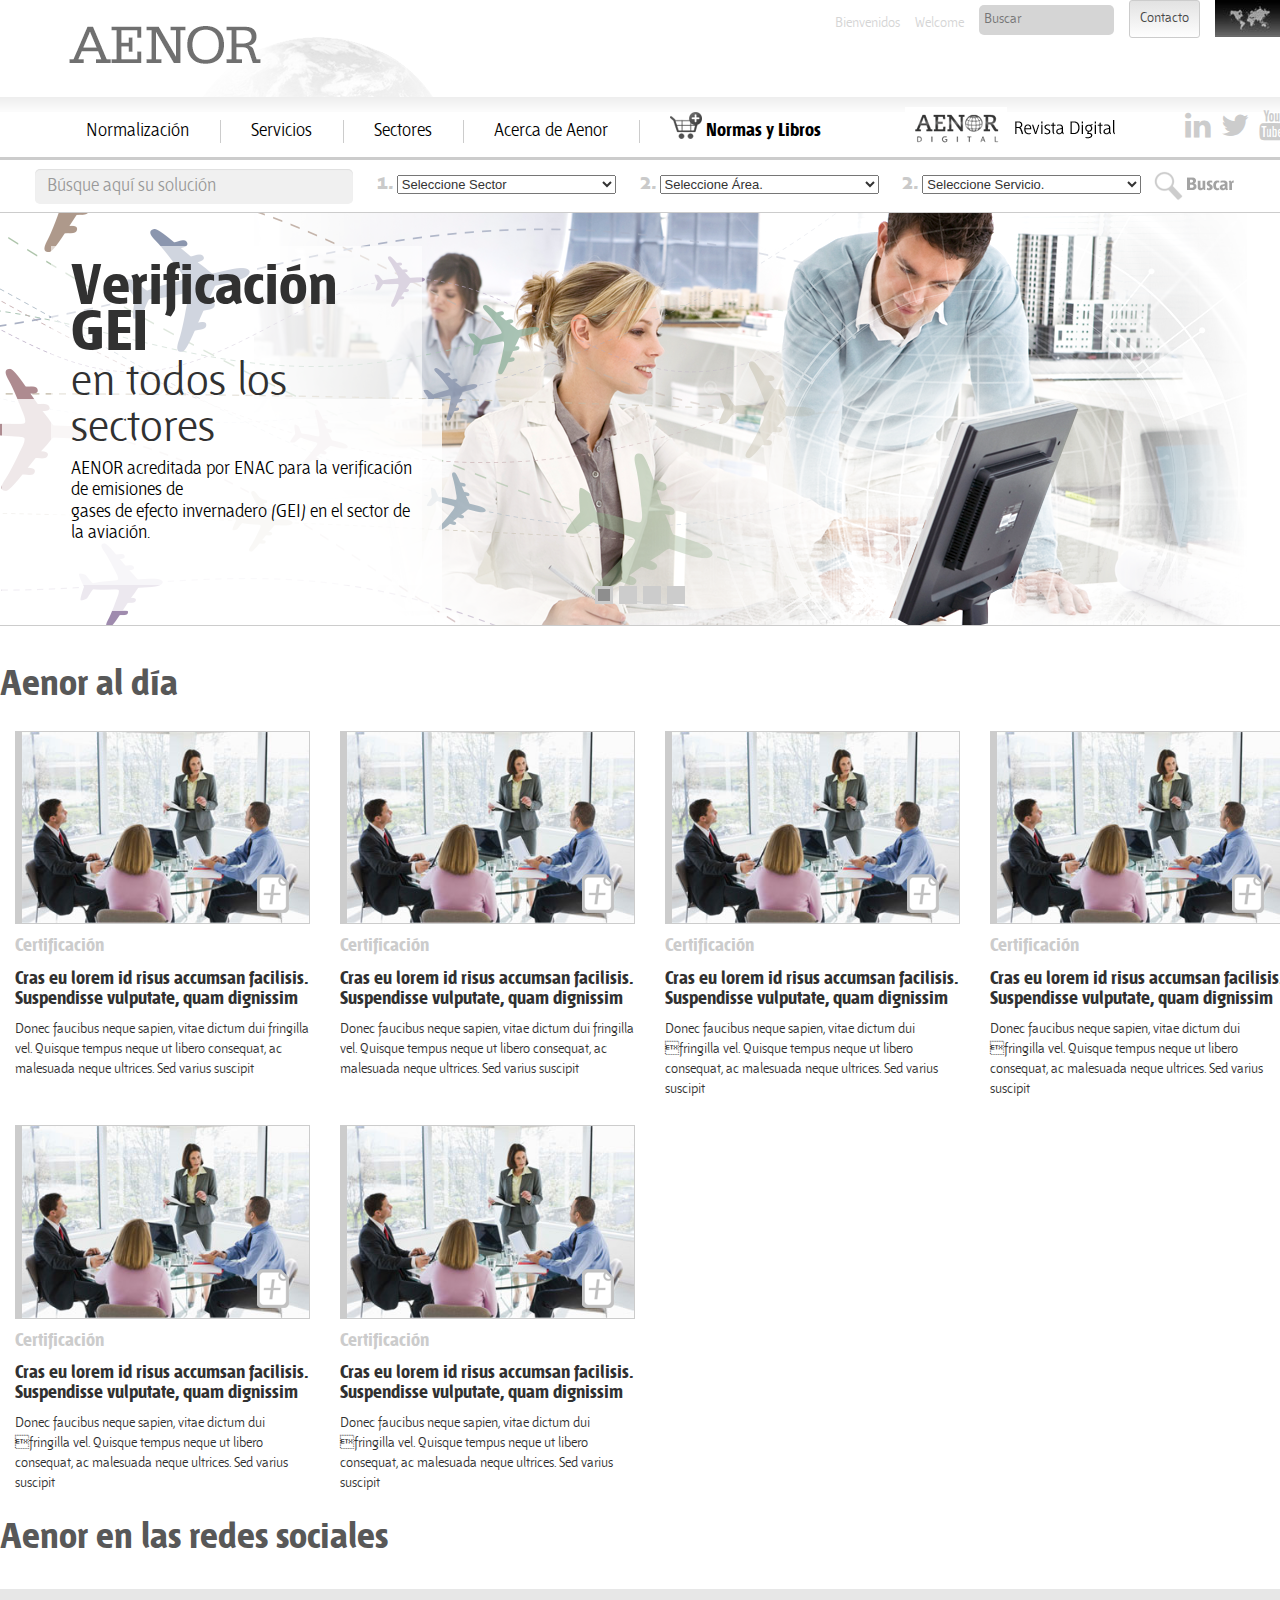
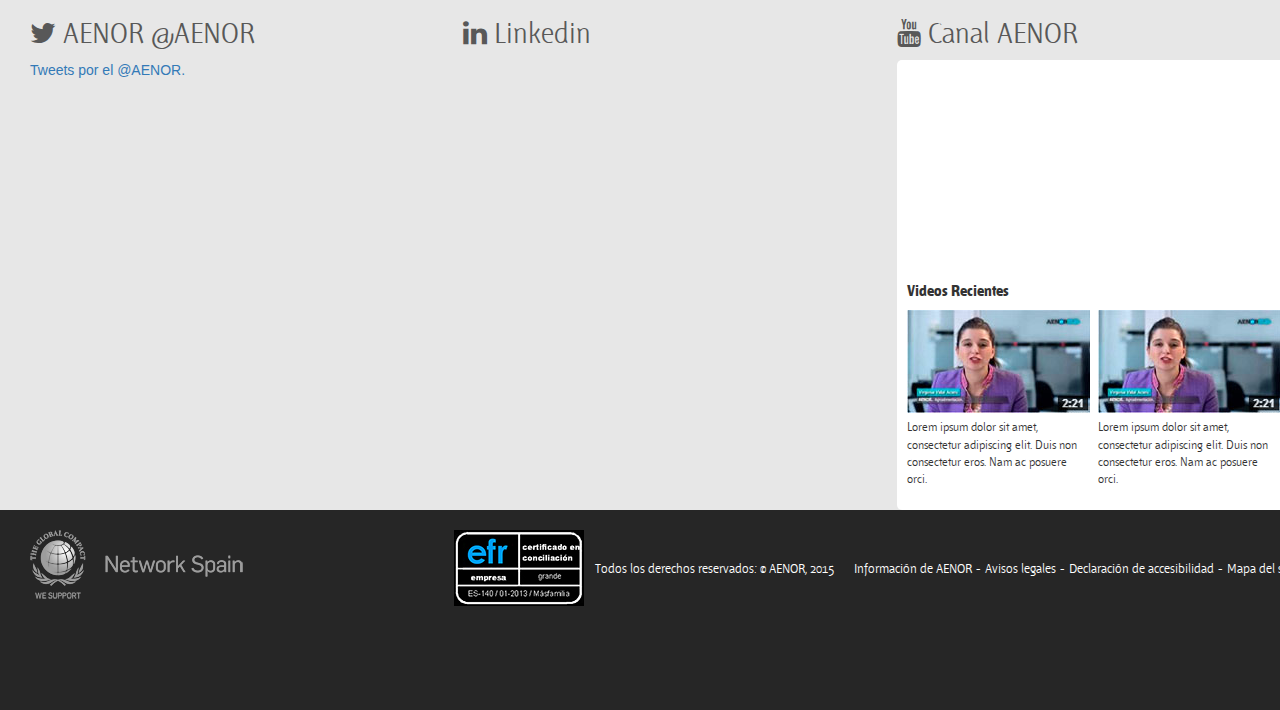
<file: index.html>
<!DOCTYPE html>
<html lang="en">
  <head>
    <meta charset="utf-8">
    <meta http-equiv="X-UA-Compatible" content="IE=edge">
    <meta name="viewport" content="width=device-width, initial-scale=1">
    <!-- The above 3 meta tags *must* come first in the head; any other head content must come *after* these tags -->
    <title>AENOR</title>

    <!-- Bootstrap -->
    <link href="css/bootstrap.min.css" rel="stylesheet">
    <link href="css/aenor.css" rel="stylesheet">
    <link rel="stylesheet" href="css/jquery.sidr.light.css">
    <link rel="stylesheet" href="css/font-awesome.min.css">

    <!-- HTML5 shim and Respond.js for IE8 support of HTML5 elements and media queries -->
    <!-- WARNING: Respond.js doesn't work if you view the page via file:// -->
    <!--[if lt IE 9]>
      <script src="https://oss.maxcdn.com/html5shiv/3.7.2/html5shiv.min.js"></script>
      <script src="https://oss.maxcdn.com/respond/1.4.2/respond.min.js"></script>
    <![endif]-->

    <script type="text/javascript" src="js/gsapi.js"></script>


  
    <!-- jQuery (necessary for Bootstrap's JavaScript plugins) -->
    <script src="js/jquery.min.js"></script>
    <!-- Include all compiled plugins (below), or include individual files as needed -->
    <script src="js/bootstrap.min.js"></script>
    <script src="js/jquery.sidr.min.js"></script>


    <!-- vendor -->





    <script>
      var _SUBMENUS,_DESALDIA;
      
      
      $(document).ready(function() 
      {
                // submenus desplegables no responsive.
                _SUBMENUS = new Submenus();

                // menus responsive
                $('#simple-menu').sidr();


                _DESALDIA = new Desaldia();
      });
    </script>






  </head>
  <body>



        <!--
        *******************************************
        ********** HEADER *************************
        ******************************************* 
        -->
    
<header>
  <section class="header">
    <div class="container">
        <header>
            <div class="row">
                  <div class="col-md-4 col-xs-12 logo-cabecera-aenor"><a href="home"><img src="img/logo-aenor-header.png" alt="LOGO AENOR"></a></div>
                  <div class="col-md-8 nav-top-container">
                      
                      <nav class="nav-top" >
                        <ul class="right">
                          <li  class="anchor"><a href="">Bienvenidos</a></li>
                          <li  class="anchor"><a href="">Welcome</a></li>
                          <li><input type="text" placeholder="Buscar" class="buscar"></li>
                          
                          <li><button>Contacto</button></li>
                          <li><a href=""><img src="img/aenor-mundo-bt.jpg"></a></li>
                        </ul>
                      </nav>
                  </div>
            </div>
        </header>
    </div>
</section>
</header>


        <!--
        *******************************************
        ********** HEADER *************************
        ******************************************* 
        -->




        <!--
        *******************************************
        **** MENU DISPOSITIVOS MOVILES ************
        ******************************************* 
        -->

  <section class="main-menu main-menu-responsive">
    <div class="container-fluid fondo-main-menu">
           <div class="container">

                <div class="col-md-12 ham-menu">
                      <a id="simple-menu" href="#sidr"><img src="img/ham.png" alt="Desplegar Menu"></a>
                </div>

                <div class="col-md-12" id="sidr">
                          <nav class="">
                                <ul>
                                    <li><a href=""><i class="fa fa-home"></i> Home</a></li>
                                     <li><a href="">Bienvenidos</a></li>
                                     <li><a href="">Welcome</a></li>
                                     <li><a href=""><i class="fa fa-search"></i> Buscar</a></li>
                                     <li><a href="">Contacto</a></li>
                                     <li><a href=""><i class="fa fa-globe"></i> Aenor en el Mundo</a></li>
                                    <li><a href="">Normalización</a></li>
                                    <li><a href="">Servicios</a>
                                      

                                                <ul>
                                                  <li><a href=""> · Certificación de Calidad</a></li>
                                                  <li><a href=""> · Sistemas de gestion ISO 9001</a></li>
                                                  <li><a href=""> · Modelos de Excelencia</a></li>
                                                  <li><a href=""> · Calidad de Producto</a></li>
                                                  <li><a href=""> · Calidad de Servicio</a></li>
                                                </ul>


                                    </li>
                                    <li><a href="">Sectores</a></li>
                                    <li><a href="">Acerca de Aenor</a></li>
                                    <li><a href=""><i class="fa fa-shopping-cart"></i> Tienda</a></li>
                                  
                                </ul>
                          </nav>
                </div>
           </div>
    </div>
  </section>


        <!--
        *******************************************
        **** MENU DISPOSITIVOS MOVILES ************
        ******************************************* 
        -->


        <!--
        *******************************************
        ************ MENU GENERAL *****************
        ******************************************* 
        -->


  <script src="js/aenor/submenus.js"></script>
  <!-- 
        WARNING:::::
        JS de incialización en el top:
         _SUBMENUS = new Submenus();
  -->
  <section class="main-menu main-menu-desktop">
    <div class="container-fluid fondo-main-menu">
           <div class="container">
                <div class="col-md-8" id="sidr">
                          <nav class="main-menu-nav">
                                <ul>
                                  
                                    <li><a href="">Normalización</a></li>
                                   <!--  <li><a href="" class="submenu-item-click" id="tienda">Tienda</a></li> -->


                         
                                    <li><a href="" class="submenu-item-click" id="servicios">Servicios</a></li>
                                    <li><a href="">Sectores</a></li>
                                    <li><a href="">Acerca de Aenor</a></li>
                                    <li class="menu-tienda"><a href=""><img src="img/cesta-menu.png" alt=""> Normas y Libros</a></li>
                                  
                                </ul>
                          </nav>
                </div>

                <div class="col-md-4">

                        
                    <nav class="social-top">
                        <ul class="right">
                          <li class="revista"><a href=""><img src="img/bt-revista-digital.gif" alt="Boton revista digital"></a></li>
                                <li class="social"><a href=""><i class="fa fa-linkedin"></i></a></li>
                                <li class="social"><a href=""><i class="fa fa-twitter"></i></a></li>
                                <li class="social"><a href=""><i class="fa fa-youtube"></i></a></li>

                        </ul>
                    </nav>

                </div>


                
                
                <div class="submenus-container">


                        <!-- submenu tienda -->
                        <nav class="submenu-tienda">
                        <div class="container-fluid">
                                
                                <div class="container">
                                        <div class="col-md-3">
                                                <h4> · Calidad</h4>
                                                <ul>
                                                  <li><a href=""> · Certificación de Calidad</a></li>
                                                  <li><a href=""> · Sistemas de gestion ISO 9001</a></li>
                                                  <li><a href=""> · Modelos de Excelencia</a></li>
                                                  <li><a href=""> · Calidad de Producto</a></li>
                                                  <li><a href=""> · Calidad de Servicio</a></li>
                                                </ul>
                                        </div>

                                        <div class="col-md-3">
                                                <h4> · Calidad</h4>
                                                <ul>
                                                  <li><a href=""> · Certificación de Calidad</a></li>
                                                  <li><a href=""> · Sistemas de gestion ISO 9001</a></li>
                                                  <li><a href=""> · Modelos de Excelencia</a></li>
                                                  <li><a href=""> · Calidad de Producto</a></li>
                                                  <li><a href=""> · Calidad de Servicio</a></li>
                                                </ul>
                                        </div>

                                        <div class="col-md-3">
                                                <h4> · Calidad</h4>
                                                <ul>
                                                  <li><a href=""> · Certificación de Calidad</a></li>
                                                  <li><a href=""> · Sistemas de gestion ISO 9001</a></li>
                                                  <li><a href=""> · Modelos de Excelencia</a></li>
                                                  <li><a href=""> · Calidad de Producto</a></li>
                                                  <li><a href=""> · Calidad de Servicio</a></li>
                                                </ul>
                                        </div>

                                        <div class="col-md-3">
                                                <h4> · Calidad</h4>
                                                <ul>
                                                  <li><a href=""> · Certificación de Calidad</a></li>
                                                  <li><a href=""> · Sistemas de gestion ISO 9001</a></li>
                                                  <li><a href=""> · Modelos de Excelencia</a></li>
                                                  <li><a href=""> · Calidad de Producto</a></li>
                                                  <li><a href=""> · Calidad de Servicio</a></li>
                                                </ul>
                                        </div>
                                
                                </div>
                        </div>
                        </nav>

                        <!-- end submenu tienda -->


                        <!-- submenu servicios -->
                        <nav class="submenu-servicios">
                        <div class="container-fluid">
                                
                                <div class="container">
                                        <div class="col-md-3">
                                                <h4> · Servicios</h4>
                                                <ul>
                                                  <li><a href=""> · Certificación de Calidad</a></li>
                                                  <li><a href=""> · Sistemas de gestion ISO 9001</a></li>
                                                  <li><a href=""> · Modelos de Excelencia</a></li>
                                                  <li><a href=""> · Calidad de Producto</a></li>
                                                  <li><a href=""> · Calidad de Servicio</a></li>
                                                </ul>
                                        </div>

                                        <div class="col-md-3">
                                                <h4> · Servicios</h4>
                                                <ul>
                                                  <li><a href=""> · Certificación de Calidad</a></li>
                                                  <li><a href=""> · Sistemas de gestion ISO 9001</a></li>
                                                  <li><a href=""> · Modelos de Excelencia</a></li>
                                                  <li><a href=""> · Calidad de Producto</a></li>
                                                  <li><a href=""> · Calidad de Servicio</a></li>
                                                </ul>
                                        </div>

                                        <div class="col-md-3">
                                                <h4> · Servicios</h4>
                                                <ul>
                                                  <li><a href=""> · Certificación de Calidad</a></li>
                                                  <li><a href=""> · Sistemas de gestion ISO 9001</a></li>
                                                  <li><a href=""> · Modelos de Excelencia</a></li>
                                                  <li><a href=""> · Calidad de Producto</a></li>
                                                  <li><a href=""> · Calidad de Servicio</a></li>
                                                </ul>
                                        </div>

                                        <div class="col-md-3">
                                                <h4> · Servicios</h4>
                                                <ul>
                                                  <li><a href=""> · Certificación de Calidad</a></li>
                                                  <li><a href=""> · Sistemas de gestion ISO 9001</a></li>
                                                  <li><a href=""> · Modelos de Excelencia</a></li>
                                                  <li><a href=""> · Calidad de Producto</a></li>
                                                  <li><a href=""> · Calidad de Servicio</a></li>
                                                </ul>
                                        </div>
                                
                                </div>
                        </div>
                        </nav>

                        <!-- end submenu servicios -->




                
                </div><!-- end submenus -->



           </div>
    </div>
  </section>




        <!--
        *******************************************
        ************ MENU GENERAL *****************
        ******************************************* 
        -->




<!-- MENU SOLO PARA LA TIENDA -->
<!--
<section class="menu-superior-tienda">
        <div class="container-fluid">
                <div class="container">
                  <nav>
                    <div class="row">
                      <div class="col-lg-2">
                            <h4>Te ofrecemos</h4>
                      </div>
                      <div class="col-lg-9 menu-container">
                                                 
                          <ul>
                            <li><a href=""><img src="img/icon-menu-tienda-1.gif" alt="Icono Menu Tienda Todos"> Todos</a></li>
                            <li><a href=""><img src="img/icon-menu-tienda-2.gif" alt="Icono Menu Tienda Normas"> Normas</a></li>
                            <li><a href=""><img src="img/icon-menu-tienda-3.gif" alt="Icono Menu Tienda Colecciones"> Colecciones</a></li>
                            <li><a href=""><img src="img/icon-menu-tienda-4.gif" alt="Icono Menu Tienda Libros"> Libros</a></li>
                          </ul>   
                      </div>
                    </div>
                 
                  </nav>
                </div>
        </div>
</section>
-->
<!-- MENU SOLO PARA LA TIENDA -->



        <!--
        *******************************************
        ************ SOLUTION FNDER ***************
        ******************************************* 
        -->


  <section class="home-slider-solution-finder">
            <div class="container-fluid fondo-main-solution-finder">
                    <div class="container slider-top-bg">
                    <div class="row solution-back">
                        <div class="row form-container">
                           <!-- end solution finder -->
                          <form class="form-inline form-solution-finder">
                            <div class="form-group">
                              <input type="text" class="form-control busqueda-solucion" id="exampleInputName2" placeholder="Búsque aquí su solución">
                            </div>
                            <div class="form-group">
                              <label for="exampleInputEmail2">1.</label>
                              <select>
                                <option>Seleccione Sector</option>
                              </select>
                            </div>
                            <div class="form-group">
                              <label for="exampleInputEmail2">2.</label>
                              <select>
                                <option>Seleccione Área.</option>
                              </select>
                            </div>
                            <div class="form-group">
                              <label for="exampleInputEmail2">2.</label>
                              <select>
                                <option>Seleccione Servicio.</option>
                              </select>
                            </div>
                            <button type="submit" class="btn btn-default bt-buscar-solution-finder"></button>
                          </form>
                          <!-- end solution finder -->
                        </div>
                    </div>
            </div>    
  </section>

        





        <!--
        *******************************************
        ************ SOLUTION FNDER ***************
        ******************************************* 
        -->





  <section class="header-sliders">
            
                        

                        <!-- slider -->
                        <div class="row slider">
                          

                                    <div id="myCarousel" class="carousel slide" data-ride="carousel">
                                      <!-- Indicators -->
                                      <ol class="carousel-indicators">
                                        <li data-target="#myCarousel" data-slide-to="0" class="active"></li>
                                        <li data-target="#myCarousel" data-slide-to="1"></li>
                                        <li data-target="#myCarousel" data-slide-to="2"></li>
                                        <li data-target="#myCarousel" data-slide-to="3"></li>
                                      </ol>

                                      <!-- Wrapper for slides -->
                                      <div class="carousel-inner" role="listbox">


                                        <!-- 
                                          LOOP UNIT
                                          active = item active
                                        -->
                                        <div class="item active">
                                          <img src="img/slider-home1.png" alt="Chania">
                                          <div class="carousel-caption">
                                            <h3>
                                              Verificación GEI<br>
                                              <span>en todos los sectores</span>

                                            </h3>
                                            <p>AENOR acreditada por ENAC para la verificación de emisiones de<br>gases de efecto invernadero (GEI) en el sector de la aviación.</p>
                                          </div>
                                        </div>

                                        <!-- 
                                          end loop.
                                        -->

                                        <div class="item">
                                          <img src="img/slider-home1.png" alt="Chania">
                                          <div class="carousel-caption">
                                            <h3>
                                              Verificación GEI<br>
                                              <span>en todos los sectores</span>

                                            </h3>
                                            <p>AENOR acreditada por ENAC para la verificación de emisiones de<br>gases de efecto invernadero (GEI) en el sector de la aviación.</p>
                                          </div>
                                        </div>

                                        <div class="item">
                                          <img src="img/slider-home1.png" alt="Chania">
                                          <div class="carousel-caption">
                                            <h3>
                                              Verificación GEI<br>
                                              <span>en todos los sectores</span>

                                            </h3>
                                            <p>AENOR acreditada por ENAC para la verificación de emisiones de<br>gases de efecto invernadero (GEI) en el sector de la aviación.</p>
                                          </div>
                                        </div>

                                        <div class="item">
                                          <img src="img/slider-home1.png" alt="Chania">
                                          <div class="carousel-caption">
                                            <h3>
                                              Verificación GEI<br>
                                              <span>en todos los sectores</span>

                                            </h3>
                                            <p>AENOR acreditada por ENAC para la verificación de emisiones de<br>gases de efecto invernadero (GEI) en el sector de la aviación.</p>
                                          </div>
                                        </div>


                                      </div>

                                      <!-- Left and right controls -->
                                      <a class="left carousel-control" href="#myCarousel" role="button" data-slide="prev">
                                        <span class="glyphicon glyphicon-chevron-left" aria-hidden="true"></span>
                                        <span class="sr-only">Previous</span>
                                      </a>
                                      <a class="right carousel-control" href="#myCarousel" role="button" data-slide="next">
                                        <span class="glyphicon glyphicon-chevron-right" aria-hidden="true"></span>
                                        <span class="sr-only">Next</span>
                                      </a>
                                    </div>



                        </div>
                        <!-- end slider -->




                  

            
  </section>







        <!--
        *******************************************
        ********** TIME LINE **********************
        ******************************************* 
        -->



    <script type="text/javascript" src="js/timeline.js"></script>
    <link rel="stylesheet" type="text/css" href="css/timeline.css">


    <script type="text/javascript">
        
        var timeline;

        google.load("visualization", "1");

        // Set callback to run when API is loaded
        google.setOnLoadCallback(drawVisualization);

        // Called when the Visualization API is loaded.
        function drawVisualization() {
            // Create and populate a data table.
            var data = new google.visualization.DataTable();
            data.addColumn('datetime', 'start');
            data.addColumn('datetime', 'end');
            data.addColumn('string', 'content');

            data.addRows([
                [new Date(2010,7,23), , 'Conversation<br>' +
                        '<img src="img/comments-icon.png" style="width:32px; height:32px;">'],
                [new Date(2010,7,23,23,0,0), , 'Mail from boss<br>' +
                        '<img src="img/mail-icon.png" style="width:32px; height:32px;">'],
                [new Date(2010,7,24,16,0,0), , 'Report'],
                [new Date(2010,7,26), new Date(2010,8,2), 'Traject A'],
                [new Date(2010,7,28), , 'Memo<br>' +
                        '<img src="img/notes-edit-icon.png" style="width:48px; height:48px;">'],
                [new Date(2010,7,29), , 'Phone call<br>' +
                        '<img src="img/Hardware-Mobile-Phone-icon.png" style="width:32px; height:32px;">'],
                [new Date(2010,7,31), new Date(2010,8,3), 'Traject B'],
                [new Date(2010,8,4,12,0,0), , 'Report<br>' +
                        '<img src="img/attachment-icon.png" style="width:32px; height:32px;">']
            ]);

            // specify options
            var options = {
                "width":  "100%",
                "height": "200px",
                "style": "box"
            };

            // Instantiate our timeline object.
            timeline = new links.Timeline(document.getElementById('mytimeline'), options);

            // Draw our timeline with the created data and options
            timeline.draw(data);
        }
    </script> 


  <section class="timeline-home">
    

          <div class="container" id="mytimeline"></div>


  </section>





        <!--
        *******************************************
        ********** TIME LINE **********************
        ******************************************* 
        -->
    


        <!--
        **********************************************************
        ********** DESTACADOS AENOR AL DIA **********************
        **********************************************************
        -->
    





<script src="js/aenor/desaldia.js"></script>

  <!-- 
        WARNING:::::
        JS de incialización en el top:
         _DESALDIA = new Desaldia();



      TO-DO:
      modificar para que funcione con css3
      ver:http://www.rcysostenibilidad.telefonica.com/
  -->


  <section class="noticias-destacados">
    

          <div class="container">

            <div class="row">
              <h3>Aenor al día</h3>
            </div>
             

              <div class="row">
                  



                  <div class="col-lg-3 loop-unit">
            

                        <div class="img-container">


                          <div class="social">
                            <p>
                              Compártelo 

                              <a href="" class="bt-fb"><img src="img/des-foto-bt-facebook.gif" alt="Social Facebook"></a>
                              <a href="" class="bt-tu"><img src="img/des-foto-bt-tuiter.gif" alt="Social Tuiter"></a>
                              <a href=""  class="bt-lk"><img src="img/des-foto-bt-linkedin.gif" alt="Social Linkedin"></a>



                            </p>
                          </div>


                          <div class="social-bt">
                            
                            <a href="#" class="bt-despliegue-social">
                            <img src="img/social-bt-img-destacados.png" alt="Botón despliegue botones sociales fotos">
                            </a>

                          </div>
                          <img src="img/destacados-noticias-home-1.jpg" alt="Reunión de gente" class="foto">  
                        </div>
                        
                        <p class="tipo">Certificación</p>
                        <h4>Cras eu lorem id risus accumsan facilisis. Suspendisse vulputate, quam dignissim</h4>
                        <p class="texto">
                          Donec faucibus neque sapien, vitae dictum dui fringilla vel. Quisque tempus neque ut libero consequat, ac malesuada neque ultrices. Sed varius suscipit 

                        </p>
                      </div>


                      <!-- end loop unit -->
        


                      <div class="col-lg-3 loop-unit">
            

                        <div class="img-container">


                          <div class="social">
                            <p>
                              Compártelo 

                              <a href=""><img src="img/des-foto-bt-facebook.gif" alt="Social Facebook"></a>
                              <a href=""><img src="img/des-foto-bt-tuiter.gif" alt="Social Tuiter"></a>
                              <a href=""><img src="img/des-foto-bt-linkedin.gif" alt="Social Linkedin"></a>



                            </p>
                          </div>


                          <div class="social-bt">
                            
                            <a href="#" class="bt-despliegue-social">
                            <img src="img/social-bt-img-destacados.png" alt="Botón despliegue botones sociales fotos">
                            </a>

                          </div>
                          <img src="img/destacados-noticias-home-1.jpg" alt="Reunión de gente" class="foto">  
                        </div>
                        
                        <p class="tipo">Certificación</p>
                        <h4>Cras eu lorem id risus accumsan facilisis. Suspendisse vulputate, quam dignissim</h4>
                        <p class="texto">
                          Donec faucibus neque sapien, vitae dictum dui fringilla vel. Quisque tempus neque ut libero consequat, ac malesuada neque ultrices. Sed varius suscipit 

                        </p>
                      </div>



                                            <div class="col-lg-3 loop-unit">
            

                        <div class="img-container">


                          <div class="social">
                            <p>
                              Compártelo 

                              <a href=""><img src="img/des-foto-bt-facebook.gif" alt="Social Facebook"></a>
                              <a href=""><img src="img/des-foto-bt-tuiter.gif" alt="Social Tuiter"></a>
                              <a href=""><img src="img/des-foto-bt-linkedin.gif" alt="Social Linkedin"></a>



                            </p>
                          </div>


                          <div class="social-bt">
                            
                            <a href="#" class="bt-despliegue-social">
                            <img src="img/social-bt-img-destacados.png" alt="Botón despliegue botones sociales fotos">
                            </a>

                          </div>
                          <img src="img/destacados-noticias-home-1.jpg" alt="Reunión de gente" class="foto">  
                        </div>
                        
                        <p class="tipo">Certificación</p>
                        <h4>Cras eu lorem id risus accumsan facilisis. Suspendisse vulputate, quam dignissim</h4>
                        <p class="texto">
                          Donec faucibus neque sapien, vitae dictum dui fringilla vel. Quisque tempus neque ut libero consequat, ac malesuada neque ultrices. Sed varius suscipit 

                        </p>
                      </div>


                                            <div class="col-lg-3 loop-unit">
            

                        <div class="img-container">


                          <div class="social">
                            <p>
                              Compártelo 

                              <a href=""><img src="img/des-foto-bt-facebook.gif" alt="Social Facebook"></a>
                              <a href=""><img src="img/des-foto-bt-tuiter.gif" alt="Social Tuiter"></a>
                              <a href=""><img src="img/des-foto-bt-linkedin.gif" alt="Social Linkedin"></a>



                            </p>
                          </div>


                          <div class="social-bt">
                            
                            <a href="#" class="bt-despliegue-social">
                            <img src="img/social-bt-img-destacados.png" alt="Botón despliegue botones sociales fotos">
                            </a>

                          </div>
                          <img src="img/destacados-noticias-home-1.jpg" alt="Reunión de gente" class="foto">  
                        </div>
                        
                        <p class="tipo">Certificación</p>
                        <h4>Cras eu lorem id risus accumsan facilisis. Suspendisse vulputate, quam dignissim</h4>
                        <p class="texto">
                          Donec faucibus neque sapien, vitae dictum dui fringilla vel. Quisque tempus neque ut libero consequat, ac malesuada neque ultrices. Sed varius suscipit 

                        </p>
                      </div>



                                            <div class="col-lg-3 loop-unit">
            

                        <div class="img-container">


                          <div class="social">
                            <p>
                              Compártelo 

                              <a href=""><img src="img/des-foto-bt-facebook.gif" alt="Social Facebook"></a>
                              <a href=""><img src="img/des-foto-bt-tuiter.gif" alt="Social Tuiter"></a>
                              <a href=""><img src="img/des-foto-bt-linkedin.gif" alt="Social Linkedin"></a>



                            </p>
                          </div>


                          <div class="social-bt">
                            
                            <a href="#" class="bt-despliegue-social">
                            <img src="img/social-bt-img-destacados.png" alt="Botón despliegue botones sociales fotos">
                            </a>

                          </div>
                          <img src="img/destacados-noticias-home-1.jpg" alt="Reunión de gente" class="foto">  
                        </div>
                        
                        <p class="tipo">Certificación</p>
                        <h4>Cras eu lorem id risus accumsan facilisis. Suspendisse vulputate, quam dignissim</h4>
                        <p class="texto">
                          Donec faucibus neque sapien, vitae dictum dui fringilla vel. Quisque tempus neque ut libero consequat, ac malesuada neque ultrices. Sed varius suscipit 

                        </p>
                      </div>



                      <div class="col-lg-3 loop-unit">
            

                        <div class="img-container">


                          <div class="social">
                            <p>
                              Compártelo 

                              <a href=""><img src="img/des-foto-bt-facebook.gif" alt="Social Facebook"></a>
                              <a href=""><img src="img/des-foto-bt-tuiter.gif" alt="Social Tuiter"></a>
                              <a href=""><img src="img/des-foto-bt-linkedin.gif" alt="Social Linkedin"></a>



                            </p>
                          </div>


                          <div class="social-bt">
                            
                            <a href="#" class="bt-despliegue-social">
                            <img src="img/social-bt-img-destacados.png" alt="Botón despliegue botones sociales fotos">
                            </a>

                          </div>
                          <img src="img/destacados-noticias-home-1.jpg" alt="Reunión de gente" class="foto">  
                        </div>
                        
                        <p class="tipo">Certificación</p>
                        <h4>Cras eu lorem id risus accumsan facilisis. Suspendisse vulputate, quam dignissim</h4>
                        <p class="texto">
                          Donec faucibus neque sapien, vitae dictum dui fringilla vel. Quisque tempus neque ut libero consequat, ac malesuada neque ultrices. Sed varius suscipit 

                        </p>
                      </div>







          </div>
  </section>


        <!--
        **********************************************************
        ********** DESTACADOS AENOR AL DIA **********************
        **********************************************************
        -->





        <!--
        *******************************************
        ************** REDES SOCIALES *************
        ******************************************* 
        -->




        <section class="footer-social">


              <div class="container">
                                  

                  <div class="row">
                      <h3>Aenor en las redes sociales</h3>
                      <br>
                  </div>

              </div>


          
              <div class="container-fluid bg-social-footer">
                

                                <div class="container">
                                  
                                <div class="row">

                                        <div class="col-lg-4">
                                            

                                              <h4><i class="fa fa-twitter"></i> AENOR @AENOR</h4>


<a class="twitter-timeline" href="https://twitter.com/AENOR" data-widget-id="653889708594958336">Tweets por el @AENOR.</a>
<script>!function(d,s,id){var js,fjs=d.getElementsByTagName(s)[0],p=/^http:/.test(d.location)?'http':'https';if(!d.getElementById(id)){js=d.createElement(s);js.id=id;js.src=p+"://platform.twitter.com/widgets.js";fjs.parentNode.insertBefore(js,fjs);}}(document,"script","twitter-wjs");</script>
                                          


                                        </div>


                                        <div class="col-lg-4 linked-widget">
                                            

                                              <h4><i class="fa fa-linkedin"></i> Linkedin</h4>


<script src="//platform.linkedin.com/in.js" type="text/javascript"></script>
<script type="IN/CompanyProfile" data-id="24868" data-format="inline" data-width="400"></script>
                                          


                                        </div>


                                        <div class="col-lg-4">
                                            

                                              <h4><i class="fa fa-youtube"></i> Canal AENOR</h4>


                                              <div class="widget-youtube">
                                                
                                                      
                                                      <iframe width="100%" src="https://www.youtube.com/embed/Iq9IB1k8Hpg" frameborder="0" allowfullscreen></iframe>


                                                  
                                                      <p class="titulo">Videos Recientes</p>
                                              
                                                      <ul>
                                                        <li>
                                                          <img src="img/videos-recientes-fake1.jpg" alt="">
                                                          <p>Lorem ipsum dolor sit amet, consectetur adipiscing elit. Duis non consectetur eros. Nam ac posuere orci.</p>

                                                        </li>
                                                        <li>
                                                          <img src="img/videos-recientes-fake1.jpg" alt="">
                                                          <p>Lorem ipsum dolor sit amet, consectetur adipiscing elit. Duis non consectetur eros. Nam ac posuere orci.</p>

                                                        </li>
                                                      </ul>



                                              </div>

                                          


                                        </div>
                                  

                                </div>




                                </div>
              </div>
        </section> <!-- end footer social -->




        <!--
        *******************************************
        ************** REDES SOCIALES *************
        ******************************************* 
        -->













  <footer>
        <section class="footer">
                 <div class="container-fluid footer-bg">
                        <div class="container">
                              <div class="row">
                                     <div class="col-lg-3">
                                        <img src="img/network-spain.png" alt="Network Spain Logo">
                                     </div>
                                     <div class="col-lg-9 right links-info-footer">
                                     
                                         <ul class="links-footer right">   
                                           <li><a href=""><img src="img/efr-footer.png" alt="Logo EFR"></a></li>
                                           <li class="derechos">Todos los derechos reservados: &copy; AENOR, 2015</li>
                                           <li><a href="">Información de AENOR </a></li>
                                           <li>&nbsp;-&nbsp;<a href="">Avisos legales </a></li>
                                           <li>&nbsp;-&nbsp;<a href="">Declaración de accesibilidad </a></li>
                                           <li>&nbsp;-&nbsp;<a href="">Mapa del sitio</a></li>
                                         </ul>

                                     </div>
                              </div>
                        </div>
                  </div>
        </section>
  </footer>



  </body>
</html>
</file>
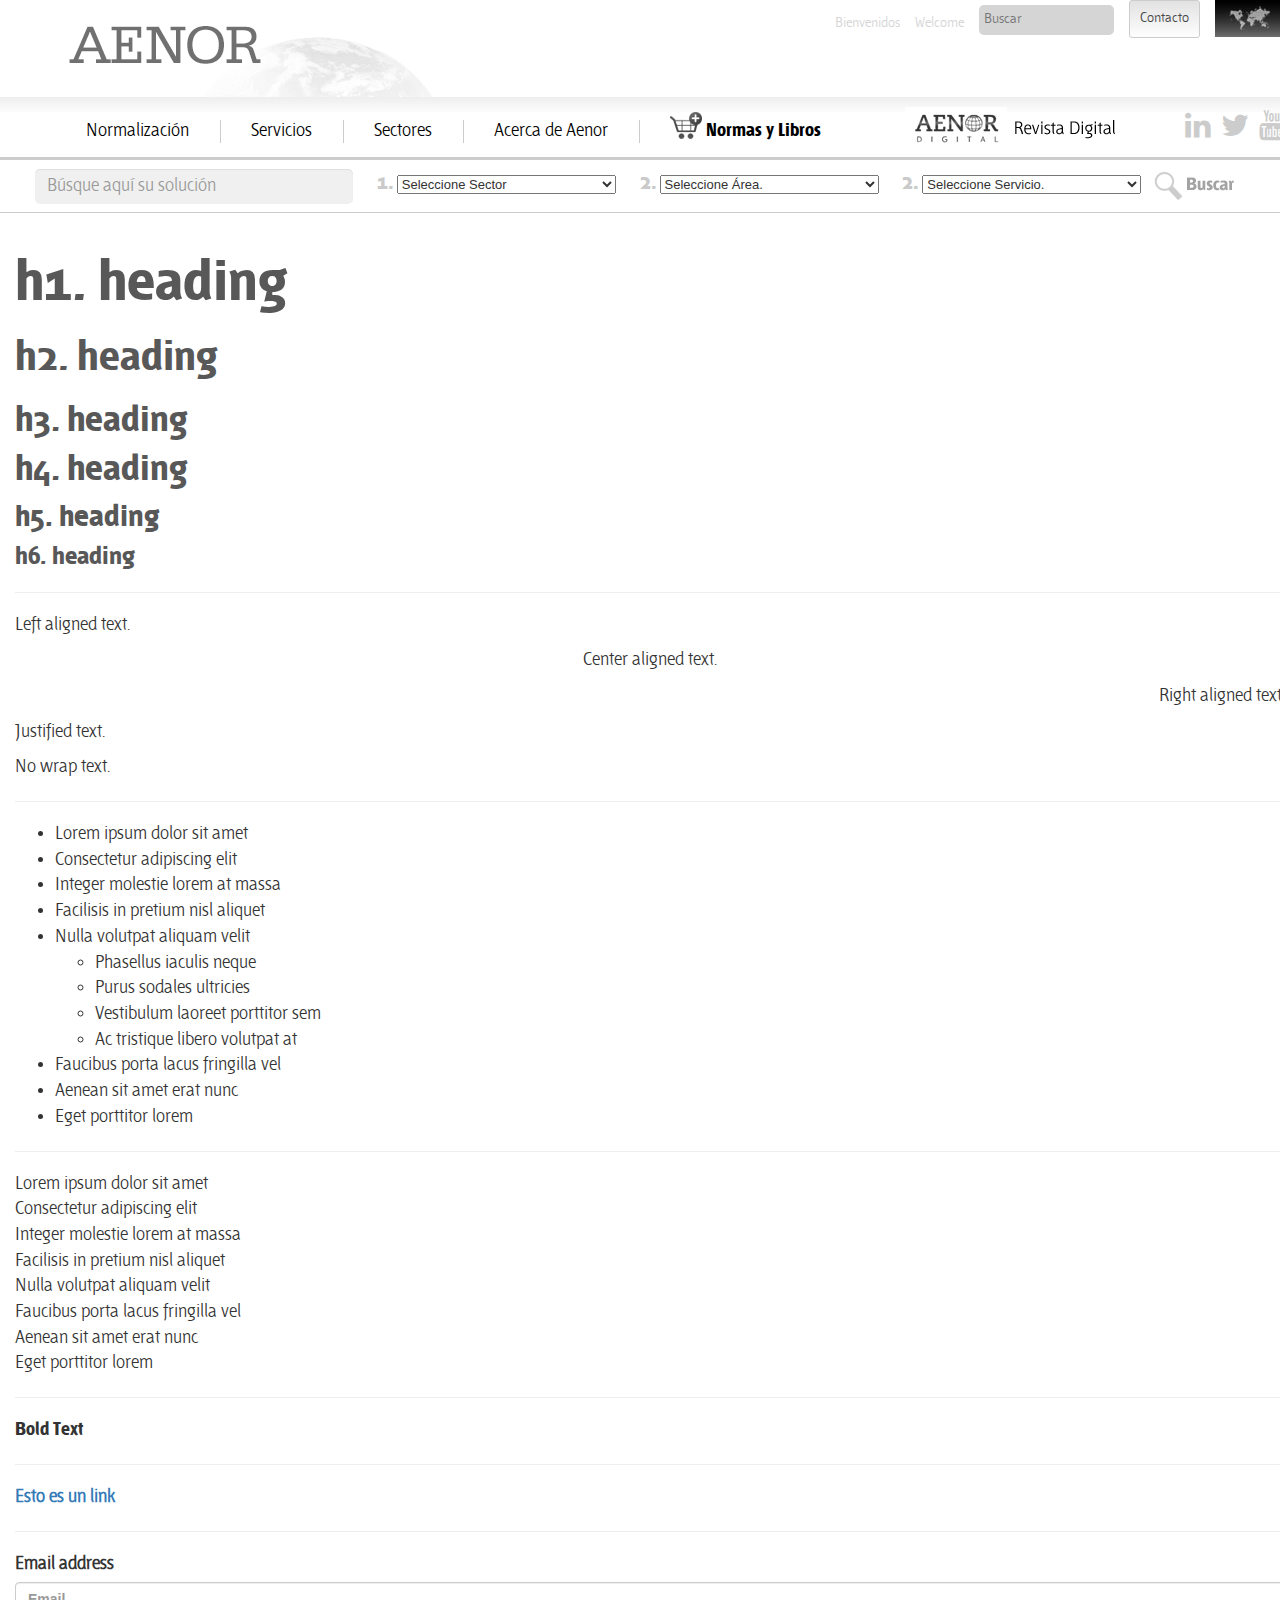
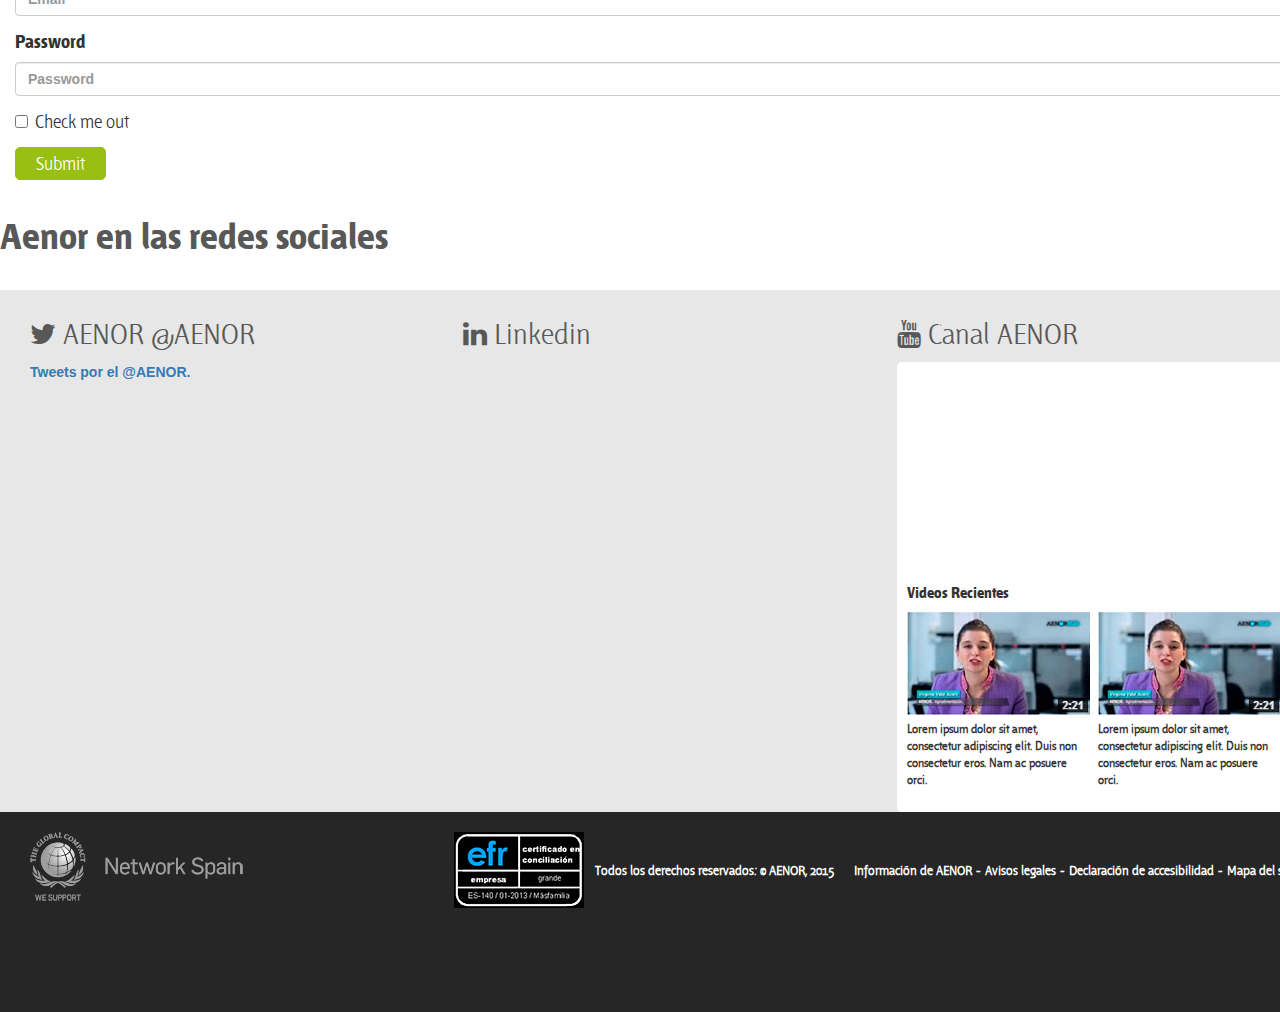
<file: estilos-generales.html>
<!DOCTYPE html>
<html lang="en">
  <head>
    <meta charset="utf-8">
    <meta http-equiv="X-UA-Compatible" content="IE=edge">
    <meta name="viewport" content="width=device-width, initial-scale=1">
    <!-- The above 3 meta tags *must* come first in the head; any other head content must come *after* these tags -->
    <title>AENOR</title>

    <!-- Bootstrap -->
    <link href="css/bootstrap.min.css" rel="stylesheet">
    <link href="css/aenor.css" rel="stylesheet">
    <link rel="stylesheet" href="css/jquery.sidr.light.css">
    <link rel="stylesheet" href="css/font-awesome.min.css">

    <!-- HTML5 shim and Respond.js for IE8 support of HTML5 elements and media queries -->
    <!-- WARNING: Respond.js doesn't work if you view the page via file:// -->
    <!--[if lt IE 9]>
      <script src="https://oss.maxcdn.com/html5shiv/3.7.2/html5shiv.min.js"></script>
      <script src="https://oss.maxcdn.com/respond/1.4.2/respond.min.js"></script>
    <![endif]-->

    <script type="text/javascript" src="js/gsapi.js"></script>


  
    <!-- jQuery (necessary for Bootstrap's JavaScript plugins) -->
    <script src="js/jquery.min.js"></script>
    <!-- Include all compiled plugins (below), or include individual files as needed -->
    <script src="js/bootstrap.min.js"></script>
    <script src="js/jquery.sidr.min.js"></script>


    <!-- vendor -->





    <script>
      var _SUBMENUS;
      
      $(document).ready(function() 
      {
                // submenus desplegables no responsive.
                _SUBMENUS = new Submenus();

                // menus responsive
                $('#simple-menu').sidr();
      });
    </script>






  </head>
  <body>



        <!--
        *******************************************
        ********** HEADER *************************
        ******************************************* 
        -->
    
<header>
  <section class="header">
    <div class="container">
        <header>
            <div class="row">
                  <div class="col-md-4 col-xs-12 logo-cabecera-aenor"><a href="home"><img src="img/logo-aenor-header.png" alt="LOGO AENOR"></a></div>
                  <div class="col-md-8 nav-top-container">
                      
                      <nav class="nav-top" >
                        <ul class="right">
                          <li  class="anchor"><a href="">Bienvenidos</a></li>
                          <li  class="anchor"><a href="">Welcome</a></li>
                          <li><input type="text" placeholder="Buscar" class="buscar"></li>
                          <li><button>Contacto</button></li>
                          <li><a href=""><img src="img/aenor-mundo-bt.jpg"></a></li>
                        </ul>
                      </nav>
                  </div>
            </div>
        </header>
    </div>
</section>
</header>


        <!--
        *******************************************
        ********** HEADER *************************
        ******************************************* 
        -->




        <!--
        *******************************************
        **** MENU DISPOSITIVOS MOVILES ************
        ******************************************* 
        -->

  <section class="main-menu main-menu-responsive">
    <div class="container-fluid fondo-main-menu">
           <div class="container">

                <div class="col-md-12 ham-menu">
                      <a id="simple-menu" href="#sidr"><img src="img/ham.png" alt="Desplegar Menu"></a>
                </div>

                <div class="col-md-12" id="sidr">
                          <nav class="">
                                <ul>
                                    <li><a href=""><i class="fa fa-home"></i> Home</a></li>
                                     <li><a href="">Bienvenidos</a></li>
                                     <li><a href="">Welcome</a></li>
                                     <li><a href=""><i class="fa fa-search"></i> Buscar</a></li>
                                     <li><a href="">Contacto</a></li>
                                     <li><a href=""><i class="fa fa-globe"></i> Aenor en el Mundo</a></li>
                                    <li><a href="">Normalización</a></li>
                                    <li><a href="">Servicios</a>
                                      

                                                <ul>
                                                  <li><a href=""> · Certificación de Calidad</a></li>
                                                  <li><a href=""> · Sistemas de gestion ISO 9001</a></li>
                                                  <li><a href=""> · Modelos de Excelencia</a></li>
                                                  <li><a href=""> · Calidad de Producto</a></li>
                                                  <li><a href=""> · Calidad de Servicio</a></li>
                                                </ul>


                                    </li>
                                    <li><a href="">Sectores</a></li>
                                    <li><a href="">Acerca de Aenor</a></li>
                                    <li><a href=""><i class="fa fa-shopping-cart"></i> Tienda</a></li>
                                  
                                </ul>
                          </nav>
                </div>
           </div>
    </div>
  </section>


        <!--
        *******************************************
        **** MENU DISPOSITIVOS MOVILES ************
        ******************************************* 
        -->


        <!--
        *******************************************
        ************ MENU GENERAL *****************
        ******************************************* 
        -->




  <script src="js/aenor/submenus.js"></script>

  <!-- 
        WARNING:::::
        JS de incialización en el top:
         _SUBMENUS = new Submenus();
  -->


  <section class="main-menu main-menu-desktop">
    <div class="container-fluid fondo-main-menu">
           <div class="container">
                <div class="col-md-8" id="sidr">
                          <nav class="main-menu-nav">
                                <ul>
                                  
                                    <li><a href="">Normalización</a></li>
                                   <!--  <li><a href="" class="submenu-item-click" id="tienda">Tienda</a></li> -->


                         
                                    <li><a href="" class="submenu-item-click" id="servicios">Servicios</a></li>
                                    <li><a href="">Sectores</a></li>
                                    <li><a href="">Acerca de Aenor</a></li>
                                    <li class="menu-tienda"><a href=""><img src="img/cesta-menu.png" alt=""> Normas y Libros</a></li>
                                  
                                </ul>
                          </nav>
                </div>

                <div class="col-md-4">

                        
                    <nav class="social-top">
                        <ul class="right">
                          <li class="revista"><a href=""><img src="img/bt-revista-digital.gif" alt="Boton revista digital"></a></li>
                                <li class="social"><a href=""><i class="fa fa-linkedin"></i></a></li>
                                <li class="social"><a href=""><i class="fa fa-twitter"></i></a></li>
                                <li class="social"><a href=""><i class="fa fa-youtube"></i></a></li>

                        </ul>
                    </nav>

                </div>


                
                
                <div class="submenus-container">


                        <!-- submenu tienda -->
                        <nav class="submenu-tienda">
                        <div class="container-fluid">
                                
                                <div class="container">
                                        <div class="col-md-3">
                                                <h4> · Calidad</h4>
                                                <ul>
                                                  <li><a href=""> · Certificación de Calidad</a></li>
                                                  <li><a href=""> · Sistemas de gestion ISO 9001</a></li>
                                                  <li><a href=""> · Modelos de Excelencia</a></li>
                                                  <li><a href=""> · Calidad de Producto</a></li>
                                                  <li><a href=""> · Calidad de Servicio</a></li>
                                                </ul>
                                        </div>

                                        <div class="col-md-3">
                                                <h4> · Calidad</h4>
                                                <ul>
                                                  <li><a href=""> · Certificación de Calidad</a></li>
                                                  <li><a href=""> · Sistemas de gestion ISO 9001</a></li>
                                                  <li><a href=""> · Modelos de Excelencia</a></li>
                                                  <li><a href=""> · Calidad de Producto</a></li>
                                                  <li><a href=""> · Calidad de Servicio</a></li>
                                                </ul>
                                        </div>

                                        <div class="col-md-3">
                                                <h4> · Calidad</h4>
                                                <ul>
                                                  <li><a href=""> · Certificación de Calidad</a></li>
                                                  <li><a href=""> · Sistemas de gestion ISO 9001</a></li>
                                                  <li><a href=""> · Modelos de Excelencia</a></li>
                                                  <li><a href=""> · Calidad de Producto</a></li>
                                                  <li><a href=""> · Calidad de Servicio</a></li>
                                                </ul>
                                        </div>

                                        <div class="col-md-3">
                                                <h4> · Calidad</h4>
                                                <ul>
                                                  <li><a href=""> · Certificación de Calidad</a></li>
                                                  <li><a href=""> · Sistemas de gestion ISO 9001</a></li>
                                                  <li><a href=""> · Modelos de Excelencia</a></li>
                                                  <li><a href=""> · Calidad de Producto</a></li>
                                                  <li><a href=""> · Calidad de Servicio</a></li>
                                                </ul>
                                        </div>
                                
                                </div>
                        </div>
                        </nav>

                        <!-- end submenu tienda -->


                        <!-- submenu servicios -->
                        <nav class="submenu-servicios">
                        <div class="container-fluid">
                                
                                <div class="container">
                                        <div class="col-md-3">
                                                <h4> · Servicios</h4>
                                                <ul>
                                                  <li><a href=""> · Certificación de Calidad</a></li>
                                                  <li><a href=""> · Sistemas de gestion ISO 9001</a></li>
                                                  <li><a href=""> · Modelos de Excelencia</a></li>
                                                  <li><a href=""> · Calidad de Producto</a></li>
                                                  <li><a href=""> · Calidad de Servicio</a></li>
                                                </ul>
                                        </div>

                                        <div class="col-md-3">
                                                <h4> · Servicios</h4>
                                                <ul>
                                                  <li><a href=""> · Certificación de Calidad</a></li>
                                                  <li><a href=""> · Sistemas de gestion ISO 9001</a></li>
                                                  <li><a href=""> · Modelos de Excelencia</a></li>
                                                  <li><a href=""> · Calidad de Producto</a></li>
                                                  <li><a href=""> · Calidad de Servicio</a></li>
                                                </ul>
                                        </div>

                                        <div class="col-md-3">
                                                <h4> · Servicios</h4>
                                                <ul>
                                                  <li><a href=""> · Certificación de Calidad</a></li>
                                                  <li><a href=""> · Sistemas de gestion ISO 9001</a></li>
                                                  <li><a href=""> · Modelos de Excelencia</a></li>
                                                  <li><a href=""> · Calidad de Producto</a></li>
                                                  <li><a href=""> · Calidad de Servicio</a></li>
                                                </ul>
                                        </div>

                                        <div class="col-md-3">
                                                <h4> · Servicios</h4>
                                                <ul>
                                                  <li><a href=""> · Certificación de Calidad</a></li>
                                                  <li><a href=""> · Sistemas de gestion ISO 9001</a></li>
                                                  <li><a href=""> · Modelos de Excelencia</a></li>
                                                  <li><a href=""> · Calidad de Producto</a></li>
                                                  <li><a href=""> · Calidad de Servicio</a></li>
                                                </ul>
                                        </div>
                                
                                </div>
                        </div>
                        </nav>

                        <!-- end submenu servicios -->




                
                </div><!-- end submenus -->



           </div>
    </div>
  </section>




        <!--
        *******************************************
        ************ MENU GENERAL *****************
        ******************************************* 
        -->



        <!--
        *******************************************
        ************ SOLUTION FNDER ***************
        ******************************************* 
        -->


  <section class="home-slider-solution-finder">
            <div class="container-fluid fondo-main-solution-finder">
                    <div class="container slider-top-bg">
                    <div class="row solution-back">
                        <div class="row form-container">
                           <!-- end solution finder -->
                          <form class="form-inline form-solution-finder">
                            <div class="form-group">
                              <input type="text" class="form-control busqueda-solucion" id="exampleInputName2" placeholder="Búsque aquí su solución">
                            </div>
                            <div class="form-group">
                              <label for="exampleInputEmail2">1.</label>
                              <select>
                                <option>Seleccione Sector</option>
                              </select>
                            </div>
                            <div class="form-group">
                              <label for="exampleInputEmail2">2.</label>
                              <select>
                                <option>Seleccione Área.</option>
                              </select>
                            </div>
                            <div class="form-group">
                              <label for="exampleInputEmail2">2.</label>
                              <select>
                                <option>Seleccione Servicio.</option>
                              </select>
                            </div>
                            <button type="submit" class="btn btn-default bt-buscar-solution-finder"></button>
                          </form>
                          <!-- end solution finder -->
                        </div>
                    </div>
            </div>    
  </section>

        





        <!--
        *******************************************
        ************ SOLUTION FNDER ***************
        ******************************************* 
        -->



        <diw class="container-fluid">
          

<div class="container">
  


<h1>h1.  heading</h1>
<h2>h2.  heading</h2>
<h3>h3.  heading</h3>
<h4>h4.  heading</h4>
<h5>h5.  heading</h5>
<h6>h6.  heading</h6>


<hr>


<p class="text-left">Left aligned text.</p>
<p class="text-center">Center aligned text.</p>
<p class="text-right">Right aligned text.</p>
<p class="text-justify">Justified text.</p>
<p class="text-nowrap">No wrap text.</p>

<hr>

    <ul>
      <li>Lorem ipsum dolor sit amet</li>
      <li>Consectetur adipiscing elit</li>
      <li>Integer molestie lorem at massa</li>
      <li>Facilisis in pretium nisl aliquet</li>
      <li>Nulla volutpat aliquam velit
        <ul>
          <li>Phasellus iaculis neque</li>
          <li>Purus sodales ultricies</li>
          <li>Vestibulum laoreet porttitor sem</li>
          <li>Ac tristique libero volutpat at</li>
        </ul>
      </li>
      <li>Faucibus porta lacus fringilla vel</li>
      <li>Aenean sit amet erat nunc</li>
      <li>Eget porttitor lorem</li>
    </ul>


<hr>

    <ul class="sin-espacio">
      <li>Lorem ipsum dolor sit amet</li>
      <li>Consectetur adipiscing elit</li>
      <li>Integer molestie lorem at massa</li>
      <li>Facilisis in pretium nisl aliquet</li>
      <li>Nulla volutpat aliquam velit</li>
      <li>Faucibus porta lacus fringilla vel</li>
      <li>Aenean sit amet erat nunc</li>
      <li>Eget porttitor lorem</li>
    </ul>


<hr>


<p><strong>Bold Text<strong></p>


<hr>


<p><a href="#">Esto es un link</a></p>


<hr>


<form>
  <div class="form-group">
    <label for="exampleInputEmail1">Email address</label>
    <input type="email" class="form-control" id="exampleInputEmail1" placeholder="Email">
  </div>
  <div class="form-group">
    <label for="exampleInputPassword1"><strong>Password</strong></label>
    <input type="password" class="form-control" id="exampleInputPassword1" placeholder="Password">
  </div>


  <div class="checkbox">
    <label>
      <input type="checkbox"> Check me out
    </label>
  </div>
  <button type="submit">Submit</button>

</form>






</div>











        </diw>







        <!--
        *******************************************
        ************** REDES SOCIALES *************
        ******************************************* 
        -->




        <section class="footer-social">


              <div class="container">
                                  

                  <div class="row">
                      <h3>Aenor en las redes sociales</h3>
                      <br>
                  </div>

              </div>


          
              <div class="container-fluid bg-social-footer">
                

                                <div class="container">
                                  
                                <div class="row">

                                        <div class="col-lg-4">
                                            

                                              <h4><i class="fa fa-twitter"></i> AENOR @AENOR</h4>


<a class="twitter-timeline" href="https://twitter.com/AENOR" data-widget-id="653889708594958336">Tweets por el @AENOR.</a>
<script>!function(d,s,id){var js,fjs=d.getElementsByTagName(s)[0],p=/^http:/.test(d.location)?'http':'https';if(!d.getElementById(id)){js=d.createElement(s);js.id=id;js.src=p+"://platform.twitter.com/widgets.js";fjs.parentNode.insertBefore(js,fjs);}}(document,"script","twitter-wjs");</script>
                                          


                                        </div>


                                        <div class="col-lg-4 linked-widget">
                                            

                                              <h4><i class="fa fa-linkedin"></i> Linkedin</h4>


<script src="//platform.linkedin.com/in.js" type="text/javascript"></script>
<script type="IN/CompanyProfile" data-id="24868" data-format="inline" data-width="400"></script>
                                          


                                        </div>


                                        <div class="col-lg-4">
                                            

                                              <h4><i class="fa fa-youtube"></i> Canal AENOR</h4>


                                              <div class="widget-youtube">
                                                
                                                      
                                                      <iframe width="100%" src="https://www.youtube.com/embed/Iq9IB1k8Hpg" frameborder="0" allowfullscreen></iframe>


                                                  
                                                      <p class="titulo">Videos Recientes</p>
                                              
                                                      <ul>
                                                        <li>
                                                          <img src="img/videos-recientes-fake1.jpg" alt="">
                                                          <p>Lorem ipsum dolor sit amet, consectetur adipiscing elit. Duis non consectetur eros. Nam ac posuere orci.</p>

                                                        </li>
                                                        <li>
                                                          <img src="img/videos-recientes-fake1.jpg" alt="">
                                                          <p>Lorem ipsum dolor sit amet, consectetur adipiscing elit. Duis non consectetur eros. Nam ac posuere orci.</p>

                                                        </li>
                                                      </ul>



                                              </div>

                                          


                                        </div>
                                  

                                </div>




                                </div>
              </div>
        </section> <!-- end footer social -->




        <!--
        *******************************************
        ************** REDES SOCIALES *************
        ******************************************* 
        -->



  <footer>
        <section class="footer">
                 <div class="container-fluid footer-bg">
                        <div class="container">
                              <div class="row">
                                     <div class="col-lg-3">
                                        <img src="img/network-spain.png" alt="Network Spain Logo">
                                     </div>
                                     <div class="col-lg-9 right links-info-footer">
                                     
                                         <ul class="links-footer right">   
                                           <li><a href=""><img src="img/efr-footer.png" alt="Logo EFR"></a></li>
                                           <li class="derechos">Todos los derechos reservados: &copy; AENOR, 2015</li>
                                           <li><a href="">Información de AENOR </a></li>
                                           <li>&nbsp;-&nbsp;<a href="">Avisos legales </a></li>
                                           <li>&nbsp;-&nbsp;<a href="">Declaración de accesibilidad </a></li>
                                           <li>&nbsp;-&nbsp;<a href="">Mapa del sitio</a></li>
                                         </ul>

                                     </div>
                              </div>
                        </div>
                  </div>
        </section>
  </footer>



  </body>
</html>
</file>
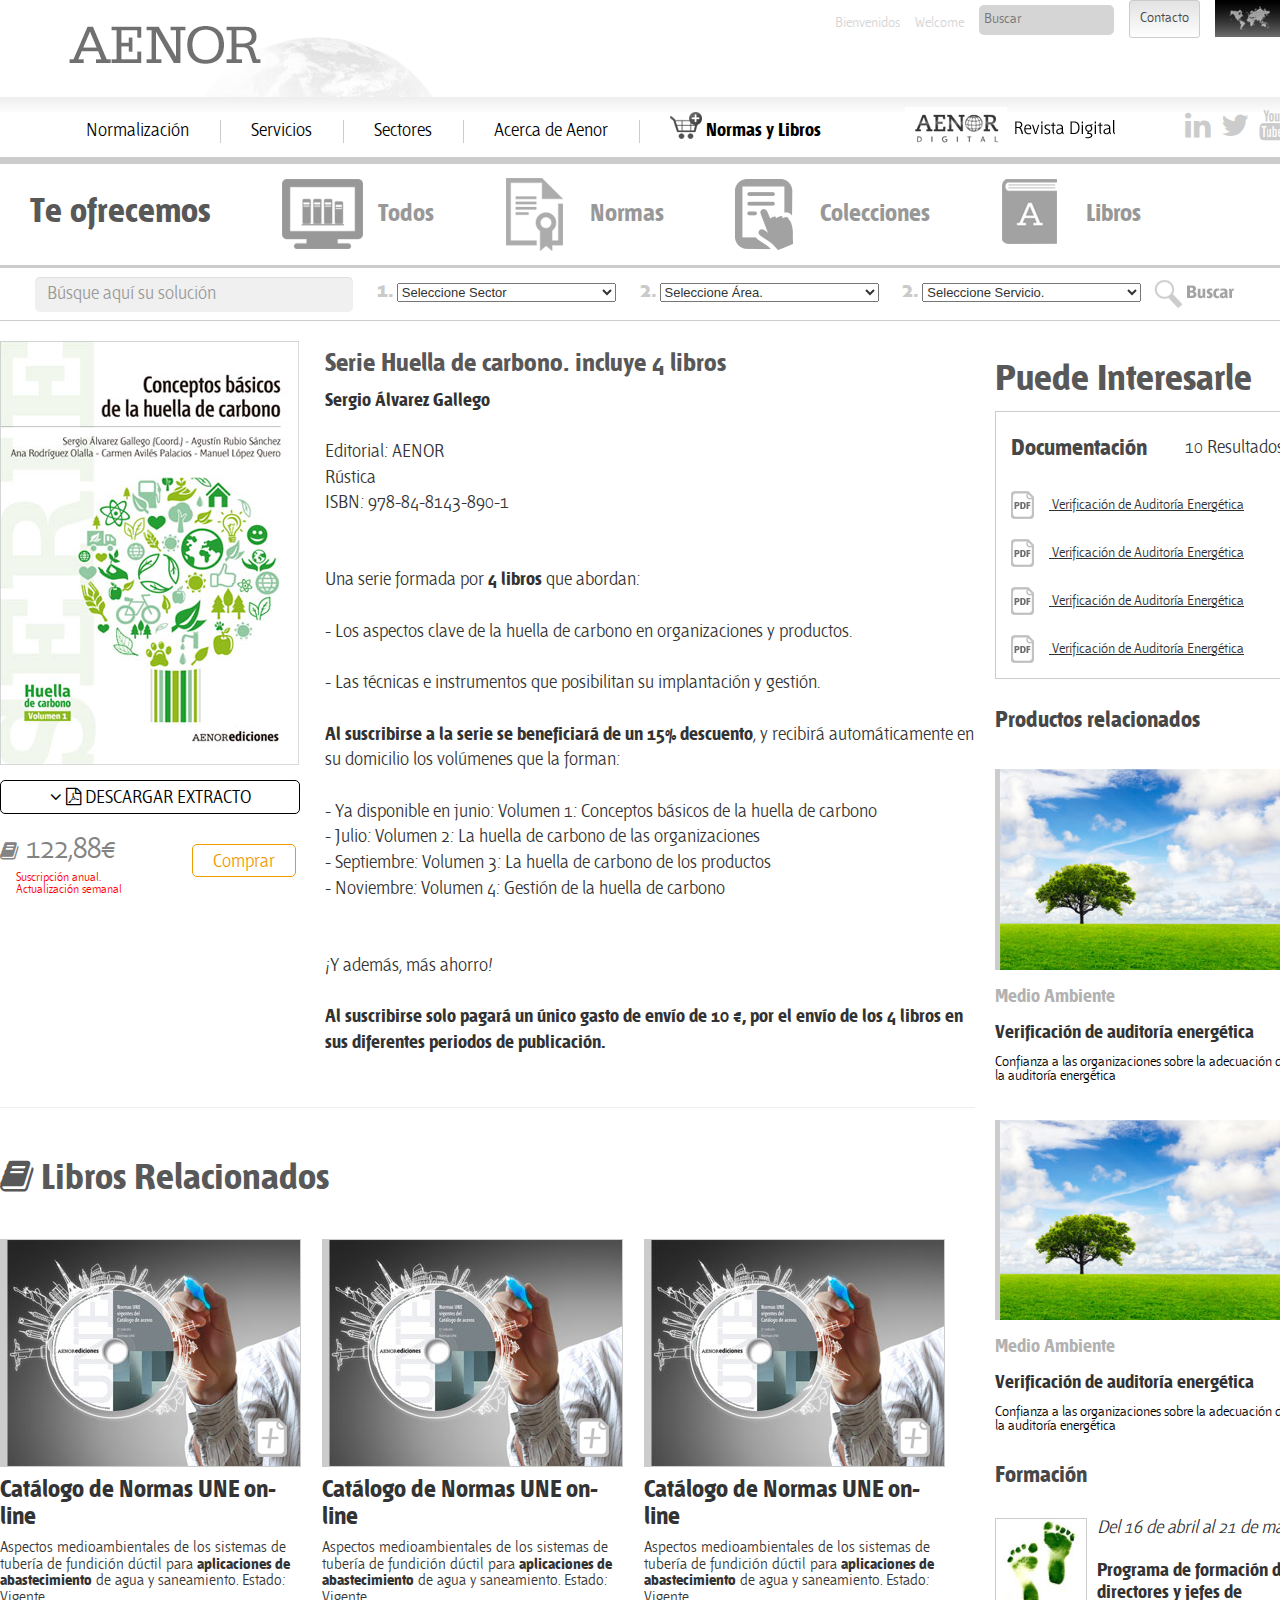
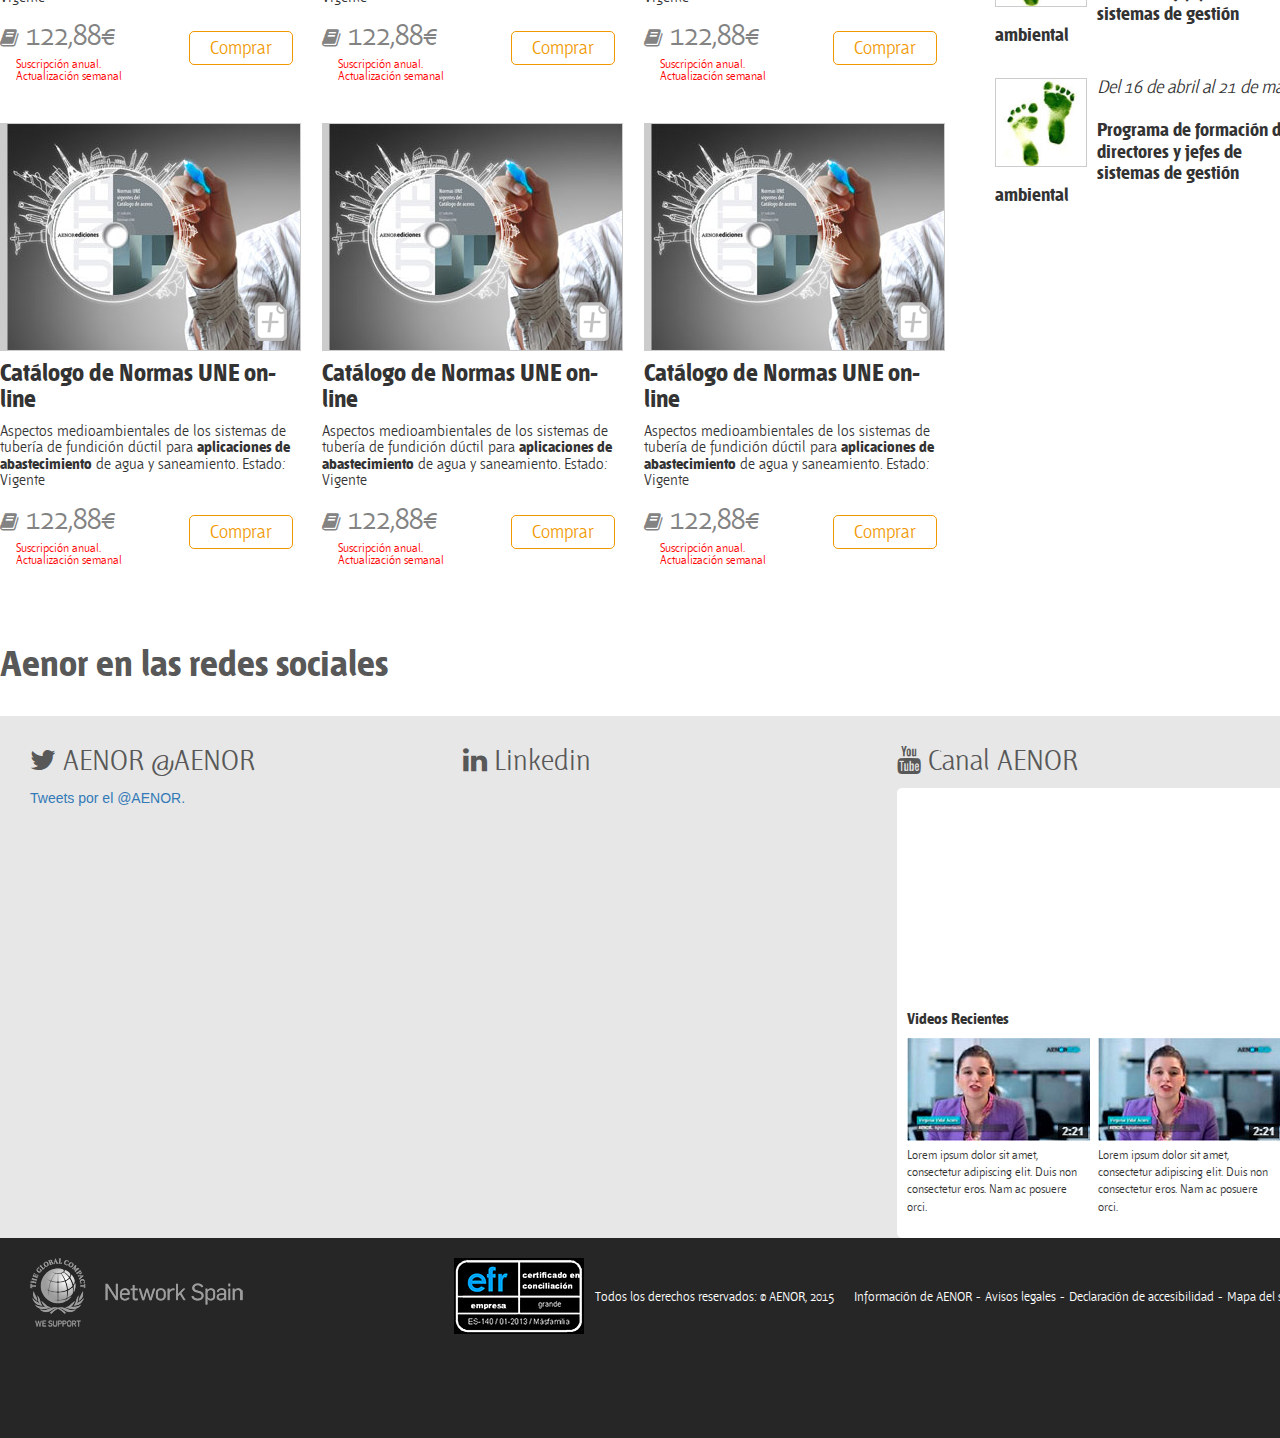
<file: ficha-libros.html>
<!DOCTYPE html>
<html lang="en">
  <head>
    <meta charset="utf-8">
    <meta http-equiv="X-UA-Compatible" content="IE=edge">
    <meta name="viewport" content="width=device-width, initial-scale=1">
    <!-- The above 3 meta tags *must* come first in the head; any other head content must come *after* these tags -->
    <title>AENOR</title>

    <!-- Bootstrap -->
    <link href="css/bootstrap.min.css" rel="stylesheet">
    <link href="css/aenor.css" rel="stylesheet">
    <link rel="stylesheet" href="css/jquery.sidr.light.css">
    <link rel="stylesheet" href="css/font-awesome.min.css">

    <!-- HTML5 shim and Respond.js for IE8 support of HTML5 elements and media queries -->
    <!-- WARNING: Respond.js doesn't work if you view the page via file:// -->
    <!--[if lt IE 9]>
      <script src="https://oss.maxcdn.com/html5shiv/3.7.2/html5shiv.min.js"></script>
      <script src="https://oss.maxcdn.com/respond/1.4.2/respond.min.js"></script>
    <![endif]-->

    <script type="text/javascript" src="js/gsapi.js"></script>


  
    <!-- jQuery (necessary for Bootstrap's JavaScript plugins) -->
    <script src="js/jquery.min.js"></script>
    <!-- Include all compiled plugins (below), or include individual files as needed -->
    <script src="js/bootstrap.min.js"></script>
    <script src="js/jquery.sidr.min.js"></script>


    <!-- vendor -->





    <script>
      var _SUBMENUS,_DESALDIA;
      
      
      $(document).ready(function() 
      {
                // submenus desplegables no responsive.
                _SUBMENUS = new Submenus();

                // menus responsive
                $('#simple-menu').sidr();


                _DESALDIA = new Desaldia();
      });
    </script>






  </head>
  <body>



        <!--
        *******************************************
        ********** HEADER *************************
        ******************************************* 
        -->
    
<header>
  <section class="header">
    <div class="container">
        <header>
            <div class="row">
                  <div class="col-md-4 col-xs-12 logo-cabecera-aenor"><a href="home"><img src="img/logo-aenor-header.png" alt="LOGO AENOR"></a></div>
                  <div class="col-md-8 nav-top-container">
                      
                      <nav class="nav-top" >
                        <ul class="right">
                          <li  class="anchor"><a href="">Bienvenidos</a></li>
                          <li  class="anchor"><a href="">Welcome</a></li>
                          <li><input type="text" placeholder="Buscar" class="buscar"></li>
                          
                          <li><button>Contacto</button></li>
                          <li><a href=""><img src="img/aenor-mundo-bt.jpg"></a></li>
                        </ul>
                      </nav>
                  </div>
            </div>
        </header>
    </div>
</section>
</header>


        <!--
        *******************************************
        ********** HEADER *************************
        ******************************************* 
        -->




        <!--
        *******************************************
        **** MENU DISPOSITIVOS MOVILES ************
        ******************************************* 
        -->

  <section class="main-menu main-menu-responsive">
    <div class="container-fluid fondo-main-menu">
           <div class="container">

                <div class="col-md-12 ham-menu">
                      <a id="simple-menu" href="#sidr"><img src="img/ham.png" alt="Desplegar Menu"></a>
                </div>

                <div class="col-md-12" id="sidr">
                          <nav class="">
                                <ul>
                                    <li><a href=""><i class="fa fa-home"></i> Home</a></li>
                                     <li><a href="">Bienvenidos</a></li>
                                     <li><a href="">Welcome</a></li>
                                     <li><a href=""><i class="fa fa-search"></i> Buscar</a></li>
                                     <li><a href="">Contacto</a></li>
                                     <li><a href=""><i class="fa fa-globe"></i> Aenor en el Mundo</a></li>
                                    <li><a href="">Normalización</a></li>
                                    <li><a href="">Servicios</a>
                                      

                                                <ul>
                                                  <li><a href=""> · Certificación de Calidad</a></li>
                                                  <li><a href=""> · Sistemas de gestion ISO 9001</a></li>
                                                  <li><a href=""> · Modelos de Excelencia</a></li>
                                                  <li><a href=""> · Calidad de Producto</a></li>
                                                  <li><a href=""> · Calidad de Servicio</a></li>
                                                </ul>


                                    </li>
                                    <li><a href="">Sectores</a></li>
                                    <li><a href="">Acerca de Aenor</a></li>
                                    <li><a href=""><i class="fa fa-shopping-cart"></i> Tienda</a></li>
                                  
                                </ul>
                          </nav>
                </div>
           </div>
    </div>
  </section>


        <!--
        *******************************************
        **** MENU DISPOSITIVOS MOVILES ************
        ******************************************* 
        -->


        <!--
        *******************************************
        ************ MENU GENERAL *****************
        ******************************************* 
        -->


  <script src="js/aenor/submenus.js"></script>
  <!-- 
        WARNING:::::
        JS de incialización en el top:
         _SUBMENUS = new Submenus();
  -->
  <section class="main-menu main-menu-desktop">
    <div class="container-fluid fondo-main-menu">
           <div class="container">
                <div class="col-md-8" id="sidr">
                          <nav class="main-menu-nav">
                                <ul>
                                  
                                    <li><a href="">Normalización</a></li>
                                   <!--  <li><a href="" class="submenu-item-click" id="tienda">Tienda</a></li> -->


                         
                                    <li><a href="" class="submenu-item-click" id="servicios">Servicios</a></li>
                                    <li><a href="">Sectores</a></li>
                                    <li><a href="">Acerca de Aenor</a></li>
                                    <li class="menu-tienda"><a href=""><img src="img/cesta-menu.png" alt=""> Normas y Libros</a></li>
                                  
                                </ul>
                          </nav>
                </div>

                <div class="col-md-4">

                        
                    <nav class="social-top">
                        <ul class="right">
                          <li class="revista"><a href=""><img src="img/bt-revista-digital.gif" alt="Boton revista digital"></a></li>
                                <li class="social"><a href=""><i class="fa fa-linkedin"></i></a></li>
                                <li class="social"><a href=""><i class="fa fa-twitter"></i></a></li>
                                <li class="social"><a href=""><i class="fa fa-youtube"></i></a></li>

                        </ul>
                    </nav>

                </div>


                
                
                <div class="submenus-container">


                        <!-- submenu tienda -->
                        <nav class="submenu-tienda">
                        <div class="container-fluid">
                                
                                <div class="container">
                                        <div class="col-md-3">
                                                <h4> · Calidad</h4>
                                                <ul>
                                                  <li><a href=""> · Certificación de Calidad</a></li>
                                                  <li><a href=""> · Sistemas de gestion ISO 9001</a></li>
                                                  <li><a href=""> · Modelos de Excelencia</a></li>
                                                  <li><a href=""> · Calidad de Producto</a></li>
                                                  <li><a href=""> · Calidad de Servicio</a></li>
                                                </ul>
                                        </div>

                                        <div class="col-md-3">
                                                <h4> · Calidad</h4>
                                                <ul>
                                                  <li><a href=""> · Certificación de Calidad</a></li>
                                                  <li><a href=""> · Sistemas de gestion ISO 9001</a></li>
                                                  <li><a href=""> · Modelos de Excelencia</a></li>
                                                  <li><a href=""> · Calidad de Producto</a></li>
                                                  <li><a href=""> · Calidad de Servicio</a></li>
                                                </ul>
                                        </div>

                                        <div class="col-md-3">
                                                <h4> · Calidad</h4>
                                                <ul>
                                                  <li><a href=""> · Certificación de Calidad</a></li>
                                                  <li><a href=""> · Sistemas de gestion ISO 9001</a></li>
                                                  <li><a href=""> · Modelos de Excelencia</a></li>
                                                  <li><a href=""> · Calidad de Producto</a></li>
                                                  <li><a href=""> · Calidad de Servicio</a></li>
                                                </ul>
                                        </div>

                                        <div class="col-md-3">
                                                <h4> · Calidad</h4>
                                                <ul>
                                                  <li><a href=""> · Certificación de Calidad</a></li>
                                                  <li><a href=""> · Sistemas de gestion ISO 9001</a></li>
                                                  <li><a href=""> · Modelos de Excelencia</a></li>
                                                  <li><a href=""> · Calidad de Producto</a></li>
                                                  <li><a href=""> · Calidad de Servicio</a></li>
                                                </ul>
                                        </div>
                                
                                </div>
                        </div>
                        </nav>

                        <!-- end submenu tienda -->


                        <!-- submenu servicios -->
                        <nav class="submenu-servicios">
                        <div class="container-fluid">
                                
                                <div class="container">
                                        <div class="col-md-3">
                                                <h4> · Servicios</h4>
                                                <ul>
                                                  <li><a href=""> · Certificación de Calidad</a></li>
                                                  <li><a href=""> · Sistemas de gestion ISO 9001</a></li>
                                                  <li><a href=""> · Modelos de Excelencia</a></li>
                                                  <li><a href=""> · Calidad de Producto</a></li>
                                                  <li><a href=""> · Calidad de Servicio</a></li>
                                                </ul>
                                        </div>

                                        <div class="col-md-3">
                                                <h4> · Servicios</h4>
                                                <ul>
                                                  <li><a href=""> · Certificación de Calidad</a></li>
                                                  <li><a href=""> · Sistemas de gestion ISO 9001</a></li>
                                                  <li><a href=""> · Modelos de Excelencia</a></li>
                                                  <li><a href=""> · Calidad de Producto</a></li>
                                                  <li><a href=""> · Calidad de Servicio</a></li>
                                                </ul>
                                        </div>

                                        <div class="col-md-3">
                                                <h4> · Servicios</h4>
                                                <ul>
                                                  <li><a href=""> · Certificación de Calidad</a></li>
                                                  <li><a href=""> · Sistemas de gestion ISO 9001</a></li>
                                                  <li><a href=""> · Modelos de Excelencia</a></li>
                                                  <li><a href=""> · Calidad de Producto</a></li>
                                                  <li><a href=""> · Calidad de Servicio</a></li>
                                                </ul>
                                        </div>

                                        <div class="col-md-3">
                                                <h4> · Servicios</h4>
                                                <ul>
                                                  <li><a href=""> · Certificación de Calidad</a></li>
                                                  <li><a href=""> · Sistemas de gestion ISO 9001</a></li>
                                                  <li><a href=""> · Modelos de Excelencia</a></li>
                                                  <li><a href=""> · Calidad de Producto</a></li>
                                                  <li><a href=""> · Calidad de Servicio</a></li>
                                                </ul>
                                        </div>
                                
                                </div>
                        </div>
                        </nav>

                        <!-- end submenu servicios -->




                
                </div><!-- end submenus -->



           </div>
    </div>
  </section>




        <!--
        *******************************************
        ************ MENU GENERAL *****************
        ******************************************* 
        -->




<!-- MENU SOLO PARA LA TIENDA -->

<section class="menu-superior-tienda">
        <div class="container-fluid">
                <div class="container">
                  <nav>
                    <div class="row">
                      <div class="col-lg-2">
                            <h4>Te ofrecemos</h4>
                      </div>
                      <div class="col-lg-9 menu-container">
                                                 
                          <ul>
                            <li><a href=""><img src="img/icon-menu-tienda-1.gif" alt="Icono Menu Tienda Todos"> Todos</a></li>
                            <li><a href=""><img src="img/icon-menu-tienda-2.gif" alt="Icono Menu Tienda Normas"> Normas</a></li>
                            <li><a href=""><img src="img/icon-menu-tienda-3.gif" alt="Icono Menu Tienda Colecciones"> Colecciones</a></li>
                            <li><a href=""><img src="img/icon-menu-tienda-4.gif" alt="Icono Menu Tienda Libros"> Libros</a></li>
                          </ul>   
                      </div>
                    </div>
                 
                  </nav>
                </div>
        </div>
</section>

<!-- MENU SOLO PARA LA TIENDA -->



        <!--
        *******************************************
        ************ SOLUTION FNDER ***************
        ******************************************* 
        -->


  <section class="home-slider-solution-finder">
            <div class="container-fluid fondo-main-solution-finder">
                    <div class="container slider-top-bg">
                    <div class="row solution-back">
                        <div class="row form-container">
                           <!-- end solution finder -->
                          <form class="form-inline form-solution-finder">
                            <div class="form-group">
                              <input type="text" class="form-control busqueda-solucion" id="exampleInputName2" placeholder="Búsque aquí su solución">
                            </div>
                            <div class="form-group">
                              <label for="exampleInputEmail2">1.</label>
                              <select>
                                <option>Seleccione Sector</option>
                              </select>
                            </div>
                            <div class="form-group">
                              <label for="exampleInputEmail2">2.</label>
                              <select>
                                <option>Seleccione Área.</option>
                              </select>
                            </div>
                            <div class="form-group">
                              <label for="exampleInputEmail2">2.</label>
                              <select>
                                <option>Seleccione Servicio.</option>
                              </select>
                            </div>
                            <button type="submit" class="btn btn-default bt-buscar-solution-finder"></button>
                          </form>
                          <!-- end solution finder -->
                        </div>
                    </div>
            </div>    
  </section>

        





        <!--
        *******************************************
        ************ SOLUTION FNDER ***************
        ******************************************* 
        -->









        <!--
        *******************************************
        ************** SECCION INTERIOR *************
        ******************************************* 
        -->




<section class="contenido-paginas-interiores ficha-producto-tienda">
          <div class="container-fluid">
                
                <div class="container">

                          <!-- columna izquierda -->
                                  
                                  <div class="col-md-9">
                                    
                                  
                                          <div class="row">



                                                <div class="col-md-4">
                                                  



                                                        <div class="row">
                                                          <img src="img/portada-libro.jpg" alt="">
                                                        </div>

                                                        <div class="row">
                                                          <button class="descarga-pdf"><i class="fa fa-angle-down"></i> <i class="fa fa-file-pdf-o"></i> DESCARGAR EXTRACTO</button>
                                                        </div>


                                                        <div class="row botones-comprar">
                                                          <div class="col-md-6">
                                                              <p class="precio"><i class="fa fa-book"></i> 122,88<span>€</span></p>
                                                              <p class="msg red">Suscripción anual. Actualización semanal</p>
                                                          </div>

                                                          <div class="col-md-6 comprar">
                                                              <button class="comprar">Comprar</button>
                                                          </div>                                
                                                      </div>






                                                </div>
                                                <div class="col-md-8">
                                                  
                                                  
                                                  <h6>Serie Huella de carbono. incluye 4 libros</h6>
                                                  <p>
                                                      <strong>Sergio Álvarez Gallego</strong>
                                                      <br><br>
                                                      Editorial: AENOR<br>
                                                      Rústica<br>
                                                      ISBN: 978-84-8143-890-1<br>
                                                      <br><br>
                                                      Una serie formada por <strong>4 libros</strong> que abordan: 
                                                      <br><br>
                                                      - Los aspectos clave de la huella de carbono en organizaciones y productos. 
                                                      <br><br>
                                                      - Las técnicas e instrumentos que posibilitan su implantación y gestión. 
                                                      <br><br>
                                                      <strong>Al suscribirse a la serie se beneficiará de un 15% descuento</strong>, y recibirá automáticamente en su domicilio los volúmenes que la forman: 
                                                      <br><br>
                                                      - Ya disponible en junio: Volumen 1: Conceptos básicos de la huella de carbono<br>
                                                      - Julio: Volumen 2: La huella de carbono de las organizaciones <br>
                                                      - Septiembre: Volumen 3: La huella de carbono de los productos <br>
                                                      - Noviembre: Volumen 4: Gestión de la huella de carbono <br>
                                                      <br><br>
                                                      ¡Y además, más ahorro! 
                                                      <br><br>
                                                      <strong>Al suscribirse solo pagará un único gasto de envío de 10 €, por el envío de los 4 libros en sus diferentes periodos de publicación. </strong>
                                                  </p>






                                                </div><!-- end md 8 -->



                                          </div><!-- end row -->



                                          <diw class="row">
                                            <hr />
                                          </diw>


                                          <div class="row">
                                            <h4><i class="fa fa-book"></i> Libros Relacionados</h4>
                                          </div>


                                          <div class="row">
                                              
                            <ul class="listado-items-tienda">

                          <!-- loop -->
                          <li>
                            <div class="row img">

                             <div class="social">
                                <p>
                                  Compártelo 

                                  <a href="" class="bt-fb"><i class="fa fa-facebook"></i></a>
                                  <a href="" class="bt-tu"><i class="fa fa-twitter"></i></a>
                                  <a href=""  class="bt-lk"><i class="fa fa-linkedin-square"></i></a>



                                </p>
                              </div>


                              <div class="social-bt">
                                
                                <a href="#" class="bt-despliegue-social">
                                <img src="img/social-bt-img-destacados.png" alt="Botón despliegue botones sociales fotos">
                                </a>

                              </div>


                                  <img src="img/foto-item-tienda.jpg" alt="" class="foto">
                            </div>

                            <div class="row">
                                <p class="titulo">Catálogo de Normas UNE on-line</p>
                                <p class="texto">Aspectos medioambientales de los sistemas de tubería de fundición dúctil para <strong>aplicaciones de abastecimiento</strong> de agua y saneamiento. Estado: Vigente</p>
                            </div>
                            <div class="row">
                                <div class="col-md-6">
                                    <p class="precio"><i class="fa fa-book"></i> 122,88<span>€</span></p>
                                    <p class="msg red">Suscripción anual. Actualización semanal</p>
                                </div>

                                <div class="col-md-6 comprar">
                                    <button class="comprar">Comprar</button>
                                </div>                                
                            </div>
                          </li>
                          <!-- loop -->

                          <li>
                            <div class="row img">

                             <div class="social">
                                <p>
                                  Compártelo 

                                  <a href="" class="bt-fb"><i class="fa fa-facebook"></i></a>
                                  <a href="" class="bt-tu"><i class="fa fa-twitter"></i></a>
                                  <a href=""  class="bt-lk"><i class="fa fa-linkedin-square"></i></a>



                                </p>
                              </div>


                              <div class="social-bt">
                                
                                <a href="#" class="bt-despliegue-social">
                                <img src="img/social-bt-img-destacados.png" alt="Botón despliegue botones sociales fotos">
                                </a>

                              </div>


                                  <img src="img/foto-item-tienda.jpg" alt="" class="foto">
                            </div>

                            <div class="row">
                                <p class="titulo">Catálogo de Normas UNE on-line</p>
                                <p class="texto">Aspectos medioambientales de los sistemas de tubería de fundición dúctil para <strong>aplicaciones de abastecimiento</strong> de agua y saneamiento. Estado: Vigente</p>
                            </div>
                            <div class="row">
                                <div class="col-md-6">
                                    <p class="precio"><i class="fa fa-book"></i> 122,88<span>€</span></p>
                                    <p class="msg red">Suscripción anual. Actualización semanal</p>
                                </div>

                                <div class="col-md-6 comprar">
                                    <button class="comprar">Comprar</button>
                                </div>                                
                            </div>
                          </li>

                          <li>
                            <div class="row img">

                             <div class="social">
                                <p>
                                  Compártelo 

                                  <a href="" class="bt-fb"><i class="fa fa-facebook"></i></a>
                                  <a href="" class="bt-tu"><i class="fa fa-twitter"></i></a>
                                  <a href=""  class="bt-lk"><i class="fa fa-linkedin-square"></i></a>



                                </p>
                              </div>


                              <div class="social-bt">
                                
                                <a href="#" class="bt-despliegue-social">
                                <img src="img/social-bt-img-destacados.png" alt="Botón despliegue botones sociales fotos">
                                </a>

                              </div>


                                  <img src="img/foto-item-tienda.jpg" alt="" class="foto">
                            </div>

                            <div class="row">
                                <p class="titulo">Catálogo de Normas UNE on-line</p>
                                <p class="texto">Aspectos medioambientales de los sistemas de tubería de fundición dúctil para <strong>aplicaciones de abastecimiento</strong> de agua y saneamiento. Estado: Vigente</p>
                            </div>
                            <div class="row">
                                <div class="col-md-6">
                                    <p class="precio"><i class="fa fa-book"></i> 122,88<span>€</span></p>
                                    <p class="msg red">Suscripción anual. Actualización semanal</p>
                                </div>

                                <div class="col-md-6 comprar">
                                    <button class="comprar">Comprar</button>
                                </div>                                
                            </div>
                          </li>

                          <li>
                            <div class="row img">

                             <div class="social">
                                <p>
                                  Compártelo 

                                  <a href="" class="bt-fb"><i class="fa fa-facebook"></i></a>
                                  <a href="" class="bt-tu"><i class="fa fa-twitter"></i></a>
                                  <a href=""  class="bt-lk"><i class="fa fa-linkedin-square"></i></a>



                                </p>
                              </div>


                              <div class="social-bt">
                                
                                <a href="#" class="bt-despliegue-social">
                                <img src="img/social-bt-img-destacados.png" alt="Botón despliegue botones sociales fotos">
                                </a>

                              </div>


                                  <img src="img/foto-item-tienda.jpg" alt="" class="foto">
                            </div>

                            <div class="row">
                                <p class="titulo">Catálogo de Normas UNE on-line</p>
                                <p class="texto">Aspectos medioambientales de los sistemas de tubería de fundición dúctil para <strong>aplicaciones de abastecimiento</strong> de agua y saneamiento. Estado: Vigente</p>
                            </div>
                            <div class="row">
                                <div class="col-md-6">
                                    <p class="precio"><i class="fa fa-book"></i> 122,88<span>€</span></p>
                                    <p class="msg red">Suscripción anual. Actualización semanal</p>
                                </div>

                                <div class="col-md-6 comprar">
                                    <button class="comprar">Comprar</button>
                                </div>                                
                            </div>
                          </li>

                          <li>
                            <div class="row img">

                             <div class="social">
                                <p>
                                  Compártelo 

                                  <a href="" class="bt-fb"><i class="fa fa-facebook"></i></a>
                                  <a href="" class="bt-tu"><i class="fa fa-twitter"></i></a>
                                  <a href=""  class="bt-lk"><i class="fa fa-linkedin-square"></i></a>



                                </p>
                              </div>


                              <div class="social-bt">
                                
                                <a href="#" class="bt-despliegue-social">
                                <img src="img/social-bt-img-destacados.png" alt="Botón despliegue botones sociales fotos">
                                </a>

                              </div>


                                  <img src="img/foto-item-tienda.jpg" alt="" class="foto">
                            </div>

                            <div class="row">
                                <p class="titulo">Catálogo de Normas UNE on-line</p>
                                <p class="texto">Aspectos medioambientales de los sistemas de tubería de fundición dúctil para <strong>aplicaciones de abastecimiento</strong> de agua y saneamiento. Estado: Vigente</p>
                            </div>
                            <div class="row">
                                <div class="col-md-6">
                                    <p class="precio"><i class="fa fa-book"></i> 122,88<span>€</span></p>
                                    <p class="msg red">Suscripción anual. Actualización semanal</p>
                                </div>

                                <div class="col-md-6 comprar">
                                    <button class="comprar">Comprar</button>
                                </div>                                
                            </div>
                          </li>

                          <li>
                            <div class="row img">

                             <div class="social">
                                <p>
                                  Compártelo 

                                  <a href="" class="bt-fb"><i class="fa fa-facebook"></i></a>
                                  <a href="" class="bt-tu"><i class="fa fa-twitter"></i></a>
                                  <a href=""  class="bt-lk"><i class="fa fa-linkedin-square"></i></a>



                                </p>
                              </div>


                              <div class="social-bt">
                                
                                <a href="#" class="bt-despliegue-social">
                                <img src="img/social-bt-img-destacados.png" alt="Botón despliegue botones sociales fotos">
                                </a>

                              </div>


                                  <img src="img/foto-item-tienda.jpg" alt="" class="foto">
                            </div>

                            <div class="row">
                                <p class="titulo">Catálogo de Normas UNE on-line</p>
                                <p class="texto">Aspectos medioambientales de los sistemas de tubería de fundición dúctil para <strong>aplicaciones de abastecimiento</strong> de agua y saneamiento. Estado: Vigente</p>
                            </div>
                            <div class="row">
                                <div class="col-md-6">
                                    <p class="precio"><i class="fa fa-book"></i> 122,88<span>€</span></p>
                                    <p class="msg red">Suscripción anual. Actualización semanal</p>
                                </div>

                                <div class="col-md-6 comprar">
                                    <button class="comprar">Comprar</button>
                                </div>                                
                            </div>
                          </li>

                        </ul>



                                          </div>



                                  </div>


                          <!-- columna izquierda -->



                           <!-- columna derecha -->


                           <div class="col-md-3 columna-utilidades">
                             
                                    <h3>Puede Interesarle</h3>     

                                    <div class="row documentacion">

                                      <div class="row">
                                        
                                          <div class="col-md-6">
                                              <h5>Documentación</h5>
                                          </div>

                                          <div class="col-md-6">
                                              <p class="resultados right">10 Resultados</p>
                                          </div>

                                      </div>

                                      <div class="row">

                                      <ul>
                                        
                                        <!-- loop -->
                                        <li><a href=""><img src="img/icono-pdf-documentacion.png" alt="Icono Documentación"> Verificación de Auditoría Energética</a></li>
                                        <!-- loop -->


                                        <li><a href=""><img src="img/icono-pdf-documentacion.png" alt="Icono Documentación"> Verificación de Auditoría Energética</a></li>
                                        <li><a href=""><img src="img/icono-pdf-documentacion.png" alt="Icono Documentación"> Verificación de Auditoría Energética</a></li>
                                        <li><a href=""><img src="img/icono-pdf-documentacion.png" alt="Icono Documentación"> Verificación de Auditoría Energética</a></li>

                                      </ul>

                                      </div>
                                      
                                    </div><!-- end documentacion -->

                                     <div class="row productos-relacionados">
                                                

                                              <h5>Productos relacionados</h5>
                                              


                                              <ul class="listado-productos-relacionados">
                                                
                                                <!-- loop -->
                                                <li>
                                                  <p class="img"><img src="img/relacionados-fake-foto-1.jpg" alt=""></p>
                                                  <p class="sector">Medio Ambiente</p>
                                                  <p class="title">Verificación de auditoría energética</p>
                                                  <p class="texto">Confianza a las organizaciones sobre la adecuación de la auditoría energética</p>
                                                </li>
                                                <!-- loop -->


                                                <li>
                                                  <p class="img"><img src="img/relacionados-fake-foto-1.jpg" alt=""></p>
                                                  <p class="sector">Medio Ambiente</p>
                                                  <p class="title">Verificación de auditoría energética</p>
                                                  <p class="texto">Confianza a las organizaciones sobre la adecuación de la auditoría energética</p>
                                                </li>


                                              </ul>
                                       



                                     </div><!-- end productos relacionados -->





                                    <div class="row formacion">
                                                

                                              <h5>Formación</h5>


                                              <ul class="listado-formacion">
                                                
                                                <!-- loop -->
                                                <li>
                                                  <p>
                                                    <img src="img/listado-formacion-fake-1.jpg" alt="">
                                                    <span class="fecha">
                                                      Del 16 de abril al 21 de mayo
                                                    </span>
                                                    <br><br>
                                                    Programa de formación de directores y jefes de sistemas de gestión ambiental
                                                  </p>
                                                </li>
                                                <!-- loop -->


                                                <li>
                                                  <p>
                                                    <img src="img/listado-formacion-fake-1.jpg" alt="">
                                                    <span class="fecha">
                                                      Del 16 de abril al 21 de mayo
                                                    </span>
                                                    <br><br>
                                                    Programa de formación de directores y jefes de sistemas de gestión ambiental
                                                  </p>
                                                </li>

                                              </ul>
                                              
                                     </div><!-- end formacion -->

                           </div>


                          <!-- columna derecha -->


                  
                </div>
          </div>
</section>






        <!--
        *******************************************
        ************** SECCION INTERIOR *************
        ******************************************* 
        -->









        <!--
        *******************************************
        ************** REDES SOCIALES *************
        ******************************************* 
        -->




        <section class="footer-social">


              <div class="container">
                                  

                  <div class="row">
                      <h3>Aenor en las redes sociales</h3>
                      <br>
                  </div>

              </div>


          
              <div class="container-fluid bg-social-footer">
                

                                <div class="container">
                                  
                                <div class="row">

                                        <div class="col-lg-4">
                                            

                                              <h4><i class="fa fa-twitter"></i> AENOR @AENOR</h4>


<a class="twitter-timeline" href="https://twitter.com/AENOR" data-widget-id="653889708594958336">Tweets por el @AENOR.</a>
<script>!function(d,s,id){var js,fjs=d.getElementsByTagName(s)[0],p=/^http:/.test(d.location)?'http':'https';if(!d.getElementById(id)){js=d.createElement(s);js.id=id;js.src=p+"://platform.twitter.com/widgets.js";fjs.parentNode.insertBefore(js,fjs);}}(document,"script","twitter-wjs");</script>
                                          


                                        </div>


                                        <div class="col-lg-4 linked-widget">
                                            

                                              <h4><i class="fa fa-linkedin"></i> Linkedin</h4>


<script src="//platform.linkedin.com/in.js" type="text/javascript"></script>
<script type="IN/CompanyProfile" data-id="24868" data-format="inline" data-width="400"></script>
                                          


                                        </div>


                                        <div class="col-lg-4">
                                            

                                              <h4><i class="fa fa-youtube"></i> Canal AENOR</h4>


                                              <div class="widget-youtube">
                                                
                                                      
                                                      <iframe width="100%" src="https://www.youtube.com/embed/Iq9IB1k8Hpg" frameborder="0" allowfullscreen></iframe>


                                                  
                                                      <p class="titulo">Videos Recientes</p>
                                              
                                                      <ul>
                                                        <li>
                                                          <img src="img/videos-recientes-fake1.jpg" alt="">
                                                          <p>Lorem ipsum dolor sit amet, consectetur adipiscing elit. Duis non consectetur eros. Nam ac posuere orci.</p>

                                                        </li>
                                                        <li>
                                                          <img src="img/videos-recientes-fake1.jpg" alt="">
                                                          <p>Lorem ipsum dolor sit amet, consectetur adipiscing elit. Duis non consectetur eros. Nam ac posuere orci.</p>

                                                        </li>
                                                      </ul>



                                              </div>

                                          


                                        </div>
                                  

                                </div>




                                </div>
              </div>
        </section> <!-- end footer social -->




        <!--
        *******************************************
        ************** REDES SOCIALES *************
        ******************************************* 
        -->













  <footer>
        <section class="footer">
                 <div class="container-fluid footer-bg">
                        <div class="container">
                              <div class="row">
                                     <div class="col-lg-3">
                                        <img src="img/network-spain.png" alt="Network Spain Logo">
                                     </div>
                                     <div class="col-lg-9 right links-info-footer">
                                     
                                         <ul class="links-footer right">   
                                           <li><a href=""><img src="img/efr-footer.png" alt="Logo EFR"></a></li>
                                           <li class="derechos">Todos los derechos reservados: &copy; AENOR, 2015</li>
                                           <li><a href="">Información de AENOR </a></li>
                                           <li>&nbsp;-&nbsp;<a href="">Avisos legales </a></li>
                                           <li>&nbsp;-&nbsp;<a href="">Declaración de accesibilidad </a></li>
                                           <li>&nbsp;-&nbsp;<a href="">Mapa del sitio</a></li>
                                         </ul>

                                     </div>
                              </div>
                        </div>
                  </div>
        </section>
  </footer>



  </body>
</html>
</file>
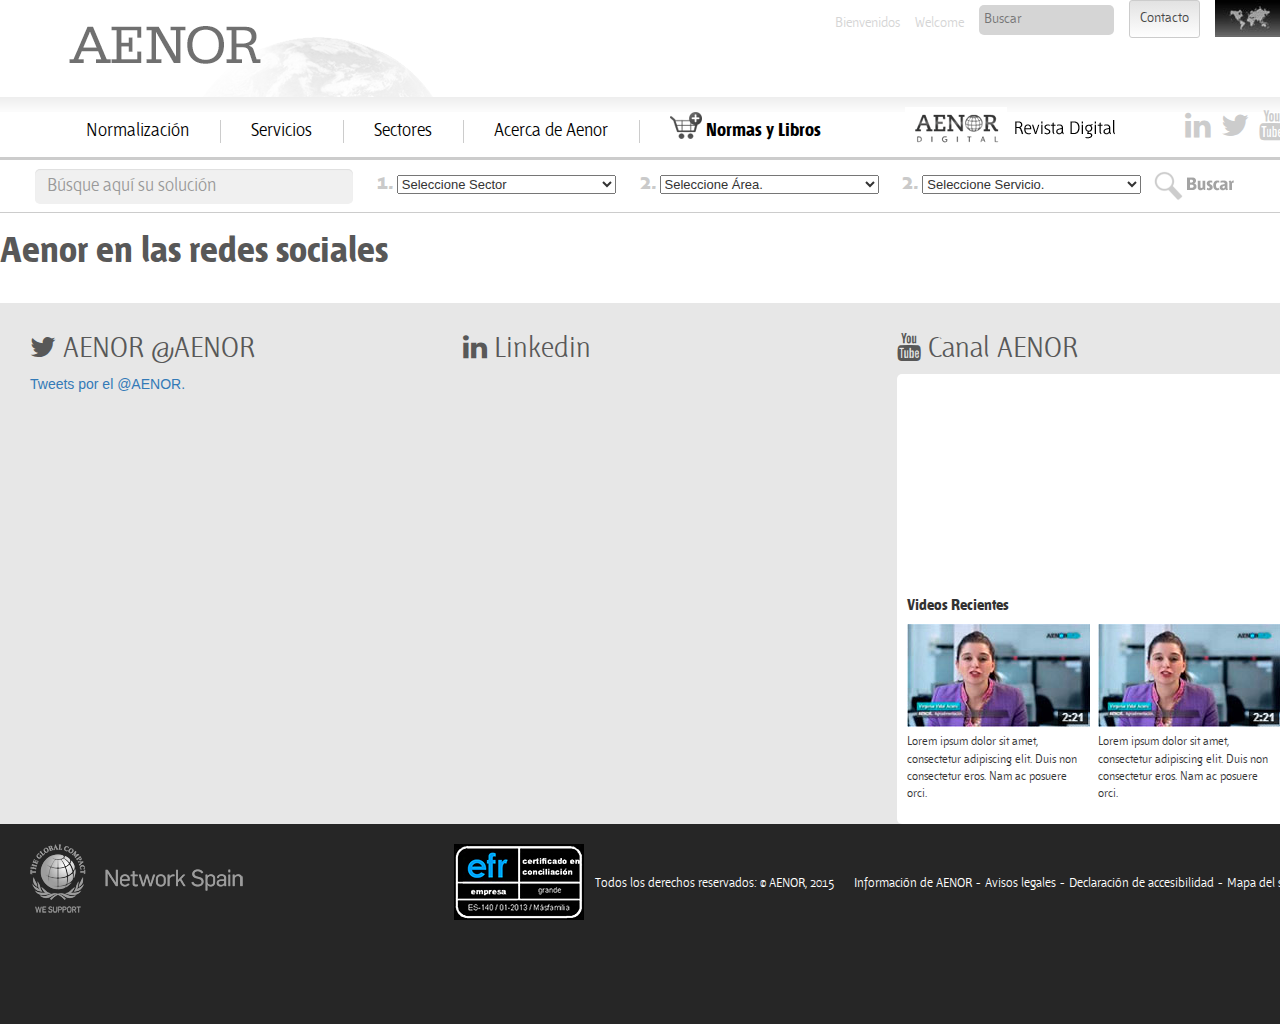
<file: header-footer.html>
<!DOCTYPE html>
<html lang="en">
  <head>
    <meta charset="utf-8">
    <meta http-equiv="X-UA-Compatible" content="IE=edge">
    <meta name="viewport" content="width=device-width, initial-scale=1">
    <!-- The above 3 meta tags *must* come first in the head; any other head content must come *after* these tags -->
    <title>AENOR</title>

    <!-- Bootstrap -->
    <link href="css/bootstrap.min.css" rel="stylesheet">
    <link href="css/aenor.css" rel="stylesheet">
    <link rel="stylesheet" href="css/jquery.sidr.light.css">
    <link rel="stylesheet" href="css/font-awesome.min.css">

    <!-- HTML5 shim and Respond.js for IE8 support of HTML5 elements and media queries -->
    <!-- WARNING: Respond.js doesn't work if you view the page via file:// -->
    <!--[if lt IE 9]>
      <script src="https://oss.maxcdn.com/html5shiv/3.7.2/html5shiv.min.js"></script>
      <script src="https://oss.maxcdn.com/respond/1.4.2/respond.min.js"></script>
    <![endif]-->

    <script type="text/javascript" src="js/gsapi.js"></script>


  
    <!-- jQuery (necessary for Bootstrap's JavaScript plugins) -->
    <script src="js/jquery.min.js"></script>
    <!-- Include all compiled plugins (below), or include individual files as needed -->
    <script src="js/bootstrap.min.js"></script>
    <script src="js/jquery.sidr.min.js"></script>


    <!-- vendor -->





    <script>
      var _SUBMENUS;
      
      $(document).ready(function() 
      {
                // submenus desplegables no responsive.
                _SUBMENUS = new Submenus();

                // menus responsive
                $('#simple-menu').sidr();
      });
    </script>






  </head>
  <body>



        <!--
        *******************************************
        ********** HEADER *************************
        ******************************************* 
        -->
    
<header>
  <section class="header">
    <div class="container">
        <header>
            <div class="row">
                  <div class="col-md-4 col-xs-12 logo-cabecera-aenor"><a href="home"><img src="img/logo-aenor-header.png" alt="LOGO AENOR"></a></div>
                  <div class="col-md-8 nav-top-container">
                      
                      <nav class="nav-top" >
                        <ul class="right">
                          <li  class="anchor"><a href="">Bienvenidos</a></li>
                          <li  class="anchor"><a href="">Welcome</a></li>
                          <li><input type="text" placeholder="Buscar" class="buscar"></li>
                          <li><button>Contacto</button></li>
                          <li><a href=""><img src="img/aenor-mundo-bt.jpg"></a></li>
                        </ul>
                      </nav>
                  </div>
            </div>
        </header>
    </div>
</section>
</header>


        <!--
        *******************************************
        ********** HEADER *************************
        ******************************************* 
        -->




        <!--
        *******************************************
        **** MENU DISPOSITIVOS MOVILES ************
        ******************************************* 
        -->

  <section class="main-menu main-menu-responsive">
    <div class="container-fluid fondo-main-menu">
           <div class="container">

                <div class="col-md-12 ham-menu">
                      <a id="simple-menu" href="#sidr"><img src="img/ham.png" alt="Desplegar Menu"></a>
                </div>

                <div class="col-md-12" id="sidr">
                          <nav class="">
                                <ul>
                                    <li><a href=""><i class="fa fa-home"></i> Home</a></li>
                                     <li><a href="">Bienvenidos</a></li>
                                     <li><a href="">Welcome</a></li>
                                     <li><a href=""><i class="fa fa-search"></i> Buscar</a></li>
                                     <li><a href="">Contacto</a></li>
                                     <li><a href=""><i class="fa fa-globe"></i> Aenor en el Mundo</a></li>
                                    <li><a href="">Normalización</a></li>
                                    <li><a href="">Servicios</a>
                                      

                                                <ul>
                                                  <li><a href=""> · Certificación de Calidad</a></li>
                                                  <li><a href=""> · Sistemas de gestion ISO 9001</a></li>
                                                  <li><a href=""> · Modelos de Excelencia</a></li>
                                                  <li><a href=""> · Calidad de Producto</a></li>
                                                  <li><a href=""> · Calidad de Servicio</a></li>
                                                </ul>


                                    </li>
                                    <li><a href="">Sectores</a></li>
                                    <li><a href="">Acerca de Aenor</a></li>
                                    <li><a href=""><i class="fa fa-shopping-cart"></i> Tienda</a></li>
                                  
                                </ul>
                          </nav>
                </div>
           </div>
    </div>
  </section>


        <!--
        *******************************************
        **** MENU DISPOSITIVOS MOVILES ************
        ******************************************* 
        -->


        <!--
        *******************************************
        ************ MENU GENERAL *****************
        ******************************************* 
        -->




  <script src="js/aenor/submenus.js"></script>

  <!-- 
        WARNING:::::
        JS de incialización en el top:
         _SUBMENUS = new Submenus();
  -->


  <section class="main-menu main-menu-desktop">
    <div class="container-fluid fondo-main-menu">
           <div class="container">
                <div class="col-md-8" id="sidr">
                          <nav class="main-menu-nav">
                                <ul>
                                  
                                    <li><a href="">Normalización</a></li>
                                   <!--  <li><a href="" class="submenu-item-click" id="tienda">Tienda</a></li> -->


                         
                                    <li><a href="" class="submenu-item-click" id="servicios">Servicios</a></li>
                                    <li><a href="">Sectores</a></li>
                                    <li><a href="">Acerca de Aenor</a></li>
                                    <li class="menu-tienda"><a href=""><img src="img/cesta-menu.png" alt=""> Normas y Libros</a></li>
                                  
                                </ul>
                          </nav>
                </div>

                <div class="col-md-4">

                        
                    <nav class="social-top">
                        <ul class="right">
                          <li class="revista"><a href=""><img src="img/bt-revista-digital.gif" alt="Boton revista digital"></a></li>
                                <li class="social"><a href=""><i class="fa fa-linkedin"></i></a></li>
                                <li class="social"><a href=""><i class="fa fa-twitter"></i></a></li>
                                <li class="social"><a href=""><i class="fa fa-youtube"></i></a></li>

                        </ul>
                    </nav>

                </div>


                
                
                <div class="submenus-container">


                        <!-- submenu tienda -->
                        <nav class="submenu-tienda">
                        <div class="container-fluid">
                                
                                <div class="container">
                                        <div class="col-md-3">
                                                <h4> · Calidad</h4>
                                                <ul>
                                                  <li><a href=""> · Certificación de Calidad</a></li>
                                                  <li><a href=""> · Sistemas de gestion ISO 9001</a></li>
                                                  <li><a href=""> · Modelos de Excelencia</a></li>
                                                  <li><a href=""> · Calidad de Producto</a></li>
                                                  <li><a href=""> · Calidad de Servicio</a></li>
                                                </ul>
                                        </div>

                                        <div class="col-md-3">
                                                <h4> · Calidad</h4>
                                                <ul>
                                                  <li><a href=""> · Certificación de Calidad</a></li>
                                                  <li><a href=""> · Sistemas de gestion ISO 9001</a></li>
                                                  <li><a href=""> · Modelos de Excelencia</a></li>
                                                  <li><a href=""> · Calidad de Producto</a></li>
                                                  <li><a href=""> · Calidad de Servicio</a></li>
                                                </ul>
                                        </div>

                                        <div class="col-md-3">
                                                <h4> · Calidad</h4>
                                                <ul>
                                                  <li><a href=""> · Certificación de Calidad</a></li>
                                                  <li><a href=""> · Sistemas de gestion ISO 9001</a></li>
                                                  <li><a href=""> · Modelos de Excelencia</a></li>
                                                  <li><a href=""> · Calidad de Producto</a></li>
                                                  <li><a href=""> · Calidad de Servicio</a></li>
                                                </ul>
                                        </div>

                                        <div class="col-md-3">
                                                <h4> · Calidad</h4>
                                                <ul>
                                                  <li><a href=""> · Certificación de Calidad</a></li>
                                                  <li><a href=""> · Sistemas de gestion ISO 9001</a></li>
                                                  <li><a href=""> · Modelos de Excelencia</a></li>
                                                  <li><a href=""> · Calidad de Producto</a></li>
                                                  <li><a href=""> · Calidad de Servicio</a></li>
                                                </ul>
                                        </div>
                                
                                </div>
                        </div>
                        </nav>

                        <!-- end submenu tienda -->


                        <!-- submenu servicios -->
                        <nav class="submenu-servicios">
                        <div class="container-fluid">
                                
                                <div class="container">
                                        <div class="col-md-3">
                                                <h4> · Servicios</h4>
                                                <ul>
                                                  <li><a href=""> · Certificación de Calidad</a></li>
                                                  <li><a href=""> · Sistemas de gestion ISO 9001</a></li>
                                                  <li><a href=""> · Modelos de Excelencia</a></li>
                                                  <li><a href=""> · Calidad de Producto</a></li>
                                                  <li><a href=""> · Calidad de Servicio</a></li>
                                                </ul>
                                        </div>

                                        <div class="col-md-3">
                                                <h4> · Servicios</h4>
                                                <ul>
                                                  <li><a href=""> · Certificación de Calidad</a></li>
                                                  <li><a href=""> · Sistemas de gestion ISO 9001</a></li>
                                                  <li><a href=""> · Modelos de Excelencia</a></li>
                                                  <li><a href=""> · Calidad de Producto</a></li>
                                                  <li><a href=""> · Calidad de Servicio</a></li>
                                                </ul>
                                        </div>

                                        <div class="col-md-3">
                                                <h4> · Servicios</h4>
                                                <ul>
                                                  <li><a href=""> · Certificación de Calidad</a></li>
                                                  <li><a href=""> · Sistemas de gestion ISO 9001</a></li>
                                                  <li><a href=""> · Modelos de Excelencia</a></li>
                                                  <li><a href=""> · Calidad de Producto</a></li>
                                                  <li><a href=""> · Calidad de Servicio</a></li>
                                                </ul>
                                        </div>

                                        <div class="col-md-3">
                                                <h4> · Servicios</h4>
                                                <ul>
                                                  <li><a href=""> · Certificación de Calidad</a></li>
                                                  <li><a href=""> · Sistemas de gestion ISO 9001</a></li>
                                                  <li><a href=""> · Modelos de Excelencia</a></li>
                                                  <li><a href=""> · Calidad de Producto</a></li>
                                                  <li><a href=""> · Calidad de Servicio</a></li>
                                                </ul>
                                        </div>
                                
                                </div>
                        </div>
                        </nav>

                        <!-- end submenu servicios -->




                
                </div><!-- end submenus -->



           </div>
    </div>
  </section>




        <!--
        *******************************************
        ************ MENU GENERAL *****************
        ******************************************* 
        -->



        <!--
        *******************************************
        ************ SOLUTION FNDER ***************
        ******************************************* 
        -->


  <section class="home-slider-solution-finder">
            <div class="container-fluid fondo-main-solution-finder">
                    <div class="container slider-top-bg">
                    <div class="row solution-back">
                        <div class="row form-container">
                           <!-- end solution finder -->
                          <form class="form-inline form-solution-finder">
                            <div class="form-group">
                              <input type="text" class="form-control busqueda-solucion" id="exampleInputName2" placeholder="Búsque aquí su solución">
                            </div>
                            <div class="form-group">
                              <label for="exampleInputEmail2">1.</label>
                              <select>
                                <option>Seleccione Sector</option>
                              </select>
                            </div>
                            <div class="form-group">
                              <label for="exampleInputEmail2">2.</label>
                              <select>
                                <option>Seleccione Área.</option>
                              </select>
                            </div>
                            <div class="form-group">
                              <label for="exampleInputEmail2">2.</label>
                              <select>
                                <option>Seleccione Servicio.</option>
                              </select>
                            </div>
                            <button type="submit" class="btn btn-default bt-buscar-solution-finder"></button>
                          </form>
                          <!-- end solution finder -->
                        </div>
                    </div>
            </div>    
  </section>

        





        <!--
        *******************************************
        ************ SOLUTION FNDER ***************
        ******************************************* 
        -->







        <!--
        *******************************************
        ************** REDES SOCIALES *************
        ******************************************* 
        -->




        <section class="footer-social">


              <div class="container">
                                  

                  <div class="row">
                      <h3>Aenor en las redes sociales</h3>
                      <br>
                  </div>

              </div>


          
              <div class="container-fluid bg-social-footer">
                

                                <div class="container">
                                  
                                <div class="row">

                                        <div class="col-lg-4">
                                            

                                              <h4><i class="fa fa-twitter"></i> AENOR @AENOR</h4>


<a class="twitter-timeline" href="https://twitter.com/AENOR" data-widget-id="653889708594958336">Tweets por el @AENOR.</a>
<script>!function(d,s,id){var js,fjs=d.getElementsByTagName(s)[0],p=/^http:/.test(d.location)?'http':'https';if(!d.getElementById(id)){js=d.createElement(s);js.id=id;js.src=p+"://platform.twitter.com/widgets.js";fjs.parentNode.insertBefore(js,fjs);}}(document,"script","twitter-wjs");</script>
                                          


                                        </div>


                                        <div class="col-lg-4 linked-widget">
                                            

                                              <h4><i class="fa fa-linkedin"></i> Linkedin</h4>


<script src="//platform.linkedin.com/in.js" type="text/javascript"></script>
<script type="IN/CompanyProfile" data-id="24868" data-format="inline" data-width="400"></script>
                                          


                                        </div>


                                        <div class="col-lg-4">
                                            

                                              <h4><i class="fa fa-youtube"></i> Canal AENOR</h4>


                                              <div class="widget-youtube">
                                                
                                                      
                                                      <iframe width="100%" src="https://www.youtube.com/embed/Iq9IB1k8Hpg" frameborder="0" allowfullscreen></iframe>


                                                  
                                                      <p class="titulo">Videos Recientes</p>
                                              
                                                      <ul>
                                                        <li>
                                                          <img src="img/videos-recientes-fake1.jpg" alt="">
                                                          <p>Lorem ipsum dolor sit amet, consectetur adipiscing elit. Duis non consectetur eros. Nam ac posuere orci.</p>

                                                        </li>
                                                        <li>
                                                          <img src="img/videos-recientes-fake1.jpg" alt="">
                                                          <p>Lorem ipsum dolor sit amet, consectetur adipiscing elit. Duis non consectetur eros. Nam ac posuere orci.</p>

                                                        </li>
                                                      </ul>



                                              </div>

                                          


                                        </div>
                                  

                                </div>




                                </div>
              </div>
        </section> <!-- end footer social -->




        <!--
        *******************************************
        ************** REDES SOCIALES *************
        ******************************************* 
        -->



  <footer>
        <section class="footer">
                 <div class="container-fluid footer-bg">
                        <div class="container">
                              <div class="row">
                                     <div class="col-lg-3">
                                        <img src="img/network-spain.png" alt="Network Spain Logo">
                                     </div>
                                     <div class="col-lg-9 right links-info-footer">
                                     
                                         <ul class="links-footer right">   
                                           <li><a href=""><img src="img/efr-footer.png" alt="Logo EFR"></a></li>
                                           <li class="derechos">Todos los derechos reservados: &copy; AENOR, 2015</li>
                                           <li><a href="">Información de AENOR </a></li>
                                           <li>&nbsp;-&nbsp;<a href="">Avisos legales </a></li>
                                           <li>&nbsp;-&nbsp;<a href="">Declaración de accesibilidad </a></li>
                                           <li>&nbsp;-&nbsp;<a href="">Mapa del sitio</a></li>
                                         </ul>

                                     </div>
                              </div>
                        </div>
                  </div>
        </section>
  </footer>



  </body>
</html>
</file>
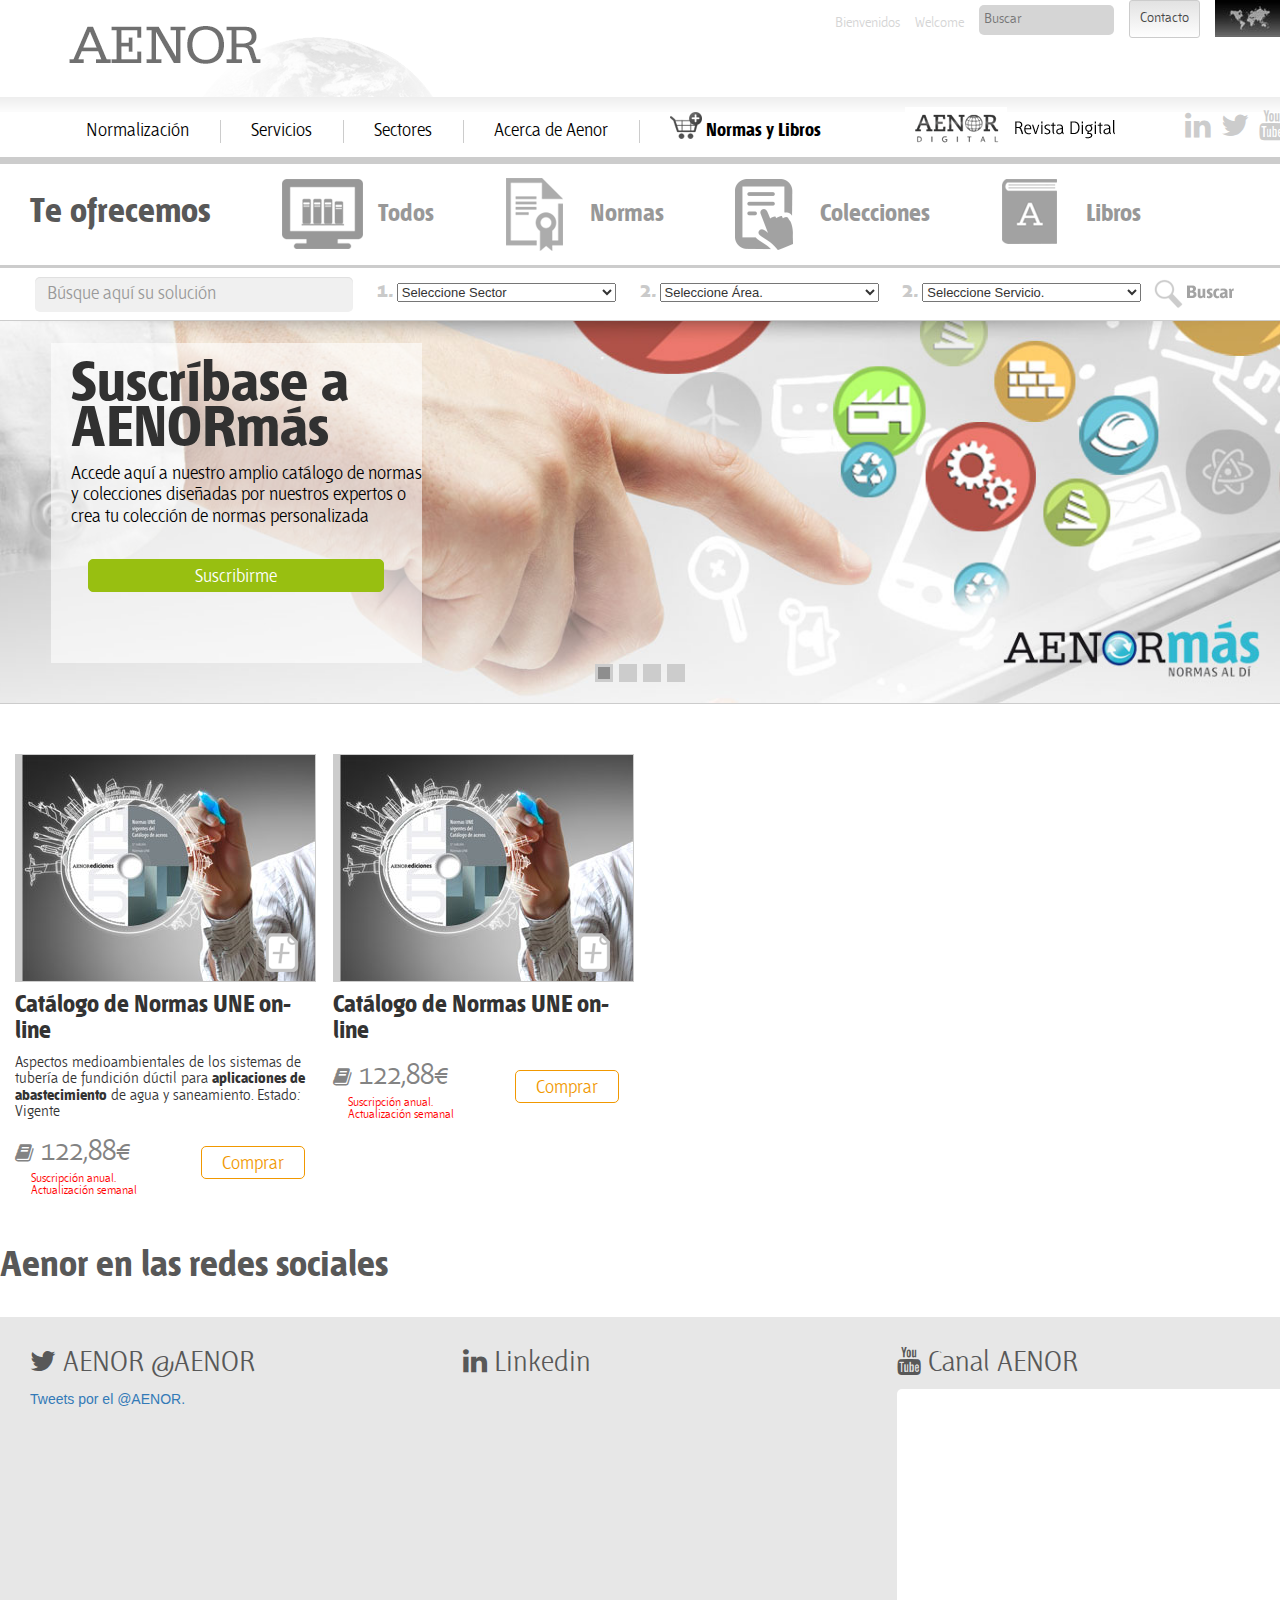
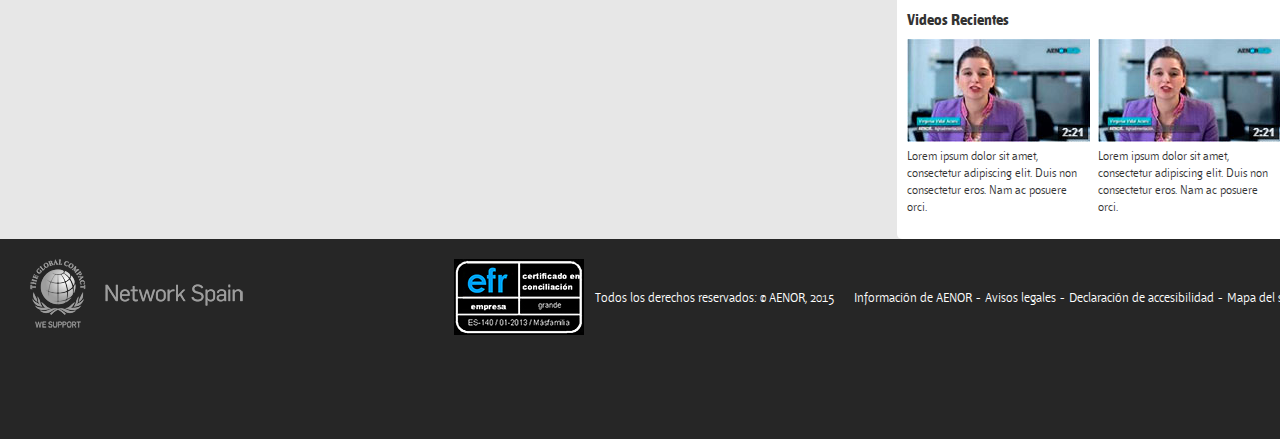
<file: home-tienda.html>
<!DOCTYPE html>
<html lang="en">
  <head>
    <meta charset="utf-8">
    <meta http-equiv="X-UA-Compatible" content="IE=edge">
    <meta name="viewport" content="width=device-width, initial-scale=1">
    <!-- The above 3 meta tags *must* come first in the head; any other head content must come *after* these tags -->
    <title>AENOR</title>

    <!-- Bootstrap -->
    <link href="css/bootstrap.min.css" rel="stylesheet">
    <link href="css/aenor.css" rel="stylesheet">
    <link rel="stylesheet" href="css/jquery.sidr.light.css">
    <link rel="stylesheet" href="css/font-awesome.min.css">

    <!-- HTML5 shim and Respond.js for IE8 support of HTML5 elements and media queries -->
    <!-- WARNING: Respond.js doesn't work if you view the page via file:// -->
    <!--[if lt IE 9]>
      <script src="https://oss.maxcdn.com/html5shiv/3.7.2/html5shiv.min.js"></script>
      <script src="https://oss.maxcdn.com/respond/1.4.2/respond.min.js"></script>
    <![endif]-->

    <script type="text/javascript" src="js/gsapi.js"></script>


  
    <!-- jQuery (necessary for Bootstrap's JavaScript plugins) -->
    <script src="js/jquery.min.js"></script>
    <!-- Include all compiled plugins (below), or include individual files as needed -->
    <script src="js/bootstrap.min.js"></script>
    <script src="js/jquery.sidr.min.js"></script>


    <!-- vendor -->





    <script>
      var _SUBMENUS,_DESALDIA;
      
      
      $(document).ready(function() 
      {
                // submenus desplegables no responsive.
                _SUBMENUS = new Submenus();

                // menus responsive
                $('#simple-menu').sidr();


                _DESALDIA = new Desaldia();
      });
    </script>






  </head>
  <body>



        <!--
        *******************************************
        ********** HEADER *************************
        ******************************************* 
        -->
    
<header>
  <section class="header">
    <div class="container">
        <header>
            <div class="row">
                  <div class="col-md-4 col-xs-12 logo-cabecera-aenor"><a href="home"><img src="img/logo-aenor-header.png" alt="LOGO AENOR"></a></div>
                  <div class="col-md-8 nav-top-container">
                      
                      <nav class="nav-top" >
                        <ul class="right">
                          <li  class="anchor"><a href="">Bienvenidos</a></li>
                          <li  class="anchor"><a href="">Welcome</a></li>
                          <li><input type="text" placeholder="Buscar" class="buscar"></li>
                          
                          <li><button>Contacto</button></li>
                          <li><a href=""><img src="img/aenor-mundo-bt.jpg"></a></li>
                        </ul>
                      </nav>
                  </div>
            </div>
        </header>
    </div>
</section>
</header>


        <!--
        *******************************************
        ********** HEADER *************************
        ******************************************* 
        -->




        <!--
        *******************************************
        **** MENU DISPOSITIVOS MOVILES ************
        ******************************************* 
        -->

  <section class="main-menu main-menu-responsive">
    <div class="container-fluid fondo-main-menu">
           <div class="container">

                <div class="col-md-12 ham-menu">
                      <a id="simple-menu" href="#sidr"><img src="img/ham.png" alt="Desplegar Menu"></a>
                </div>

                <div class="col-md-12" id="sidr">
                          <nav class="">
                                <ul>
                                    <li><a href=""><i class="fa fa-home"></i> Home</a></li>
                                     <li><a href="">Bienvenidos</a></li>
                                     <li><a href="">Welcome</a></li>
                                     <li><a href=""><i class="fa fa-search"></i> Buscar</a></li>
                                     <li><a href="">Contacto</a></li>
                                     <li><a href=""><i class="fa fa-globe"></i> Aenor en el Mundo</a></li>
                                    <li><a href="">Normalización</a></li>
                                    <li><a href="">Servicios</a>
                                      

                                                <ul>
                                                  <li><a href=""> · Certificación de Calidad</a></li>
                                                  <li><a href=""> · Sistemas de gestion ISO 9001</a></li>
                                                  <li><a href=""> · Modelos de Excelencia</a></li>
                                                  <li><a href=""> · Calidad de Producto</a></li>
                                                  <li><a href=""> · Calidad de Servicio</a></li>
                                                </ul>


                                    </li>
                                    <li><a href="">Sectores</a></li>
                                    <li><a href="">Acerca de Aenor</a></li>
                                    <li><a href=""><i class="fa fa-shopping-cart"></i> Tienda</a></li>
                                  
                                </ul>
                          </nav>
                </div>
           </div>
    </div>
  </section>


        <!--
        *******************************************
        **** MENU DISPOSITIVOS MOVILES ************
        ******************************************* 
        -->


        <!--
        *******************************************
        ************ MENU GENERAL *****************
        ******************************************* 
        -->


  <script src="js/aenor/submenus.js"></script>
  <!-- 
        WARNING:::::
        JS de incialización en el top:
         _SUBMENUS = new Submenus();
  -->
  <section class="main-menu main-menu-desktop">
    <div class="container-fluid fondo-main-menu">
           <div class="container">
                <div class="col-md-8" id="sidr">
                          <nav class="main-menu-nav">
                                <ul>
                                  
                                    <li><a href="">Normalización</a></li>
                                   <!--  <li><a href="" class="submenu-item-click" id="tienda">Tienda</a></li> -->


                         
                                    <li><a href="" class="submenu-item-click" id="servicios">Servicios</a></li>
                                    <li><a href="">Sectores</a></li>
                                    <li><a href="">Acerca de Aenor</a></li>
                                    <li class="menu-tienda"><a href=""><img src="img/cesta-menu.png" alt=""> Normas y Libros</a></li>
                                  
                                </ul>
                          </nav>
                </div>

                <div class="col-md-4">

                        
                    <nav class="social-top">
                        <ul class="right">
                          <li class="revista"><a href=""><img src="img/bt-revista-digital.gif" alt="Boton revista digital"></a></li>
                                <li class="social"><a href=""><i class="fa fa-linkedin"></i></a></li>
                                <li class="social"><a href=""><i class="fa fa-twitter"></i></a></li>
                                <li class="social"><a href=""><i class="fa fa-youtube"></i></a></li>

                        </ul>
                    </nav>

                </div>


                
                
                <div class="submenus-container">


                        <!-- submenu tienda -->
                        <nav class="submenu-tienda">
                        <div class="container-fluid">
                                
                                <div class="container">
                                        <div class="col-md-3">
                                                <h4> · Calidad</h4>
                                                <ul>
                                                  <li><a href=""> · Certificación de Calidad</a></li>
                                                  <li><a href=""> · Sistemas de gestion ISO 9001</a></li>
                                                  <li><a href=""> · Modelos de Excelencia</a></li>
                                                  <li><a href=""> · Calidad de Producto</a></li>
                                                  <li><a href=""> · Calidad de Servicio</a></li>
                                                </ul>
                                        </div>

                                        <div class="col-md-3">
                                                <h4> · Calidad</h4>
                                                <ul>
                                                  <li><a href=""> · Certificación de Calidad</a></li>
                                                  <li><a href=""> · Sistemas de gestion ISO 9001</a></li>
                                                  <li><a href=""> · Modelos de Excelencia</a></li>
                                                  <li><a href=""> · Calidad de Producto</a></li>
                                                  <li><a href=""> · Calidad de Servicio</a></li>
                                                </ul>
                                        </div>

                                        <div class="col-md-3">
                                                <h4> · Calidad</h4>
                                                <ul>
                                                  <li><a href=""> · Certificación de Calidad</a></li>
                                                  <li><a href=""> · Sistemas de gestion ISO 9001</a></li>
                                                  <li><a href=""> · Modelos de Excelencia</a></li>
                                                  <li><a href=""> · Calidad de Producto</a></li>
                                                  <li><a href=""> · Calidad de Servicio</a></li>
                                                </ul>
                                        </div>

                                        <div class="col-md-3">
                                                <h4> · Calidad</h4>
                                                <ul>
                                                  <li><a href=""> · Certificación de Calidad</a></li>
                                                  <li><a href=""> · Sistemas de gestion ISO 9001</a></li>
                                                  <li><a href=""> · Modelos de Excelencia</a></li>
                                                  <li><a href=""> · Calidad de Producto</a></li>
                                                  <li><a href=""> · Calidad de Servicio</a></li>
                                                </ul>
                                        </div>
                                
                                </div>
                        </div>
                        </nav>

                        <!-- end submenu tienda -->


                        <!-- submenu servicios -->
                        <nav class="submenu-servicios">
                        <div class="container-fluid">
                                
                                <div class="container">
                                        <div class="col-md-3">
                                                <h4> · Servicios</h4>
                                                <ul>
                                                  <li><a href=""> · Certificación de Calidad</a></li>
                                                  <li><a href=""> · Sistemas de gestion ISO 9001</a></li>
                                                  <li><a href=""> · Modelos de Excelencia</a></li>
                                                  <li><a href=""> · Calidad de Producto</a></li>
                                                  <li><a href=""> · Calidad de Servicio</a></li>
                                                </ul>
                                        </div>

                                        <div class="col-md-3">
                                                <h4> · Servicios</h4>
                                                <ul>
                                                  <li><a href=""> · Certificación de Calidad</a></li>
                                                  <li><a href=""> · Sistemas de gestion ISO 9001</a></li>
                                                  <li><a href=""> · Modelos de Excelencia</a></li>
                                                  <li><a href=""> · Calidad de Producto</a></li>
                                                  <li><a href=""> · Calidad de Servicio</a></li>
                                                </ul>
                                        </div>

                                        <div class="col-md-3">
                                                <h4> · Servicios</h4>
                                                <ul>
                                                  <li><a href=""> · Certificación de Calidad</a></li>
                                                  <li><a href=""> · Sistemas de gestion ISO 9001</a></li>
                                                  <li><a href=""> · Modelos de Excelencia</a></li>
                                                  <li><a href=""> · Calidad de Producto</a></li>
                                                  <li><a href=""> · Calidad de Servicio</a></li>
                                                </ul>
                                        </div>

                                        <div class="col-md-3">
                                                <h4> · Servicios</h4>
                                                <ul>
                                                  <li><a href=""> · Certificación de Calidad</a></li>
                                                  <li><a href=""> · Sistemas de gestion ISO 9001</a></li>
                                                  <li><a href=""> · Modelos de Excelencia</a></li>
                                                  <li><a href=""> · Calidad de Producto</a></li>
                                                  <li><a href=""> · Calidad de Servicio</a></li>
                                                </ul>
                                        </div>
                                
                                </div>
                        </div>
                        </nav>

                        <!-- end submenu servicios -->




                
                </div><!-- end submenus -->



           </div>
    </div>
  </section>




        <!--
        *******************************************
        ************ MENU GENERAL *****************
        ******************************************* 
        -->




<!-- MENU SOLO PARA LA TIENDA -->

<section class="menu-superior-tienda">
        <div class="container-fluid">
                <div class="container">
                  <nav>
                    <div class="row">
                      <div class="col-lg-2">
                            <h4>Te ofrecemos</h4>
                      </div>
                      <div class="col-lg-9 menu-container">
                                                 
                          <ul>
                            <li><a href=""><img src="img/icon-menu-tienda-1.gif" alt="Icono Menu Tienda Todos"> Todos</a></li>
                            <li><a href=""><img src="img/icon-menu-tienda-2.gif" alt="Icono Menu Tienda Normas"> Normas</a></li>
                            <li><a href=""><img src="img/icon-menu-tienda-3.gif" alt="Icono Menu Tienda Colecciones"> Colecciones</a></li>
                            <li><a href=""><img src="img/icon-menu-tienda-4.gif" alt="Icono Menu Tienda Libros"> Libros</a></li>
                          </ul>   
                      </div>
                    </div>
                 
                  </nav>
                </div>
        </div>
</section>

<!-- MENU SOLO PARA LA TIENDA -->



        <!--
        *******************************************
        ************ SOLUTION FNDER ***************
        ******************************************* 
        -->


  <section class="home-slider-solution-finder">
            <div class="container-fluid fondo-main-solution-finder">
                    <div class="container slider-top-bg">
                    <div class="row solution-back">
                        <div class="row form-container">
                           <!-- end solution finder -->
                          <form class="form-inline form-solution-finder">
                            <div class="form-group">
                              <input type="text" class="form-control busqueda-solucion" id="exampleInputName2" placeholder="Búsque aquí su solución">
                            </div>
                            <div class="form-group">
                              <label for="exampleInputEmail2">1.</label>
                              <select>
                                <option>Seleccione Sector</option>
                              </select>
                            </div>
                            <div class="form-group">
                              <label for="exampleInputEmail2">2.</label>
                              <select>
                                <option>Seleccione Área.</option>
                              </select>
                            </div>
                            <div class="form-group">
                              <label for="exampleInputEmail2">2.</label>
                              <select>
                                <option>Seleccione Servicio.</option>
                              </select>
                            </div>
                            <button type="submit" class="btn btn-default bt-buscar-solution-finder"></button>
                          </form>
                          <!-- end solution finder -->
                        </div>
                    </div>
            </div>    
  </section>

        





        <!--
        *******************************************
        ************ SOLUTION FNDER ***************
        ******************************************* 
        -->





  <section class="header-sliders">
            
                        

                        <!-- slider -->
                        <div class="row slider">
                          

                                    <div id="myCarousel" class="carousel slide" data-ride="carousel">
                                      <!-- Indicators -->
                                      <ol class="carousel-indicators">
                                        <li data-target="#myCarousel" data-slide-to="0" class="active"></li>
                                        <li data-target="#myCarousel" data-slide-to="1"></li>
                                        <li data-target="#myCarousel" data-slide-to="2"></li>
                                        <li data-target="#myCarousel" data-slide-to="3"></li>
                                      </ol>

                                      <!-- Wrapper for slides -->
                                      <div class="carousel-inner" role="listbox">


                                        <!-- 
                                          LOOP UNIT
                                          active = item active
                                        -->
                                        <div class="item active">
                                          <img src="img/slider-home-tienda.jpg" alt="Chania" class="img-fondo">
                                          <div class="carousel-caption">
                                            <h3>
                                             Suscríbase a AENORmás

                                          

                                            </h3>
                                            <p>Accede aquí a nuestro amplio catálogo de normas y colecciones diseñadas por nuestros expertos o crea tu colección de normas personalizada</p>
                                            <br>
                                            <p class="suscribe"><button>Suscribirme</button></p>
                                          </div>
                                        </div>

                                        <!-- 
                                          end loop.
                                        -->

                                        <div class="item">
                                          <img src="img/slider-home-tienda.jpg" alt="Chania" class="img-fondo">
                                          <div class="carousel-caption">
                                            <h3>
                                             Suscríbase a AENORmás

                                          

                                            </h3>
                                            <p>Accede aquí a nuestro amplio catálogo de normas y colecciones diseñadas por nuestros expertos o crea tu colección de normas personalizada</p>
                                          </div>
                                        </div>


                                      </div>

                                      <!-- Left and right controls -->
                                      <a class="left carousel-control" href="#myCarousel" role="button" data-slide="prev">
                                        <span class="glyphicon glyphicon-chevron-left" aria-hidden="true"></span>
                                        <span class="sr-only">Previous</span>
                                      </a>
                                      <a class="right carousel-control" href="#myCarousel" role="button" data-slide="next">
                                        <span class="glyphicon glyphicon-chevron-right" aria-hidden="true"></span>
                                        <span class="sr-only">Next</span>
                                      </a>
                                    </div>



                        </div>
                        <!-- end slider -->




                  

            
  </section>


        <!--
        *******************************************
        ************** LISTADO TIENDA *************
        ******************************************* 
        -->


<section class="listado-tienda">


      <div class="container">
        

              <div class="row">
                
                        <ul class="listado-items-tienda">

                          <!-- loop -->
                          <li>
                            <div class="row img">

                             <div class="social">
                                <p>
                                  Compártelo 

                                  <a href="" class="bt-fb"><i class="fa fa-facebook"></i></a>
                                  <a href="" class="bt-tu"><i class="fa fa-twitter"></i></a>
                                  <a href=""  class="bt-lk"><i class="fa fa-linkedin-square"></i></a>



                                </p>
                              </div>


                              <div class="social-bt">
                                
                                <a href="#" class="bt-despliegue-social">
                                <img src="img/social-bt-img-destacados.png" alt="Botón despliegue botones sociales fotos">
                                </a>

                              </div>


                                  <img src="img/foto-item-tienda.jpg" alt="" class="foto">
                            </div>

                            <div class="row">
                                <p class="titulo">Catálogo de Normas UNE on-line</p>
                                <p class="texto">Aspectos medioambientales de los sistemas de tubería de fundición dúctil para <strong>aplicaciones de abastecimiento</strong> de agua y saneamiento. Estado: Vigente</p>
                            </div>
                            <div class="row">
                                <div class="col-md-6">
                                    <p class="precio"><i class="fa fa-book"></i> 122,88<span>€</span></p>
                                    <p class="msg red">Suscripción anual. Actualización semanal</p>
                                </div>

                                <div class="col-md-6 comprar">
                                    <button class="comprar">Comprar</button>
                                </div>                                
                            </div>
                          </li>
                          <!-- loop -->

                          

                          <li>
                            <div class="row img">

                             <div class="social">
                                <p>
                                  Compártelo 

                                  <a href="" class="bt-fb"><i class="fa fa-facebook"></i></a>
                                  <a href="" class="bt-tu"><i class="fa fa-twitter"></i></a>
                                  <a href=""  class="bt-lk"><i class="fa fa-linkedin-square"></i></a>



                                </p>
                              </div>


                              <div class="social-bt">
                                
                                <a href="#" class="bt-despliegue-social">
                                <img src="img/social-bt-img-destacados.png" alt="Botón despliegue botones sociales fotos">
                                </a>

                              </div>


                                  <img src="img/foto-item-tienda.jpg" alt="" class="foto">
                            </div>

                            <div class="row">
                                <p class="titulo">Catálogo de Normas UNE on-line</p>
<!--                                 <p class="texto">Aspectos medioambientales de los sistemas de tubería de fundición dúctil para aplicaciones de abastecimiento de agua y saneamiento. Estado: Vigente</p> -->
                            </div>
                            <div class="row">
                                <div class="col-md-6">
                                    <p class="precio"><i class="fa fa-book"></i> 122,88<span>€</span></p>
                                    <p class="msg red">Suscripción anual. Actualización semanal</p>
                                </div>

                                <div class="col-md-6 comprar">
                                    <button class="comprar">Comprar</button>
                                </div>                                
                            </div>
                          </li>


                        </ul>

              </div>
      </div>
  




</section>




        <!--
        *******************************************
        ************** LISTADO TIENDA *************
        ******************************************* 
        -->


        <!--
        *******************************************
        ************** REDES SOCIALES *************
        ******************************************* 
        -->




        <section class="footer-social">


              <div class="container">
                                  

                  <div class="row">
                      <h3>Aenor en las redes sociales</h3>
                      <br>
                  </div>

              </div>


          
              <div class="container-fluid bg-social-footer">
                

                                <div class="container">
                                  
                                <div class="row">

                                        <div class="col-lg-4">
                                            

                                              <h4><i class="fa fa-twitter"></i> AENOR @AENOR</h4>


<a class="twitter-timeline" href="https://twitter.com/AENOR" data-widget-id="653889708594958336">Tweets por el @AENOR.</a>
<script>!function(d,s,id){var js,fjs=d.getElementsByTagName(s)[0],p=/^http:/.test(d.location)?'http':'https';if(!d.getElementById(id)){js=d.createElement(s);js.id=id;js.src=p+"://platform.twitter.com/widgets.js";fjs.parentNode.insertBefore(js,fjs);}}(document,"script","twitter-wjs");</script>
                                          


                                        </div>


                                        <div class="col-lg-4 linked-widget">
                                            

                                              <h4><i class="fa fa-linkedin"></i> Linkedin</h4>


<script src="//platform.linkedin.com/in.js" type="text/javascript"></script>
<script type="IN/CompanyProfile" data-id="24868" data-format="inline" data-width="400"></script>
                                          


                                        </div>


                                        <div class="col-lg-4">
                                            

                                              <h4><i class="fa fa-youtube"></i> Canal AENOR</h4>


                                              <div class="widget-youtube">
                                                
                                                      
                                                      <iframe width="100%" src="https://www.youtube.com/embed/Iq9IB1k8Hpg" frameborder="0" allowfullscreen></iframe>


                                                  
                                                      <p class="titulo">Videos Recientes</p>
                                              
                                                      <ul>
                                                        <li>
                                                          <img src="img/videos-recientes-fake1.jpg" alt="">
                                                          <p>Lorem ipsum dolor sit amet, consectetur adipiscing elit. Duis non consectetur eros. Nam ac posuere orci.</p>

                                                        </li>
                                                        <li>
                                                          <img src="img/videos-recientes-fake1.jpg" alt="">
                                                          <p>Lorem ipsum dolor sit amet, consectetur adipiscing elit. Duis non consectetur eros. Nam ac posuere orci.</p>

                                                        </li>
                                                      </ul>



                                              </div>

                                          


                                        </div>
                                  

                                </div>




                                </div>
              </div>
        </section> <!-- end footer social -->




        <!--
        *******************************************
        ************** REDES SOCIALES *************
        ******************************************* 
        -->













  <footer>
        <section class="footer">
                 <div class="container-fluid footer-bg">
                        <div class="container">
                              <div class="row">
                                     <div class="col-lg-3">
                                        <img src="img/network-spain.png" alt="Network Spain Logo">
                                     </div>
                                     <div class="col-lg-9 right links-info-footer">
                                     
                                         <ul class="links-footer right">   
                                           <li><a href=""><img src="img/efr-footer.png" alt="Logo EFR"></a></li>
                                           <li class="derechos">Todos los derechos reservados: &copy; AENOR, 2015</li>
                                           <li><a href="">Información de AENOR </a></li>
                                           <li>&nbsp;-&nbsp;<a href="">Avisos legales </a></li>
                                           <li>&nbsp;-&nbsp;<a href="">Declaración de accesibilidad </a></li>
                                           <li>&nbsp;-&nbsp;<a href="">Mapa del sitio</a></li>
                                         </ul>

                                     </div>
                              </div>
                        </div>
                  </div>
        </section>
  </footer>



  </body>
</html>
</file>
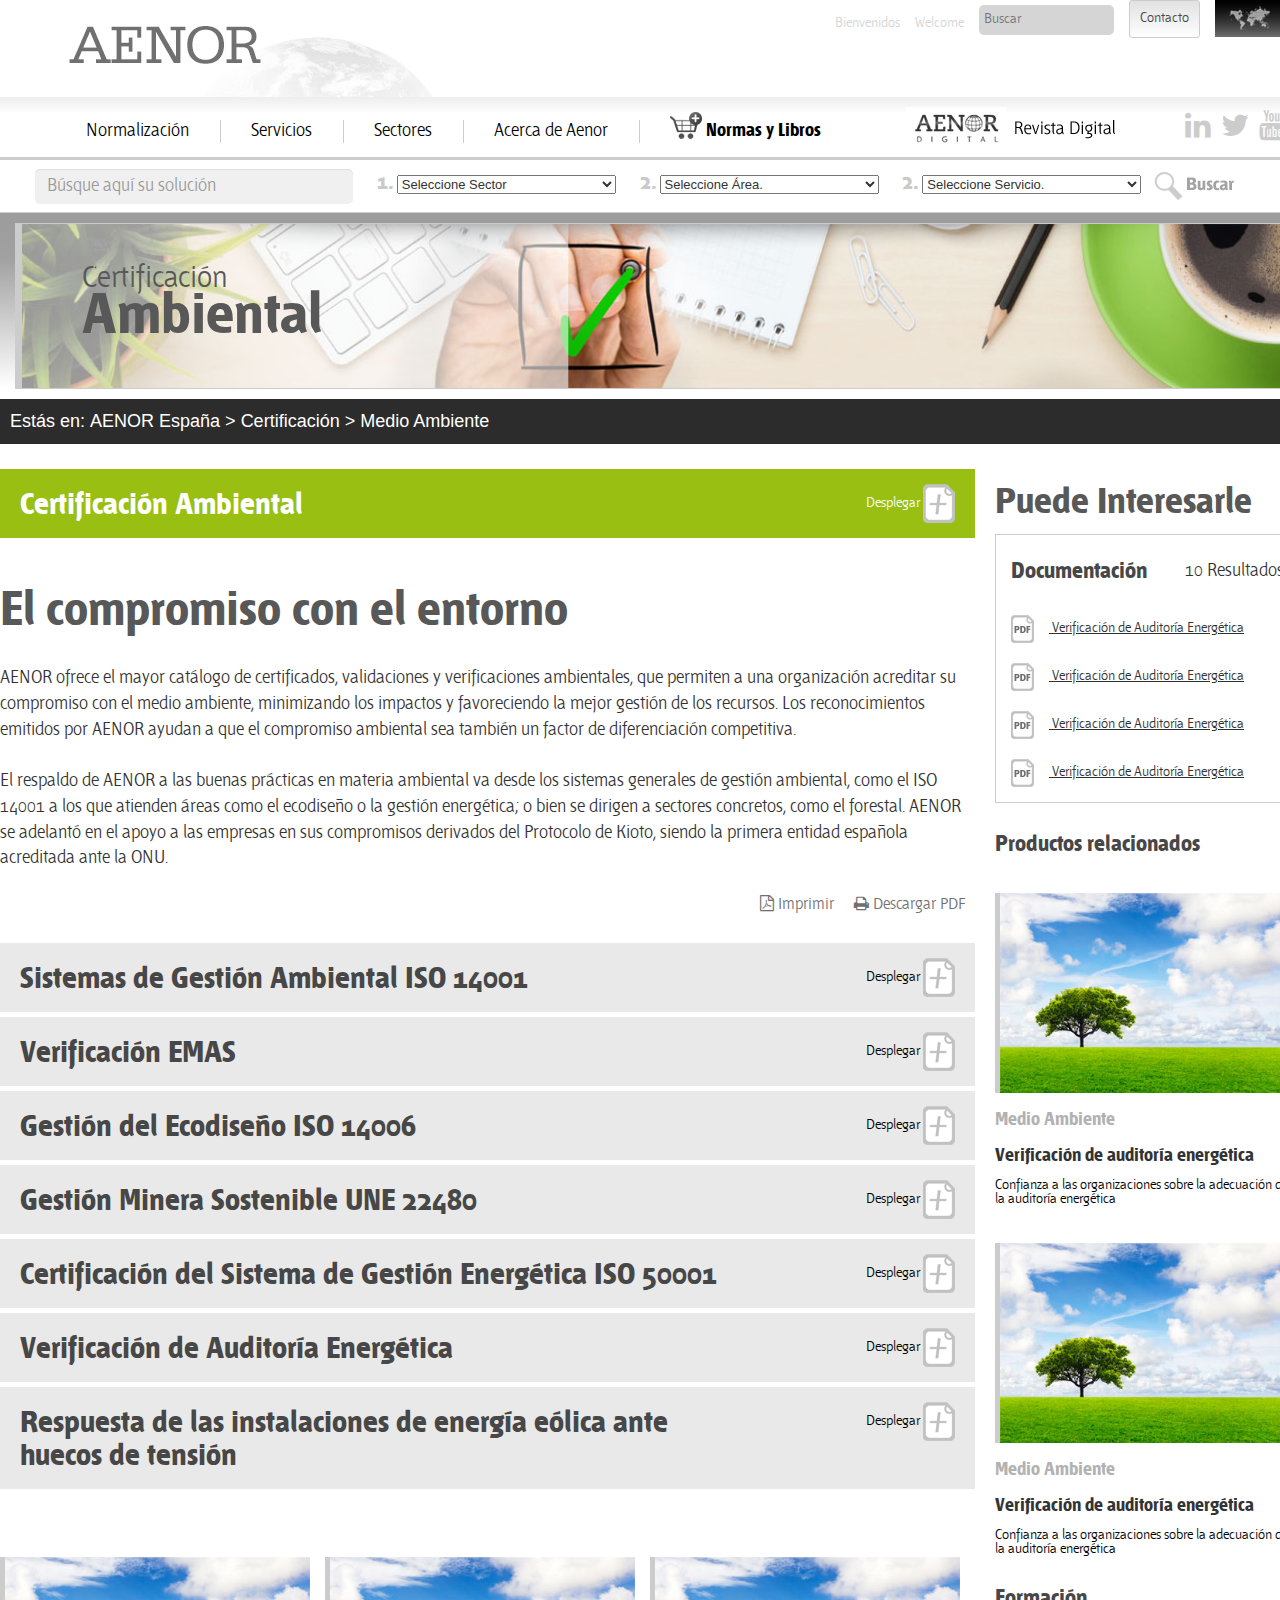
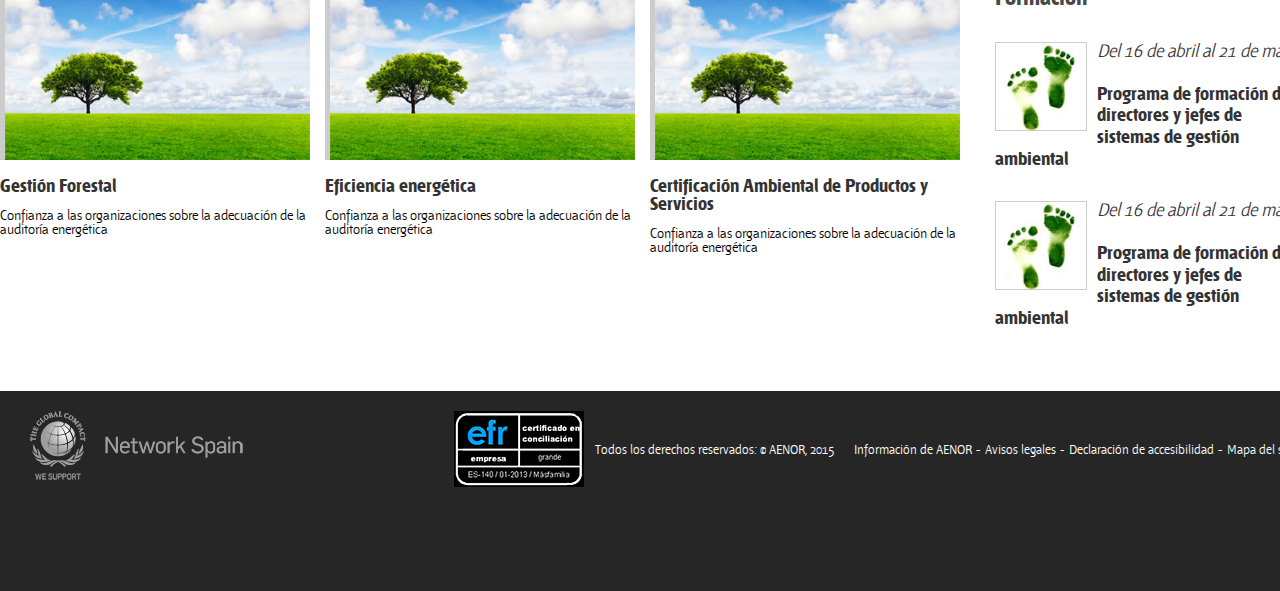
<file: interior-ficha-norma.html>
<!DOCTYPE html>
<html lang="en">
  <head>
    <meta charset="utf-8">
    <meta http-equiv="X-UA-Compatible" content="IE=edge">
    <meta name="viewport" content="width=device-width, initial-scale=1">
    <!-- The above 3 meta tags *must* come first in the head; any other head content must come *after* these tags -->
    <title>AENOR</title>

    <!-- Bootstrap -->
    <link href="css/bootstrap.min.css" rel="stylesheet">
    <link href="css/aenor.css" rel="stylesheet">
    <link rel="stylesheet" href="css/jquery.sidr.light.css">
    <link rel="stylesheet" href="css/font-awesome.min.css">

    <!-- HTML5 shim and Respond.js for IE8 support of HTML5 elements and media queries -->
    <!-- WARNING: Respond.js doesn't work if you view the page via file:// -->
    <!--[if lt IE 9]>
      <script src="https://oss.maxcdn.com/html5shiv/3.7.2/html5shiv.min.js"></script>
      <script src="https://oss.maxcdn.com/respond/1.4.2/respond.min.js"></script>
    <![endif]-->

    <script type="text/javascript" src="js/gsapi.js"></script>


  
    <!-- jQuery (necessary for Bootstrap's JavaScript plugins) -->
    <script src="js/jquery.min.js"></script>
    <!-- Include all compiled plugins (below), or include individual files as needed -->
    <script src="js/bootstrap.min.js"></script>
    <script src="js/jquery.sidr.min.js"></script>


    <!-- vendor -->





    <script>
      var _SUBMENUS;
      
      $(document).ready(function() 
      {
                // submenus desplegables no responsive.
                _SUBMENUS = new Submenus();

                // menus responsive
                $('#simple-menu').sidr();




                //iniciamos acordeones


                $('.container-text-interiores').toggleClass('invisible');
                $('.desplegar-bt').each(function(){

                    $(this).click(function(event){
                      event.preventDefault();
                      $(this).parent().parent().toggleClass('active');
                      $(this).parent().parent().next('div').toggleClass('invisible');

                    });
                });


                //despliego el primero
                // si no se quiere desplegar ninguno comentar
                $('.container-text-interiores:first').toggleClass('invisible');
                $('.acordeon-header:first').toggleClass('active');


                // end acordeones
      });
    </script>






  </head>
  <body>



        <!--
        *******************************************
        ********** HEADER *************************
        ******************************************* 
        -->
    
<header>
  <section class="header">
    <div class="container">
        <header>
            <div class="row">
                  <div class="col-md-4 col-xs-12 logo-cabecera-aenor"><a href="home"><img src="img/logo-aenor-header.png" alt="LOGO AENOR"></a></div>
                  <div class="col-md-8 nav-top-container">
                      
                      <nav class="nav-top" >
                        <ul class="right">
                          <li  class="anchor"><a href="">Bienvenidos</a></li>
                          <li  class="anchor"><a href="">Welcome</a></li>
                          <li><input type="text" placeholder="Buscar" class="buscar"></li>
                          <li><button>Contacto</button></li>
                          <li><a href=""><img src="img/aenor-mundo-bt.jpg"></a></li>
                        </ul>
                      </nav>
                  </div>
            </div>
        </header>
    </div>
</section>
</header>


        <!--
        *******************************************
        ********** HEADER *************************
        ******************************************* 
        -->




        <!--
        *******************************************
        **** MENU DISPOSITIVOS MOVILES ************
        ******************************************* 
        -->

  <section class="main-menu main-menu-responsive">
    <div class="container-fluid fondo-main-menu">
           <div class="container">

                <div class="col-md-12 ham-menu">
                      <a id="simple-menu" href="#sidr"><img src="img/ham.png" alt="Desplegar Menu"></a>
                </div>

                <div class="col-md-12" id="sidr">
                          <nav class="">
                                <ul>
                                    <li><a href=""><i class="fa fa-home"></i> Home</a></li>
                                     <li><a href="">Bienvenidos</a></li>
                                     <li><a href="">Welcome</a></li>
                                     <li><a href=""><i class="fa fa-search"></i> Buscar</a></li>
                                     <li><a href="">Contacto</a></li>
                                     <li><a href=""><i class="fa fa-globe"></i> Aenor en el Mundo</a></li>
                                    <li><a href="">Normalización</a></li>
                                    <li><a href="">Servicios</a>
                                      

                                                <ul>
                                                  <li><a href=""> · Certificación de Calidad</a></li>
                                                  <li><a href=""> · Sistemas de gestion ISO 9001</a></li>
                                                  <li><a href=""> · Modelos de Excelencia</a></li>
                                                  <li><a href=""> · Calidad de Producto</a></li>
                                                  <li><a href=""> · Calidad de Servicio</a></li>
                                                </ul>


                                    </li>
                                    <li><a href="">Sectores</a></li>
                                    <li><a href="">Acerca de Aenor</a></li>
                                    <li><a href=""><i class="fa fa-shopping-cart"></i> Tienda</a></li>
                                  
                                </ul>
                          </nav>
                </div>
           </div>
    </div>
  </section>


        <!--
        *******************************************
        **** MENU DISPOSITIVOS MOVILES ************
        ******************************************* 
        -->


        <!--
        *******************************************
        ************ MENU GENERAL *****************
        ******************************************* 
        -->




  <script src="js/aenor/submenus.js"></script>

  <!-- 
        WARNING:::::
        JS de incialización en el top:
         _SUBMENUS = new Submenus();
  -->


  <section class="main-menu main-menu-desktop">
    <div class="container-fluid fondo-main-menu">
           <div class="container">
                <div class="col-md-8" id="sidr">
                          <nav class="main-menu-nav">
                                <ul>
                                  
                                    <li><a href="">Normalización</a></li>
                                   <!--  <li><a href="" class="submenu-item-click" id="tienda">Tienda</a></li> -->


                         
                                    <li><a href="" class="submenu-item-click" id="servicios">Servicios</a></li>
                                    <li><a href="">Sectores</a></li>
                                    <li><a href="">Acerca de Aenor</a></li>
                                    <li class="menu-tienda"><a href=""><img src="img/cesta-menu.png" alt=""> Normas y Libros</a></li>
                                  
                                </ul>
                          </nav>
                </div>

                <div class="col-md-4">

                        
                    <nav class="social-top">
                        <ul class="right">
                          <li class="revista"><a href=""><img src="img/bt-revista-digital.gif" alt="Boton revista digital"></a></li>
                                <li class="social"><a href=""><i class="fa fa-linkedin"></i></a></li>
                                <li class="social"><a href=""><i class="fa fa-twitter"></i></a></li>
                                <li class="social"><a href=""><i class="fa fa-youtube"></i></a></li>

                        </ul>
                    </nav>

                </div>


                
                
                <div class="submenus-container">


                        <!-- submenu tienda -->
                        <nav class="submenu-tienda">
                        <div class="container-fluid">
                                
                                <div class="container">
                                        <div class="col-md-3">
                                                <h4> · Calidad</h4>
                                                <ul>
                                                  <li><a href=""> · Certificación de Calidad</a></li>
                                                  <li><a href=""> · Sistemas de gestion ISO 9001</a></li>
                                                  <li><a href=""> · Modelos de Excelencia</a></li>
                                                  <li><a href=""> · Calidad de Producto</a></li>
                                                  <li><a href=""> · Calidad de Servicio</a></li>
                                                </ul>
                                        </div>

                                        <div class="col-md-3">
                                                <h4> · Calidad</h4>
                                                <ul>
                                                  <li><a href=""> · Certificación de Calidad</a></li>
                                                  <li><a href=""> · Sistemas de gestion ISO 9001</a></li>
                                                  <li><a href=""> · Modelos de Excelencia</a></li>
                                                  <li><a href=""> · Calidad de Producto</a></li>
                                                  <li><a href=""> · Calidad de Servicio</a></li>
                                                </ul>
                                        </div>

                                        <div class="col-md-3">
                                                <h4> · Calidad</h4>
                                                <ul>
                                                  <li><a href=""> · Certificación de Calidad</a></li>
                                                  <li><a href=""> · Sistemas de gestion ISO 9001</a></li>
                                                  <li><a href=""> · Modelos de Excelencia</a></li>
                                                  <li><a href=""> · Calidad de Producto</a></li>
                                                  <li><a href=""> · Calidad de Servicio</a></li>
                                                </ul>
                                        </div>

                                        <div class="col-md-3">
                                                <h4> · Calidad</h4>
                                                <ul>
                                                  <li><a href=""> · Certificación de Calidad</a></li>
                                                  <li><a href=""> · Sistemas de gestion ISO 9001</a></li>
                                                  <li><a href=""> · Modelos de Excelencia</a></li>
                                                  <li><a href=""> · Calidad de Producto</a></li>
                                                  <li><a href=""> · Calidad de Servicio</a></li>
                                                </ul>
                                        </div>
                                
                                </div>
                        </div>
                        </nav>

                        <!-- end submenu tienda -->


                        <!-- submenu servicios -->
                        <nav class="submenu-servicios">
                        <div class="container-fluid">
                                
                                <div class="container">
                                        <div class="col-md-3">
                                                <h4> · Servicios</h4>
                                                <ul>
                                                  <li><a href=""> · Certificación de Calidad</a></li>
                                                  <li><a href=""> · Sistemas de gestion ISO 9001</a></li>
                                                  <li><a href=""> · Modelos de Excelencia</a></li>
                                                  <li><a href=""> · Calidad de Producto</a></li>
                                                  <li><a href=""> · Calidad de Servicio</a></li>
                                                </ul>
                                        </div>

                                        <div class="col-md-3">
                                                <h4> · Servicios</h4>
                                                <ul>
                                                  <li><a href=""> · Certificación de Calidad</a></li>
                                                  <li><a href=""> · Sistemas de gestion ISO 9001</a></li>
                                                  <li><a href=""> · Modelos de Excelencia</a></li>
                                                  <li><a href=""> · Calidad de Producto</a></li>
                                                  <li><a href=""> · Calidad de Servicio</a></li>
                                                </ul>
                                        </div>

                                        <div class="col-md-3">
                                                <h4> · Servicios</h4>
                                                <ul>
                                                  <li><a href=""> · Certificación de Calidad</a></li>
                                                  <li><a href=""> · Sistemas de gestion ISO 9001</a></li>
                                                  <li><a href=""> · Modelos de Excelencia</a></li>
                                                  <li><a href=""> · Calidad de Producto</a></li>
                                                  <li><a href=""> · Calidad de Servicio</a></li>
                                                </ul>
                                        </div>

                                        <div class="col-md-3">
                                                <h4> · Servicios</h4>
                                                <ul>
                                                  <li><a href=""> · Certificación de Calidad</a></li>
                                                  <li><a href=""> · Sistemas de gestion ISO 9001</a></li>
                                                  <li><a href=""> · Modelos de Excelencia</a></li>
                                                  <li><a href=""> · Calidad de Producto</a></li>
                                                  <li><a href=""> · Calidad de Servicio</a></li>
                                                </ul>
                                        </div>
                                
                                </div>
                        </div>
                        </nav>

                        <!-- end submenu servicios -->




                
                </div><!-- end submenus -->



           </div>
    </div>
  </section>




        <!--
        *******************************************
        ************ MENU GENERAL *****************
        ******************************************* 
        -->


<!-- MENU SOLO PARA LA TIENDA -->
<!--
<section class="menu-superior-tienda">
        <div class="container-fluid">
                <div class="container">
                  <nav>
                    <div class="row">
                      <div class="col-lg-2">
                            <h4>Te ofrecemos</h4>
                      </div>
                      <div class="col-lg-9 menu-container">
                                                 
                          <ul>
                            <li><a href=""><img src="img/icon-menu-tienda-1.gif" alt="Icono Menu Tienda Todos"> Todos</a></li>
                            <li><a href=""><img src="img/icon-menu-tienda-2.gif" alt="Icono Menu Tienda Normas"> Normas</a></li>
                            <li><a href=""><img src="img/icon-menu-tienda-3.gif" alt="Icono Menu Tienda Colecciones"> Colecciones</a></li>
                            <li><a href=""><img src="img/icon-menu-tienda-4.gif" alt="Icono Menu Tienda Libros"> Libros</a></li>
                          </ul>   
                      </div>
                    </div>
                 
                  </nav>
                </div>
        </div>
</section>
-->
<!-- MENU SOLO PARA LA TIENDA -->



        <!--
        *******************************************
        ************ SOLUTUION FINDER *************
        ******************************************* 
        -->


  <section class="home-slider-solution-finder">
            <div class="container-fluid fondo-main-solution-finder">
                    <div class="container slider-top-bg">
                    <div class="row solution-back">
                        <div class="row form-container">
                           <!-- end solution finder -->
                          <form class="form-inline form-solution-finder">
                            <div class="form-group">
                              <input type="text" class="form-control busqueda-solucion" id="exampleInputName2" placeholder="Búsque aquí su solución">
                            </div>
                            <div class="form-group">
                              <label for="exampleInputEmail2">1.</label>
                              <select>
                                <option>Seleccione Sector</option>
                              </select>
                            </div>
                            <div class="form-group">
                              <label for="exampleInputEmail2">2.</label>
                              <select>
                                <option>Seleccione Área.</option>
                              </select>
                            </div>
                            <div class="form-group">
                              <label for="exampleInputEmail2">2.</label>
                              <select>
                                <option>Seleccione Servicio.</option>
                              </select>
                            </div>
                            <button type="submit" class="btn btn-default bt-buscar-solution-finder"></button>
                          </form>
                          <!-- end solution finder -->
                        </div>
                    </div>
            </div>    
  </section>




        <!--
        *******************************************
        ************ SOLUTUION FINDER *************
        ******************************************* 
        -->


        <!--
        *******************************************
        ************ CABECERA INTERIOR *************
        ******************************************* 
        -->


<div class="container-fluid cabeceras-secciones-interiores">
            <div class="container contenedor-img-cabecera">
                    
                    <h2><span>Certificación</span><br>Ambiental</h2>


                    <img src="img/cabeceras-norma.jpg" alt="Sector Energía" class="cabeceras-secciones-interiores">
            </div>
</div>

        <!--
        *******************************************
        ************ CABECERA INTERIOR *************
        ******************************************* 
        -->


        <!--
        *******************************************
        ************ MIGAS NAVEGACION *************
        ******************************************* 
        -->

<section class="bread-crumbs">
          <div class="container-fluid">
                  
                  <div class="container container-bread-crumbs">

                          <ul>
                            <li>Estás en:&nbsp;</li>
                            <li><a href="">AENOR España </a></li>
                            <li>&nbsp;>&nbsp;<a href="">Certificación </a></li>
                            <li>&nbsp;>&nbsp;<a href="">Medio Ambiente </a></li>

                          </ul>
                  </div>

          </div>
</section>



        <!--
        *******************************************
        ************ MIGAS NAVEGACION *************
        ******************************************* 
        -->



<section class="contenido-paginas-interiores">
          <div class="container-fluid">
                
                <div class="container">

                          <!-- columna izquierda -->
                                  
                                  <div class="col-md-9">
                                    
                                        <div class="row acordeon-header">
                                              <div class="col-md-9 col-xs-6">
                                                <h4>Certificación Ambiental</h4>
                                              </div>
                                              <div class="col-md-3 col-xs-6 desplegar right">
                                                
                                                <a href="" class="right desplegar-bt">Desplegar <img src="img/right-doc-interior.png" alt=""></a>
                                              </div>
                                        </div>



                                        <div class="row container-text-interiores">


                                                <div class="row">

                                                <h2>El compromiso con el entorno</h2>
                                                <!-- <h3>Triple ahorro de costes: Energéticos, ambientales y económicos</h3> -->
                                                <p>
AENOR ofrece el mayor catálogo de certificados, validaciones y verificaciones ambientales, que permiten a una organización acreditar su compromiso con el medio ambiente, minimizando los impactos y favoreciendo la mejor gestión de los recursos. Los reconocimientos emitidos por AENOR ayudan a que el compromiso ambiental sea también un factor de diferenciación competitiva.
<br><br>
El respaldo de AENOR a las buenas prácticas en materia ambiental va desde los sistemas generales de gestión ambiental, como el ISO 14001 a los que atienden áreas como el ecodiseño o la gestión energética; o bien se dirigen a sectores concretos, como el forestal. AENOR se adelantó en el apoyo a las empresas en sus compromisos derivados del Protocolo de Kioto, siendo la primera entidad española acreditada ante la ONU.
                                                </p>
                                              

                                            </div>

                                            <div class="row">
                                                    

                                                    <ul class="utilities">
                                                      <li><a href=""><i class="fa fa-file-pdf-o fa-2"></i> Imprimir</a></li>
                                                      <li><a href=""><i class="fa fa-print fa-2"></i> Descargar PDF</a></li>
                                                    </ul>


                                            </div>



                                        </div>




                                        <div class="row acordeon-header">
                                              <div class="col-md-9 col-xs-6">
                                                <h4>Sistemas de Gestión Ambiental ISO 14001</h4>
                                              </div>
                                              <div class="col-md-3 col-xs-6 desplegar right">
                                                
                                                <a href="" class="right desplegar-bt">Desplegar <img src="img/right-doc-interior.png" alt=""></a>
                                              </div>
                                        </div>



                                        <div class="row container-text-interiores">


                                                <div class="row">

                                                <h2>Normas del Sector</h2>
                                                <h3>Triple ahorro de costes: Energéticos, ambientales y económicos</h3>
                                                <p>
                                                  El Sistema de Gestión Energética es la parte del sistema de gestión de una organización dedicada a desarrollar e implantar su política energética, así como a gestionar aquellos elementos de sus actividades, productos o servicios que interactúan con el uso de la energía (aspectos energéticos).
                                                  <br><br>
                                                  La norma <strong>UNE-EN ISO 50001</strong> establece los requisitos que debe poseer un Sistema de Gestión Energética, con el fin de realizar mejoras continuas y sistemáticas del rendimiento energético de las organizaciones.
                                                  <br><br>
                                                  La certificación de un sistema de gestión energética asegura por tercera parte el control y seguimiento sistemático de los aspectos energéticos y la mejora continua del desempeño energético. Ello contribuye a un uso de la energía más eficiente y más sostenible, otorgando confianza en el sistema de gestión.
                                                </p>
                                              

                                            </div>


                                            <div class="row">
                                              
                                                    <ul class="utilities">
                                                      <li><a href=""><i class="fa fa-file-pdf-o fa-2"></i> Imprimir</a></li>
                                                      <li><a href=""><i class="fa fa-print fa-2"></i> Descargar PDF</a></li>
                                                    </ul>


                                            </div>



                                        </div>


                                        <div class="row acordeon-header">
                                              <div class="col-md-9 col-xs-6">
                                                <h4>Verificación EMAS</h4>
                                              </div>
                                              <div class="col-md-3 col-xs-6 desplegar right">
                                                
                                                <a href="" class="right desplegar-bt">Desplegar <img src="img/right-doc-interior.png" alt=""></a>
                                              </div>
                                        </div>



                                        <div class="row container-text-interiores">


                                                <div class="row">

                                                <h2>Normas del Sector</h2>
                                                <h3>Triple ahorro de costes: Energéticos, ambientales y económicos</h3>
                                                <p>
                                                  El Sistema de Gestión Energética es la parte del sistema de gestión de una organización dedicada a desarrollar e implantar su política energética, así como a gestionar aquellos elementos de sus actividades, productos o servicios que interactúan con el uso de la energía (aspectos energéticos).
                                                  <br><br>
                                                  La norma <strong>UNE-EN ISO 50001</strong> establece los requisitos que debe poseer un Sistema de Gestión Energética, con el fin de realizar mejoras continuas y sistemáticas del rendimiento energético de las organizaciones.
                                                  <br><br>
                                                  La certificación de un sistema de gestión energética asegura por tercera parte el control y seguimiento sistemático de los aspectos energéticos y la mejora continua del desempeño energético. Ello contribuye a un uso de la energía más eficiente y más sostenible, otorgando confianza en el sistema de gestión.
                                                </p>
                                              

                                            </div>


                                            <div class="row">
                                              
                                                    <ul class="utilities">
                                                      <li><a href=""><i class="fa fa-file-pdf-o fa-2"></i> Imprimir</a></li>
                                                      <li><a href=""><i class="fa fa-print fa-2"></i> Descargar PDF</a></li>
                                                    </ul>


                                            </div>



                                        </div>


                                        <div class="row acordeon-header">
                                              <div class="col-md-9 col-xs-6">
                                                <h4>Gestión del Ecodiseño ISO 14006</h4>
                                              </div>
                                              <div class="col-md-3 col-xs-6 desplegar right">
                                                
                                                <a href="" class="right desplegar-bt">Desplegar <img src="img/right-doc-interior.png" alt=""></a>
                                              </div>
                                        </div>



                                        <div class="row container-text-interiores">


                                                <div class="row">

                                                <h2>Normas del Sector</h2>
                                                <h3>Triple ahorro de costes: Energéticos, ambientales y económicos</h3>
                                                <p>
                                                  El Sistema de Gestión Energética es la parte del sistema de gestión de una organización dedicada a desarrollar e implantar su política energética, así como a gestionar aquellos elementos de sus actividades, productos o servicios que interactúan con el uso de la energía (aspectos energéticos).
                                                  <br><br>
                                                  La norma <strong>UNE-EN ISO 50001</strong> establece los requisitos que debe poseer un Sistema de Gestión Energética, con el fin de realizar mejoras continuas y sistemáticas del rendimiento energético de las organizaciones.
                                                  <br><br>
                                                  La certificación de un sistema de gestión energética asegura por tercera parte el control y seguimiento sistemático de los aspectos energéticos y la mejora continua del desempeño energético. Ello contribuye a un uso de la energía más eficiente y más sostenible, otorgando confianza en el sistema de gestión.
                                                </p>
                                              

                                            </div>


                                            <div class="row">
                                              
                                                    <ul class="utilities">
                                                      <li><a href=""><i class="fa fa-file-pdf-o fa-2"></i> Imprimir</a></li>
                                                      <li><a href=""><i class="fa fa-print fa-2"></i> Descargar PDF</a></li>
                                                    </ul>


                                            </div>



                                        </div>



                                        <div class="row acordeon-header">
                                              <div class="col-md-9 col-xs-6">
                                                <h4>Gestión Minera Sostenible UNE 22480</h4>
                                              </div>
                                              <div class="col-md-3 col-xs-6 desplegar right">
                                                
                                                <a href="" class="right desplegar-bt">Desplegar <img src="img/right-doc-interior.png" alt=""></a>
                                              </div>
                                        </div>



                                        <div class="row container-text-interiores">


                                                <div class="row">

                                                <h2>Normas del Sector</h2>
                                                <h3>Triple ahorro de costes: Energéticos, ambientales y económicos</h3>
                                                <p>
                                                  El Sistema de Gestión Energética es la parte del sistema de gestión de una organización dedicada a desarrollar e implantar su política energética, así como a gestionar aquellos elementos de sus actividades, productos o servicios que interactúan con el uso de la energía (aspectos energéticos).
                                                  <br><br>
                                                  La norma <strong>UNE-EN ISO 50001</strong> establece los requisitos que debe poseer un Sistema de Gestión Energética, con el fin de realizar mejoras continuas y sistemáticas del rendimiento energético de las organizaciones.
                                                  <br><br>
                                                  La certificación de un sistema de gestión energética asegura por tercera parte el control y seguimiento sistemático de los aspectos energéticos y la mejora continua del desempeño energético. Ello contribuye a un uso de la energía más eficiente y más sostenible, otorgando confianza en el sistema de gestión.
                                                </p>
                                              

                                            </div>


                                            <div class="row">
                                              
                                                    <ul class="utilities">
                                                      <li><a href=""><i class="fa fa-file-pdf-o fa-2"></i> Imprimir</a></li>
                                                      <li><a href=""><i class="fa fa-print fa-2"></i> Descargar PDF</a></li>
                                                    </ul>


                                            </div>



                                        </div>


                                        <div class="row acordeon-header">
                                              <div class="col-md-9 col-xs-6">
                                                <h4>Certificación del Sistema de Gestión Energética ISO 50001</h4>
                                              </div>
                                              <div class="col-md-3 col-xs-6 desplegar right">
                                                
                                                <a href="" class="right desplegar-bt">Desplegar <img src="img/right-doc-interior.png" alt=""></a>
                                              </div>
                                        </div>



                                        <div class="row container-text-interiores">


                                                <div class="row">

                                                <h2>Normas del Sector</h2>
                                                <h3>Triple ahorro de costes: Energéticos, ambientales y económicos</h3>
                                                <p>
                                                  El Sistema de Gestión Energética es la parte del sistema de gestión de una organización dedicada a desarrollar e implantar su política energética, así como a gestionar aquellos elementos de sus actividades, productos o servicios que interactúan con el uso de la energía (aspectos energéticos).
                                                  <br><br>
                                                  La norma <strong>UNE-EN ISO 50001</strong> establece los requisitos que debe poseer un Sistema de Gestión Energética, con el fin de realizar mejoras continuas y sistemáticas del rendimiento energético de las organizaciones.
                                                  <br><br>
                                                  La certificación de un sistema de gestión energética asegura por tercera parte el control y seguimiento sistemático de los aspectos energéticos y la mejora continua del desempeño energético. Ello contribuye a un uso de la energía más eficiente y más sostenible, otorgando confianza en el sistema de gestión.
                                                </p>
                                              

                                            </div>


                                            <div class="row">
                                              
                                                    <ul class="utilities">
                                                      <li><a href=""><i class="fa fa-file-pdf-o fa-2"></i> Imprimir</a></li>
                                                      <li><a href=""><i class="fa fa-print fa-2"></i> Descargar PDF</a></li>
                                                    </ul>


                                            </div>



                                        </div>



                                        <div class="row acordeon-header">
                                              <div class="col-md-9 col-xs-6">
                                                <h4>Verificación de Auditoría Energética</h4>
                                              </div>
                                              <div class="col-md-3 col-xs-6 desplegar right">
                                                
                                                <a href="" class="right desplegar-bt">Desplegar <img src="img/right-doc-interior.png" alt=""></a>
                                              </div>
                                        </div>



                                        <div class="row container-text-interiores">


                                                <div class="row">

                                                <h2>Normas del Sector</h2>
                                                <h3>Triple ahorro de costes: Energéticos, ambientales y económicos</h3>
                                                <p>
                                                  El Sistema de Gestión Energética es la parte del sistema de gestión de una organización dedicada a desarrollar e implantar su política energética, así como a gestionar aquellos elementos de sus actividades, productos o servicios que interactúan con el uso de la energía (aspectos energéticos).
                                                  <br><br>
                                                  La norma <strong>UNE-EN ISO 50001</strong> establece los requisitos que debe poseer un Sistema de Gestión Energética, con el fin de realizar mejoras continuas y sistemáticas del rendimiento energético de las organizaciones.
                                                  <br><br>
                                                  La certificación de un sistema de gestión energética asegura por tercera parte el control y seguimiento sistemático de los aspectos energéticos y la mejora continua del desempeño energético. Ello contribuye a un uso de la energía más eficiente y más sostenible, otorgando confianza en el sistema de gestión.
                                                </p>
                                              

                                            </div>


                                            <div class="row">
                                              
                                                    <ul class="utilities">
                                                      <li><a href=""><i class="fa fa-file-pdf-o fa-2"></i> Imprimir</a></li>
                                                      <li><a href=""><i class="fa fa-print fa-2"></i> Descargar PDF</a></li>
                                                    </ul>


                                            </div>



                                        </div>




                                        <div class="row acordeon-header">
                                              <div class="col-md-9 col-xs-6">
                                                <h4>Respuesta de las instalaciones de energía eólica ante huecos de tensión</h4>
                                              </div>
                                              <div class="col-md-3 col-xs-6 desplegar right">
                                                
                                                <a href="" class="right desplegar-bt">Desplegar <img src="img/right-doc-interior.png" alt=""></a>
                                              </div>
                                        </div>



                                        <div class="row container-text-interiores">


                                                <div class="row">

                                                <h2>Normas del Sector</h2>
                                                <h3>Triple ahorro de costes: Energéticos, ambientales y económicos</h3>
                                                <p>
                                                  El Sistema de Gestión Energética es la parte del sistema de gestión de una organización dedicada a desarrollar e implantar su política energética, así como a gestionar aquellos elementos de sus actividades, productos o servicios que interactúan con el uso de la energía (aspectos energéticos).
                                                  <br><br>
                                                  La norma <strong>UNE-EN ISO 50001</strong> establece los requisitos que debe poseer un Sistema de Gestión Energética, con el fin de realizar mejoras continuas y sistemáticas del rendimiento energético de las organizaciones.
                                                  <br><br>
                                                  La certificación de un sistema de gestión energética asegura por tercera parte el control y seguimiento sistemático de los aspectos energéticos y la mejora continua del desempeño energético. Ello contribuye a un uso de la energía más eficiente y más sostenible, otorgando confianza en el sistema de gestión.
                                                </p>
                                              

                                            </div>


                                            <div class="row">
                                              
                                                    <ul class="utilities">
                                                      <li><a href=""><i class="fa fa-file-pdf-o fa-2"></i> Imprimir</a></li>
                                                      <li><a href=""><i class="fa fa-print fa-2"></i> Descargar PDF</a></li>
                                                    </ul>


                                            </div>



                                        </div>




                                        <div class="row otros-destacados">

  
                                               <!-- loop -->

                                                <div class="col-md-4 item">
                                                    
                                                  <p class="img"><img src="img/relacionados-fake-foto-1.jpg" alt=""></p>
                                                  <!-- <p class="sector">Medio Ambiente</p> -->
                                                  <p class="title">Gestión Forestal</p>
                                                  <p class="texto">Confianza a las organizaciones sobre la adecuación de la auditoría energética</p>

                                                </div>

                                                <!-- loop -->


                                                <div class="col-md-4 item">
                                                    
                                                  <p class="img"><img src="img/relacionados-fake-foto-1.jpg" alt=""></p>
                                                  <!-- <p class="sector">Medio Ambiente</p> -->
                                                  <p class="title">Eficiencia energética</p>
                                                  <p class="texto">Confianza a las organizaciones sobre la adecuación de la auditoría energética</p>

                                                </div>


                                                <div class="col-md-4 item">
                                                    
                                                  <p class="img"><img src="img/relacionados-fake-foto-1.jpg" alt=""></p>
                                                  <!-- <p class="sector">Medio Ambiente</p> -->
                                                  <p class="title">Certificación Ambiental de Productos y Servicios</p>
                                                  <p class="texto">Confianza a las organizaciones sobre la adecuación de la auditoría energética</p>

                                                </div>




                                        </div>










                                  </div>


                          <!-- columna izquierda -->



                           <!-- columna derecha -->


                           <div class="col-md-3 columna-utilidades">
                             
                                    <h3>Puede Interesarle</h3>     

                                    <div class="row documentacion">

                                      <div class="row">
                                        
                                          <div class="col-md-6">
                                              <h5>Documentación</h5>
                                          </div>

                                          <div class="col-md-6">
                                              <p class="resultados right">10 Resultados</p>
                                          </div>

                                      </div>

                                      <div class="row">

                                      <ul>
                                        
                                        <!-- loop -->
                                        <li><a href=""><img src="img/icono-pdf-documentacion.png" alt="Icono Documentación"> Verificación de Auditoría Energética</a></li>
                                        <!-- loop -->


                                        <li><a href=""><img src="img/icono-pdf-documentacion.png" alt="Icono Documentación"> Verificación de Auditoría Energética</a></li>
                                        <li><a href=""><img src="img/icono-pdf-documentacion.png" alt="Icono Documentación"> Verificación de Auditoría Energética</a></li>
                                        <li><a href=""><img src="img/icono-pdf-documentacion.png" alt="Icono Documentación"> Verificación de Auditoría Energética</a></li>

                                      </ul>

                                      </div>
                                      
                                    </div><!-- end documentacion -->

                                     <div class="row productos-relacionados">
                                                

                                              <h5>Productos relacionados</h5>
                                              


                                              <ul class="listado-productos-relacionados">
                                                
                                                <!-- loop -->
                                                <li>
                                                  <p class="img"><img src="img/relacionados-fake-foto-1.jpg" alt=""></p>
                                                  <p class="sector">Medio Ambiente</p>
                                                  <p class="title">Verificación de auditoría energética</p>
                                                  <p class="texto">Confianza a las organizaciones sobre la adecuación de la auditoría energética</p>
                                                </li>
                                                <!-- loop -->


                                                <li>
                                                  <p class="img"><img src="img/relacionados-fake-foto-1.jpg" alt=""></p>
                                                  <p class="sector">Medio Ambiente</p>
                                                  <p class="title">Verificación de auditoría energética</p>
                                                  <p class="texto">Confianza a las organizaciones sobre la adecuación de la auditoría energética</p>
                                                </li>


                                              </ul>
                                       



                                     </div><!-- end productos relacionados -->





                                    <div class="row formacion">
                                                

                                              <h5>Formación</h5>


                                              <ul class="listado-formacion">
                                                
                                                <!-- loop -->
                                                <li>
                                                  <p>
                                                    <img src="img/listado-formacion-fake-1.jpg" alt="">
                                                    <span class="fecha">
                                                      Del 16 de abril al 21 de mayo
                                                    </span>
                                                    <br><br>
                                                    Programa de formación de directores y jefes de sistemas de gestión ambiental
                                                  </p>
                                                </li>
                                                <!-- loop -->


                                                <li>
                                                  <p>
                                                    <img src="img/listado-formacion-fake-1.jpg" alt="">
                                                    <span class="fecha">
                                                      Del 16 de abril al 21 de mayo
                                                    </span>
                                                    <br><br>
                                                    Programa de formación de directores y jefes de sistemas de gestión ambiental
                                                  </p>
                                                </li>

                                              </ul>
                                              



                                       



                                     </div><!-- end formacion -->

                           </div>


                          <!-- columna derecha -->


                  
                </div>
          </div>
</section>



  <footer>
        <section class="footer">
                 <div class="container-fluid footer-bg">
                        <div class="container">
                              <div class="row">
                                     <div class="col-lg-3">
                                        <img src="img/network-spain.png" alt="Network Spain Logo">
                                     </div>
                                     <div class="col-lg-9 right links-info-footer">
                                     
                                         <ul class="links-footer right">   
                                           <li><a href=""><img src="img/efr-footer.png" alt="Logo EFR"></a></li>
                                           <li class="derechos">Todos los derechos reservados: &copy; AENOR, 2015</li>
                                           <li><a href="">Información de AENOR </a></li>
                                           <li>&nbsp;-&nbsp;<a href="">Avisos legales </a></li>
                                           <li>&nbsp;-&nbsp;<a href="">Declaración de accesibilidad </a></li>
                                           <li>&nbsp;-&nbsp;<a href="">Mapa del sitio</a></li>
                                         </ul>

                                     </div>
                              </div>
                        </div>
                  </div>
        </section>
  </footer>



  </body>
</html>
</file>
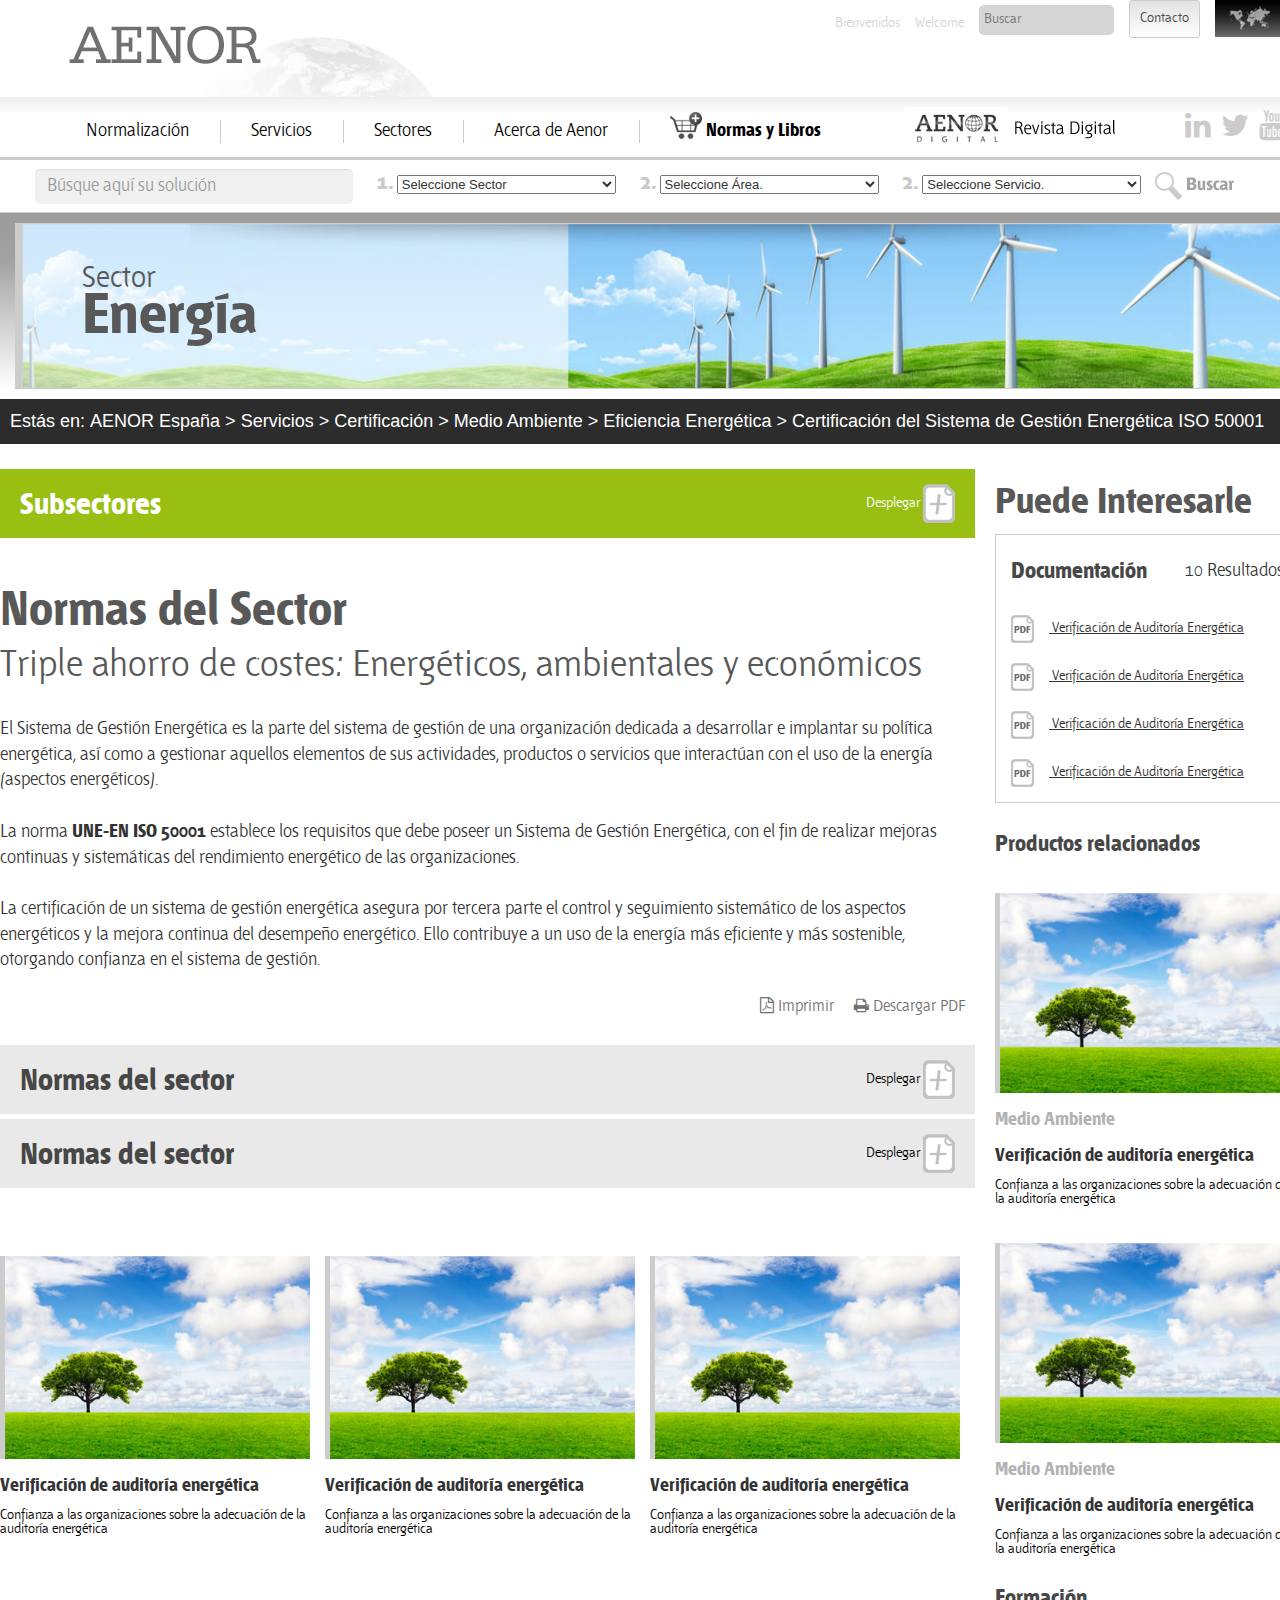
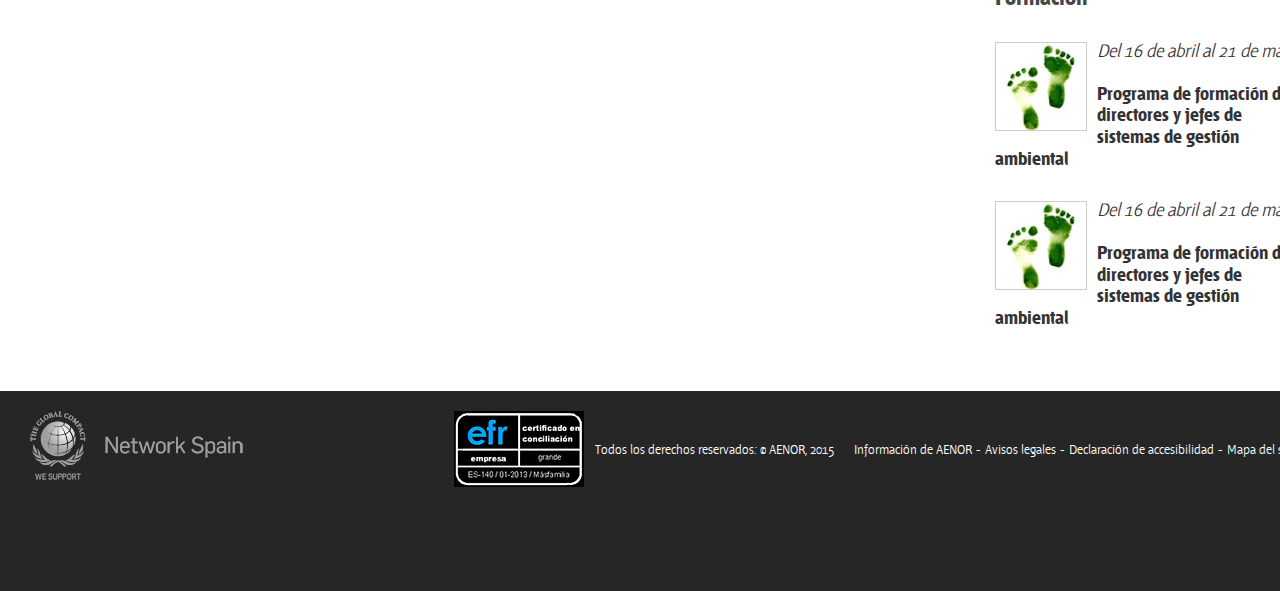
<file: interior-medio-ambiente.html>
<!DOCTYPE html>
<html lang="en">
  <head>
    <meta charset="utf-8">
    <meta http-equiv="X-UA-Compatible" content="IE=edge">
    <meta name="viewport" content="width=device-width, initial-scale=1">
    <!-- The above 3 meta tags *must* come first in the head; any other head content must come *after* these tags -->
    <title>AENOR</title>

    <!-- Bootstrap -->
    <link href="css/bootstrap.min.css" rel="stylesheet">
    <link href="css/aenor.css" rel="stylesheet">
    <link rel="stylesheet" href="css/jquery.sidr.light.css">
    <link rel="stylesheet" href="css/font-awesome.min.css">

    <!-- HTML5 shim and Respond.js for IE8 support of HTML5 elements and media queries -->
    <!-- WARNING: Respond.js doesn't work if you view the page via file:// -->
    <!--[if lt IE 9]>
      <script src="https://oss.maxcdn.com/html5shiv/3.7.2/html5shiv.min.js"></script>
      <script src="https://oss.maxcdn.com/respond/1.4.2/respond.min.js"></script>
    <![endif]-->

    <script type="text/javascript" src="js/gsapi.js"></script>


  
    <!-- jQuery (necessary for Bootstrap's JavaScript plugins) -->
    <script src="js/jquery.min.js"></script>
    <!-- Include all compiled plugins (below), or include individual files as needed -->
    <script src="js/bootstrap.min.js"></script>
    <script src="js/jquery.sidr.min.js"></script>


    <!-- vendor -->





    <script>
      var _SUBMENUS;
      
      $(document).ready(function() 
      {
                // submenus desplegables no responsive.
                _SUBMENUS = new Submenus();

                // menus responsive
                $('#simple-menu').sidr();




                //iniciamos acordeones


                $('.container-text-interiores').toggleClass('invisible');
                $('.desplegar-bt').each(function(){

                    $(this).click(function(event){
                      event.preventDefault();
                      $(this).parent().parent().toggleClass('active');
                      $(this).parent().parent().next('div').toggleClass('invisible');

                    });
                });

                //despliego el primero
                // si no se quiere desplegar ninguno comentar
                $('.container-text-interiores:first').toggleClass('invisible');
                $('.acordeon-header:first').toggleClass('active');


                // end acordeones
      });
    </script>






  </head>
  <body>



        <!--
        *******************************************
        ********** HEADER *************************
        ******************************************* 
        -->
    
<header>
  <section class="header">
    <div class="container">
        <header>
            <div class="row">
                  <div class="col-md-4 col-xs-12 logo-cabecera-aenor"><a href="home"><img src="img/logo-aenor-header.png" alt="LOGO AENOR"></a></div>
                  <div class="col-md-8 nav-top-container">
                      
                      <nav class="nav-top" >
                        <ul class="right">
                          <li  class="anchor"><a href="">Bienvenidos</a></li>
                          <li  class="anchor"><a href="">Welcome</a></li>
                          <li><input type="text" placeholder="Buscar" class="buscar"></li>
                          <li><button>Contacto</button></li>
                          <li><a href=""><img src="img/aenor-mundo-bt.jpg"></a></li>
                        </ul>
                      </nav>
                  </div>
            </div>
        </header>
    </div>
</section>
</header>


        <!--
        *******************************************
        ********** HEADER *************************
        ******************************************* 
        -->




        <!--
        *******************************************
        **** MENU DISPOSITIVOS MOVILES ************
        ******************************************* 
        -->

  <section class="main-menu main-menu-responsive">
    <div class="container-fluid fondo-main-menu">
           <div class="container">

                <div class="col-md-12 ham-menu">
                      <a id="simple-menu" href="#sidr"><img src="img/ham.png" alt="Desplegar Menu"></a>
                </div>

                <div class="col-md-12" id="sidr">
                          <nav class="">
                                <ul>
                                    <li><a href=""><i class="fa fa-home"></i> Home</a></li>
                                     <li><a href="">Bienvenidos</a></li>
                                     <li><a href="">Welcome</a></li>
                                     <li><a href=""><i class="fa fa-search"></i> Buscar</a></li>
                                     <li><a href="">Contacto</a></li>
                                     <li><a href=""><i class="fa fa-globe"></i> Aenor en el Mundo</a></li>
                                    <li><a href="">Normalización</a></li>
                                    <li><a href="">Servicios</a>
                                      

                                                <ul>
                                                  <li><a href=""> · Certificación de Calidad</a></li>
                                                  <li><a href=""> · Sistemas de gestion ISO 9001</a></li>
                                                  <li><a href=""> · Modelos de Excelencia</a></li>
                                                  <li><a href=""> · Calidad de Producto</a></li>
                                                  <li><a href=""> · Calidad de Servicio</a></li>
                                                </ul>


                                    </li>
                                    <li><a href="">Sectores</a></li>
                                    <li><a href="">Acerca de Aenor</a></li>
                                    <li><a href=""><i class="fa fa-shopping-cart"></i> Tienda</a></li>
                                  
                                </ul>
                          </nav>
                </div>
           </div>
    </div>
  </section>


        <!--
        *******************************************
        **** MENU DISPOSITIVOS MOVILES ************
        ******************************************* 
        -->


        <!--
        *******************************************
        ************ MENU GENERAL *****************
        ******************************************* 
        -->




  <script src="js/aenor/submenus.js"></script>

  <!-- 
        WARNING:::::
        JS de incialización en el top:
         _SUBMENUS = new Submenus();
  -->


  <section class="main-menu main-menu-desktop">
    <div class="container-fluid fondo-main-menu">
           <div class="container">
                <div class="col-md-8" id="sidr">
                          <nav class="main-menu-nav">
                                <ul>
                                  
                                    <li><a href="">Normalización</a></li>
                                   <!--  <li><a href="" class="submenu-item-click" id="tienda">Tienda</a></li> -->


                         
                                    <li><a href="" class="submenu-item-click" id="servicios">Servicios</a></li>
                                    <li><a href="">Sectores</a></li>
                                    <li><a href="">Acerca de Aenor</a></li>
                                    <li class="menu-tienda"><a href=""><img src="img/cesta-menu.png" alt=""> Normas y Libros</a></li>
                                  
                                </ul>
                          </nav>
                </div>

                <div class="col-md-4">

                        
                    <nav class="social-top">
                        <ul class="right">
                          <li class="revista"><a href=""><img src="img/bt-revista-digital.gif" alt="Boton revista digital"></a></li>
                                <li class="social"><a href=""><i class="fa fa-linkedin"></i></a></li>
                                <li class="social"><a href=""><i class="fa fa-twitter"></i></a></li>
                                <li class="social"><a href=""><i class="fa fa-youtube"></i></a></li>

                        </ul>
                    </nav>

                </div>


                
                
                <div class="submenus-container">


                        <!-- submenu tienda -->
                        <nav class="submenu-tienda">
                        <div class="container-fluid">
                                
                                <div class="container">
                                        <div class="col-md-3">
                                                <h4> · Calidad</h4>
                                                <ul>
                                                  <li><a href=""> · Certificación de Calidad</a></li>
                                                  <li><a href=""> · Sistemas de gestion ISO 9001</a></li>
                                                  <li><a href=""> · Modelos de Excelencia</a></li>
                                                  <li><a href=""> · Calidad de Producto</a></li>
                                                  <li><a href=""> · Calidad de Servicio</a></li>
                                                </ul>
                                        </div>

                                        <div class="col-md-3">
                                                <h4> · Calidad</h4>
                                                <ul>
                                                  <li><a href=""> · Certificación de Calidad</a></li>
                                                  <li><a href=""> · Sistemas de gestion ISO 9001</a></li>
                                                  <li><a href=""> · Modelos de Excelencia</a></li>
                                                  <li><a href=""> · Calidad de Producto</a></li>
                                                  <li><a href=""> · Calidad de Servicio</a></li>
                                                </ul>
                                        </div>

                                        <div class="col-md-3">
                                                <h4> · Calidad</h4>
                                                <ul>
                                                  <li><a href=""> · Certificación de Calidad</a></li>
                                                  <li><a href=""> · Sistemas de gestion ISO 9001</a></li>
                                                  <li><a href=""> · Modelos de Excelencia</a></li>
                                                  <li><a href=""> · Calidad de Producto</a></li>
                                                  <li><a href=""> · Calidad de Servicio</a></li>
                                                </ul>
                                        </div>

                                        <div class="col-md-3">
                                                <h4> · Calidad</h4>
                                                <ul>
                                                  <li><a href=""> · Certificación de Calidad</a></li>
                                                  <li><a href=""> · Sistemas de gestion ISO 9001</a></li>
                                                  <li><a href=""> · Modelos de Excelencia</a></li>
                                                  <li><a href=""> · Calidad de Producto</a></li>
                                                  <li><a href=""> · Calidad de Servicio</a></li>
                                                </ul>
                                        </div>
                                
                                </div>
                        </div>
                        </nav>

                        <!-- end submenu tienda -->


                        <!-- submenu servicios -->
                        <nav class="submenu-servicios">
                        <div class="container-fluid">
                                
                                <div class="container">
                                        <div class="col-md-3">
                                                <h4> · Servicios</h4>
                                                <ul>
                                                  <li><a href=""> · Certificación de Calidad</a></li>
                                                  <li><a href=""> · Sistemas de gestion ISO 9001</a></li>
                                                  <li><a href=""> · Modelos de Excelencia</a></li>
                                                  <li><a href=""> · Calidad de Producto</a></li>
                                                  <li><a href=""> · Calidad de Servicio</a></li>
                                                </ul>
                                        </div>

                                        <div class="col-md-3">
                                                <h4> · Servicios</h4>
                                                <ul>
                                                  <li><a href=""> · Certificación de Calidad</a></li>
                                                  <li><a href=""> · Sistemas de gestion ISO 9001</a></li>
                                                  <li><a href=""> · Modelos de Excelencia</a></li>
                                                  <li><a href=""> · Calidad de Producto</a></li>
                                                  <li><a href=""> · Calidad de Servicio</a></li>
                                                </ul>
                                        </div>

                                        <div class="col-md-3">
                                                <h4> · Servicios</h4>
                                                <ul>
                                                  <li><a href=""> · Certificación de Calidad</a></li>
                                                  <li><a href=""> · Sistemas de gestion ISO 9001</a></li>
                                                  <li><a href=""> · Modelos de Excelencia</a></li>
                                                  <li><a href=""> · Calidad de Producto</a></li>
                                                  <li><a href=""> · Calidad de Servicio</a></li>
                                                </ul>
                                        </div>

                                        <div class="col-md-3">
                                                <h4> · Servicios</h4>
                                                <ul>
                                                  <li><a href=""> · Certificación de Calidad</a></li>
                                                  <li><a href=""> · Sistemas de gestion ISO 9001</a></li>
                                                  <li><a href=""> · Modelos de Excelencia</a></li>
                                                  <li><a href=""> · Calidad de Producto</a></li>
                                                  <li><a href=""> · Calidad de Servicio</a></li>
                                                </ul>
                                        </div>
                                
                                </div>
                        </div>
                        </nav>

                        <!-- end submenu servicios -->




                
                </div><!-- end submenus -->



           </div>
    </div>
  </section>




        <!--
        *******************************************
        ************ MENU GENERAL *****************
        ******************************************* 
        -->


<!-- MENU SOLO PARA LA TIENDA -->
<!--
<section class="menu-superior-tienda">
        <div class="container-fluid">
                <div class="container">
                  <nav>
                    <div class="row">
                      <div class="col-lg-2">
                            <h4>Te ofrecemos</h4>
                      </div>
                      <div class="col-lg-9 menu-container">
                                                 
                          <ul>
                            <li><a href=""><img src="img/icon-menu-tienda-1.gif" alt="Icono Menu Tienda Todos"> Todos</a></li>
                            <li><a href=""><img src="img/icon-menu-tienda-2.gif" alt="Icono Menu Tienda Normas"> Normas</a></li>
                            <li><a href=""><img src="img/icon-menu-tienda-3.gif" alt="Icono Menu Tienda Colecciones"> Colecciones</a></li>
                            <li><a href=""><img src="img/icon-menu-tienda-4.gif" alt="Icono Menu Tienda Libros"> Libros</a></li>
                          </ul>   
                      </div>
                    </div>
                 
                  </nav>
                </div>
        </div>
</section>
-->
<!-- MENU SOLO PARA LA TIENDA -->



        <!--
        *******************************************
        ************ SOLUTUION FINDER *************
        ******************************************* 
        -->


  <section class="home-slider-solution-finder">
            <div class="container-fluid fondo-main-solution-finder">
                    <div class="container slider-top-bg">
                    <div class="row solution-back">
                        <div class="row form-container">
                           <!-- end solution finder -->
                          <form class="form-inline form-solution-finder">
                            <div class="form-group">
                              <input type="text" class="form-control busqueda-solucion" id="exampleInputName2" placeholder="Búsque aquí su solución">
                            </div>
                            <div class="form-group">
                              <label for="exampleInputEmail2">1.</label>
                              <select>
                                <option>Seleccione Sector</option>
                              </select>
                            </div>
                            <div class="form-group">
                              <label for="exampleInputEmail2">2.</label>
                              <select>
                                <option>Seleccione Área.</option>
                              </select>
                            </div>
                            <div class="form-group">
                              <label for="exampleInputEmail2">2.</label>
                              <select>
                                <option>Seleccione Servicio.</option>
                              </select>
                            </div>
                            <button type="submit" class="btn btn-default bt-buscar-solution-finder"></button>
                          </form>
                          <!-- end solution finder -->
                        </div>
                    </div>
            </div>    
  </section>




        <!--
        *******************************************
        ************ SOLUTUION FINDER *************
        ******************************************* 
        -->


        <!--
        *******************************************
        ************ CABECERA INTERIOR *************
        ******************************************* 
        -->


<div class="container-fluid cabeceras-secciones-interiores">
            <div class="container contenedor-img-cabecera">
                    
                    <h2><span>Sector</span><br>Energía</h2>


                    <img src="img/cabecera-sector-energia.jpg" alt="Sector Energía" class="cabeceras-secciones-interiores">
            </div>
</div>

        <!--
        *******************************************
        ************ CABECERA INTERIOR *************
        ******************************************* 
        -->


        <!--
        *******************************************
        ************ MIGAS NAVEGACION *************
        ******************************************* 
        -->

<section class="bread-crumbs">
          <div class="container-fluid">
                  
                  <div class="container container-bread-crumbs">

                          <ul>
                            <li>Estás en:&nbsp;</li>
                            <li><a href="">AENOR España </a></li>
                            <li>&nbsp;>&nbsp;<a href="">Servicios </a></li>
                            <li>&nbsp;>&nbsp;<a href="">Certificación </a></li>
                            <li>&nbsp;>&nbsp;<a href="">Medio Ambiente </a></li>
                            <li>&nbsp;>&nbsp;<a href="">Eficiencia Energética </a></li>
                            <li>&nbsp;>&nbsp;<a href="">Certificación del Sistema de Gestión Energética ISO 50001</a></li>
                          </ul>
                  </div>

          </div>
</section>



        <!--
        *******************************************
        ************ MIGAS NAVEGACION *************
        ******************************************* 
        -->



<section class="contenido-paginas-interiores">
          <div class="container-fluid">
                
                <div class="container">

                          <!-- columna izquierda -->
                                  
                                  <div class="col-md-9">
                                    
                                        <div class="row acordeon-header">
                                              <div class="col-md-9 col-xs-6">
                                                <h4>Subsectores</h4>
                                              </div>
                                              <div class="col-md-3 col-xs-6 desplegar right">
                                                
                                                <a href="" class="right desplegar-bt">Desplegar <img src="img/right-doc-interior.png" alt=""></a>
                                              </div>
                                        </div>



                                        <div class="row container-text-interiores">


                                                <div class="row">

                                                <h2>Normas del Sector</h2>
                                                <h3>Triple ahorro de costes: Energéticos, ambientales y económicos</h3>
                                                <p>
                                                  El Sistema de Gestión Energética es la parte del sistema de gestión de una organización dedicada a desarrollar e implantar su política energética, así como a gestionar aquellos elementos de sus actividades, productos o servicios que interactúan con el uso de la energía (aspectos energéticos).
                                                  <br><br>
                                                  La norma <strong>UNE-EN ISO 50001</strong> establece los requisitos que debe poseer un Sistema de Gestión Energética, con el fin de realizar mejoras continuas y sistemáticas del rendimiento energético de las organizaciones.
                                                  <br><br>
                                                  La certificación de un sistema de gestión energética asegura por tercera parte el control y seguimiento sistemático de los aspectos energéticos y la mejora continua del desempeño energético. Ello contribuye a un uso de la energía más eficiente y más sostenible, otorgando confianza en el sistema de gestión.
                                                </p>
                                              

                                            </div>

                                            <div class="row">
                                                    

                                                    <ul class="utilities">
                                                      <li><a href=""><i class="fa fa-file-pdf-o fa-2"></i> Imprimir</a></li>
                                                      <li><a href=""><i class="fa fa-print fa-2"></i> Descargar PDF</a></li>
                                                    </ul>


                                            </div>



                                        </div>




                                        <div class="row acordeon-header">
                                              <div class="col-md-9 col-xs-6">
                                                <h4>Normas del sector</h4>
                                              </div>
                                              <div class="col-md-3 col-xs-6 desplegar right">
                                                
                                                <a href="" class="right desplegar-bt">Desplegar <img src="img/right-doc-interior.png" alt=""></a>
                                              </div>
                                        </div>



                                        <div class="row container-text-interiores">


                                                <div class="row">

                                                <h2>Normas del Sector</h2>
                                                <h3>Triple ahorro de costes: Energéticos, ambientales y económicos</h3>
                                                <p>
                                                  El Sistema de Gestión Energética es la parte del sistema de gestión de una organización dedicada a desarrollar e implantar su política energética, así como a gestionar aquellos elementos de sus actividades, productos o servicios que interactúan con el uso de la energía (aspectos energéticos).
                                                  <br><br>
                                                  La norma <strong>UNE-EN ISO 50001</strong> establece los requisitos que debe poseer un Sistema de Gestión Energética, con el fin de realizar mejoras continuas y sistemáticas del rendimiento energético de las organizaciones.
                                                  <br><br>
                                                  La certificación de un sistema de gestión energética asegura por tercera parte el control y seguimiento sistemático de los aspectos energéticos y la mejora continua del desempeño energético. Ello contribuye a un uso de la energía más eficiente y más sostenible, otorgando confianza en el sistema de gestión.
                                                </p>
                                              

                                            </div>


                                            <div class="row">
                                              
                                                    <ul class="utilities">
                                                      <li><a href=""><i class="fa fa-file-pdf-o fa-2"></i> Imprimir</a></li>
                                                      <li><a href=""><i class="fa fa-print fa-2"></i> Descargar PDF</a></li>
                                                    </ul>


                                            </div>



                                        </div>


                                        <div class="row acordeon-header">
                                              <div class="col-md-9 col-xs-6">
                                                <h4>Normas del sector</h4>
                                              </div>
                                              <div class="col-md-3 col-xs-6 desplegar right">
                                                
                                                <a href="" class="right desplegar-bt">Desplegar <img src="img/right-doc-interior.png" alt=""></a>
                                              </div>
                                        </div>



                                        <div class="row container-text-interiores">


                                                <div class="row">

                                                <h2>Normas del Sector</h2>
                                                <h3>Triple ahorro de costes: Energéticos, ambientales y económicos</h3>
                                                <p>
                                                  El Sistema de Gestión Energética es la parte del sistema de gestión de una organización dedicada a desarrollar e implantar su política energética, así como a gestionar aquellos elementos de sus actividades, productos o servicios que interactúan con el uso de la energía (aspectos energéticos).
                                                  <br><br>
                                                  La norma <strong>UNE-EN ISO 50001</strong> establece los requisitos que debe poseer un Sistema de Gestión Energética, con el fin de realizar mejoras continuas y sistemáticas del rendimiento energético de las organizaciones.
                                                  <br><br>
                                                  La certificación de un sistema de gestión energética asegura por tercera parte el control y seguimiento sistemático de los aspectos energéticos y la mejora continua del desempeño energético. Ello contribuye a un uso de la energía más eficiente y más sostenible, otorgando confianza en el sistema de gestión.
                                                </p>
                                              

                                            </div>


                                            <div class="row">
                                              
                                                    <ul class="utilities">
                                                      <li><a href=""><i class="fa fa-file-pdf-o fa-2"></i> Imprimir</a></li>
                                                      <li><a href=""><i class="fa fa-print fa-2"></i> Descargar PDF</a></li>
                                                    </ul>


                                            </div>



                                        </div>




                                        <div class="row otros-destacados">

  
                                               <!-- loop -->

                                                <div class="col-md-4 item">
                                                    
                                                  <p class="img"><img src="img/relacionados-fake-foto-1.jpg" alt=""></p>
                                                  <!-- <p class="sector">Medio Ambiente</p> -->
                                                  <p class="title">Verificación de auditoría energética</p>
                                                  <p class="texto">Confianza a las organizaciones sobre la adecuación de la auditoría energética</p>

                                                </div>

                                                <!-- loop -->


                                                <div class="col-md-4 item">
                                                    
                                                  <p class="img"><img src="img/relacionados-fake-foto-1.jpg" alt=""></p>
                                                  <!-- <p class="sector">Medio Ambiente</p> -->
                                                  <p class="title">Verificación de auditoría energética</p>
                                                  <p class="texto">Confianza a las organizaciones sobre la adecuación de la auditoría energética</p>

                                                </div>


                                                <div class="col-md-4 item">
                                                    
                                                  <p class="img"><img src="img/relacionados-fake-foto-1.jpg" alt=""></p>
                                                  <!-- <p class="sector">Medio Ambiente</p> -->
                                                  <p class="title">Verificación de auditoría energética</p>
                                                  <p class="texto">Confianza a las organizaciones sobre la adecuación de la auditoría energética</p>

                                                </div>




                                        </div>










                                  </div>


                          <!-- columna izquierda -->



                           <!-- columna derecha -->


                           <div class="col-md-3 columna-utilidades">
                             
                                    <h3>Puede Interesarle</h3>     

                                    <div class="row documentacion">

                                      <div class="row">
                                        
                                          <div class="col-md-6">
                                              <h5>Documentación</h5>
                                          </div>

                                          <div class="col-md-6">
                                              <p class="resultados right">10 Resultados</p>
                                          </div>

                                      </div>

                                      <div class="row">

                                      <ul>
                                        
                                        <!-- loop -->
                                        <li><a href=""><img src="img/icono-pdf-documentacion.png" alt="Icono Documentación"> Verificación de Auditoría Energética</a></li>
                                        <!-- loop -->


                                        <li><a href=""><img src="img/icono-pdf-documentacion.png" alt="Icono Documentación"> Verificación de Auditoría Energética</a></li>
                                        <li><a href=""><img src="img/icono-pdf-documentacion.png" alt="Icono Documentación"> Verificación de Auditoría Energética</a></li>
                                        <li><a href=""><img src="img/icono-pdf-documentacion.png" alt="Icono Documentación"> Verificación de Auditoría Energética</a></li>

                                      </ul>

                                      </div>
                                      
                                    </div><!-- end documentacion -->

                                     <div class="row productos-relacionados">
                                                

                                              <h5>Productos relacionados</h5>
                                              


                                              <ul class="listado-productos-relacionados">
                                                
                                                <!-- loop -->
                                                <li>
                                                  <p class="img"><img src="img/relacionados-fake-foto-1.jpg" alt=""></p>
                                                  <p class="sector">Medio Ambiente</p>
                                                  <p class="title">Verificación de auditoría energética</p>
                                                  <p class="texto">Confianza a las organizaciones sobre la adecuación de la auditoría energética</p>
                                                </li>
                                                <!-- loop -->


                                                <li>
                                                  <p class="img"><img src="img/relacionados-fake-foto-1.jpg" alt=""></p>
                                                  <p class="sector">Medio Ambiente</p>
                                                  <p class="title">Verificación de auditoría energética</p>
                                                  <p class="texto">Confianza a las organizaciones sobre la adecuación de la auditoría energética</p>
                                                </li>


                                              </ul>
                                       



                                     </div><!-- end productos relacionados -->





                                    <div class="row formacion">
                                                

                                              <h5>Formación</h5>


                                              <ul class="listado-formacion">
                                                
                                                <!-- loop -->
                                                <li>
                                                  <p>
                                                    <img src="img/listado-formacion-fake-1.jpg" alt="">
                                                    <span class="fecha">
                                                      Del 16 de abril al 21 de mayo
                                                    </span>
                                                    <br><br>
                                                    Programa de formación de directores y jefes de sistemas de gestión ambiental
                                                  </p>
                                                </li>
                                                <!-- loop -->


                                                <li>
                                                  <p>
                                                    <img src="img/listado-formacion-fake-1.jpg" alt="">
                                                    <span class="fecha">
                                                      Del 16 de abril al 21 de mayo
                                                    </span>
                                                    <br><br>
                                                    Programa de formación de directores y jefes de sistemas de gestión ambiental
                                                  </p>
                                                </li>

                                              </ul>
                                              



                                       



                                     </div><!-- end formacion -->

                           </div>


                          <!-- columna derecha -->


                  
                </div>
          </div>
</section>



  <footer>
        <section class="footer">
                 <div class="container-fluid footer-bg">
                        <div class="container">
                              <div class="row">
                                     <div class="col-lg-3">
                                        <img src="img/network-spain.png" alt="Network Spain Logo">
                                     </div>
                                     <div class="col-lg-9 right links-info-footer">
                                     
                                         <ul class="links-footer right">   
                                           <li><a href=""><img src="img/efr-footer.png" alt="Logo EFR"></a></li>
                                           <li class="derechos">Todos los derechos reservados: &copy; AENOR, 2015</li>
                                           <li><a href="">Información de AENOR </a></li>
                                           <li>&nbsp;-&nbsp;<a href="">Avisos legales </a></li>
                                           <li>&nbsp;-&nbsp;<a href="">Declaración de accesibilidad </a></li>
                                           <li>&nbsp;-&nbsp;<a href="">Mapa del sitio</a></li>
                                         </ul>

                                     </div>
                              </div>
                        </div>
                  </div>
        </section>
  </footer>



  </body>
</html>
</file>
<file: css/aenor.css>
/* colores */
@font-face {
  font-family: 'aenor_fontana_nd_semicondenRg';
  src: url('../fonts/aefonsec-webfont.eot');
  src: url('../fonts/aefonsec-webfont.eot?#iefix') format('embedded-opentype'), url('../fonts/aefonsec-webfont.woff2') format('woff2'), url('../fonts/aefonsec-webfont.woff') format('woff'), url('../fonts/aefonsec-webfont.ttf') format('truetype'), url('../fonts/aefonsec-webfont.svg#aenor_fontana_nd_semicondenRg') format('svg');
  font-weight: normal;
  font-style: normal;
}
@font-face {
  font-family: 'aenor_fontana_nd_titularesRg';
  src: url('../fonts/aefontit-webfont.eot');
  src: url('../fonts/aefontit-webfont.eot?#iefix') format('embedded-opentype'), url('../fonts/aefontit-webfont.woff2') format('woff2'), url('../fonts/aefontit-webfont.woff') format('woff'), url('../fonts/aefontit-webfont.ttf') format('truetype'), url('../fonts/aefontit-webfont.svg#aenor_fontana_nd_titularesRg') format('svg');
  font-weight: normal;
  font-style: normal;
}
@font-face {
  font-family: 'serifa_btroman';
  src: url('../fonts/hackingballz.com-serifa_bt-webfont.eot');
  src: url('../fonts/hackingballz.com-serifa_bt-webfont.eot?#iefix') format('embedded-opentype'), url('../fonts/hackingballz.com-serifa_bt-webfont.woff2') format('woff2'), url('../fonts/hackingballz.com-serifa_bt-webfont.woff') format('woff'), url('../fonts/hackingballz.com-serifa_bt-webfont.ttf') format('truetype'), url('../fonts/hackingballz.com-serifa_bt-webfont.svg#serifa_btroman') format('svg');
  font-weight: normal;
  font-style: normal;
}
@font-face {
  font-family: 'serifa_btroman';
  src: url('../fonts/serifan-webfont.eot');
  src: url('../fonts/serifan-webfont.eot?#iefix') format('embedded-opentype'), url('../fonts/serifan-webfont.woff2') format('woff2'), url('../fonts/serifan-webfont.woff') format('woff'), url('../fonts/serifan-webfont.ttf') format('truetype'), url('../fonts/serifan-webfont.svg#serifa_btroman') format('svg');
  font-weight: normal;
  font-style: normal;
}
@font-face {
  font-family: 'aenor_fontana_ndbold';
  src: url('../fonts/aefonbol-webfont.eot');
  src: url('../fonts/aefonbol-webfont.eot?#iefix') format('embedded-opentype'), url('../fonts/aefonbol-webfont.woff2') format('woff2'), url('../fonts/aefonbol-webfont.woff') format('woff'), url('../fonts/aefonbol-webfont.ttf') format('truetype'), url('../fonts/aefonbol-webfont.svg#aenor_fontana_ndbold') format('svg');
  font-weight: normal;
  font-style: normal;
}
@font-face {
  font-family: 'aenor_fontana_nditalic';
  src: url('../fonts/aefonita-webfont.eot');
  src: url('../fonts/aefonita-webfont.eot?#iefix') format('embedded-opentype'), url('../fonts/aefonita-webfont.woff2') format('woff2'), url('../fonts/aefonita-webfont.woff') format('woff'), url('../fonts/aefonita-webfont.ttf') format('truetype'), url('../fonts/aefonita-webfont.svg#aenor_fontana_nditalic') format('svg');
  font-weight: normal;
  font-style: normal;
}
@font-face {
  font-family: 'aenor_fontana_ndregular';
  src: url('../fonts/aefonreg-webfont.eot');
  src: url('../fonts/aefonreg-webfont.eot?#iefix') format('embedded-opentype'), url('../fonts/aefonreg-webfont.woff2') format('woff2'), url('../fonts/aefonreg-webfont.woff') format('woff'), url('../fonts/aefonreg-webfont.ttf') format('truetype'), url('../fonts/aefonreg-webfont.svg#aenor_fontana_ndregular') format('svg');
  font-weight: normal;
  font-style: normal;
}
@font-face {
  font-family: 'aenor_fontana_nd_semiboldRg';
  src: url('../fonts/aefonsbr-webfont.eot');
  src: url('../fonts/aefonsbr-webfont.eot?#iefix') format('embedded-opentype'), url('../fonts/aefonsbr-webfont.woff2') format('woff2'), url('../fonts/aefonsbr-webfont.woff') format('woff'), url('../fonts/aefonsbr-webfont.ttf') format('truetype'), url('../fonts/aefonsbr-webfont.svg#aenor_fontana_nd_semiboldRg') format('svg');
  font-weight: normal;
  font-style: normal;
}
h1 {
  font-family: 'aenor_fontana_ndbold';
  font-size: 57px;
  font-size: 5.7rem;
  color: #585858;
}
h2 {
  font-family: 'aenor_fontana_ndbold';
  font-size: 42px;
  font-size: 4.2rem;
  color: #585858;
}
h3 {
  font-family: 'aenor_fontana_ndbold';
  font-size: 36px;
  font-size: 3.6rem;
  color: #585858;
}
h4 {
  font-family: 'aenor_fontana_ndbold';
  font-size: 36px;
  font-size: 3.6rem;
  color: #585858;
}
h5 {
  font-family: 'aenor_fontana_ndbold';
  font-size: 30px;
  font-size: 3rem;
  color: #585858;
}
h6 {
  font-family: 'aenor_fontana_ndbold';
  font-size: 25px;
  font-size: 2.5rem;
  color: #585858;
}
p {
  font-family: 'aenor_fontana_ndregular';
  font-size: 1.8rem;
}
p strong {
  font-family: 'aenor_fontana_ndbold';
}
ul {
  font-family: 'aenor_fontana_ndregular';
  font-size: 1.8rem;
}
ul.sin-espacio {
  margin: 0;
  padding: 0;
  list-style: none;
}
label {
  font-family: 'aenor_fontana_ndregular';
  font-size: 1.8rem;
}
label strong {
  font-family: 'aenor_fontana_ndbold';
}
button {
  display: inline-block;
  margin-bottom: 0;
  font-weight: normal;
  text-align: center;
  vertical-align: middle;
  -ms-touch-action: manipulation;
  touch-action: manipulation;
  cursor: pointer;
  background-image: none;
  border: 1px solid transparent;
  white-space: nowrap;
  padding-left: 20px;
  padding-right: 20px;
  padding-top: 5px;
  font-size: 14px;
  line-height: 1.42857143;
  border-radius: 5px;
  -webkit-user-select: none;
  -moz-user-select: none;
  -ms-user-select: none;
  user-select: none;
  color: #fff;
  background-color: #98bf11;
  border-color: #98bf11;
  font-family: 'aenor_fontana_ndregular';
  font-size: 1.8rem;
}
.right {
  float: right;
}
.left {
  float: left;
}
.main-menu-responsive {
  display: none;
}
.header div.logo-cabecera-aenor {
  background: transparent url(../img/mundo.png) no-repeat bottom right;
}
.header nav.nav-top ul {
  margin: 0;
  padding: 0;
  list-style: none;
}
.header nav.nav-top ul li {
  margin: 0;
  padding: 0;
  float: left;
  margin-left: 15px;
}
.header nav.nav-top ul li a {
  font-family: 'aenor_fontana_ndregular';
  font-size: 14px;
  font-size: 1.4rem;
  text-decoration: none;
  color: #d5d5d5;
}
.header nav.nav-top ul li a:hover {
  text-decoration: underline;
}
.header nav.nav-top ul li button {
  border: 1px solid #CCC;
  -webkit-border-radius: 3px;
  -moz-border-radius: 3px;
  border-radius: 3px;
  -moz-background-clip: padding;
  -webkit-background-clip: padding-box;
  background-clip: padding-box;
  background: #e2e2e2;
  background: -moz-linear-gradient(top, #e2e2e2 0%, #fefefe 100%);
  background: -webkit-gradient(left top, left bottom, color-stop(0%, #e2e2e2), color-stop(100%, #fefefe));
  background: -webkit-linear-gradient(top, #e2e2e2 0%, #fefefe 100%);
  background: -o-linear-gradient(top, #e2e2e2 0%, #fefefe 100%);
  background: -ms-linear-gradient(top, #e2e2e2 0%, #fefefe 100%);
  background: linear-gradient(to bottom, #e2e2e2 0%, #fefefe 100%);
  filter: progid:DXImageTransform.Microsoft.gradient(startColorstr='#e2e2e2', endColorstr='#fefefe', GradientType=0);
  padding: 8px;
  padding-left: 10px;
  padding-right: 10px;
  font-family: 'aenor_fontana_ndregular';
  font-size: 14px;
  font-size: 1.4rem;
  color: #474747;
}
.header nav.nav-top ul li input.buscar {
  border: none;
  -webkit-border-radius: 5px;
  -moz-border-radius: 5px;
  border-radius: 5px;
  -moz-background-clip: padding;
  -webkit-background-clip: padding-box;
  background-clip: padding-box;
  margin-top: 5px;
  background-color: #d5d5d5;
  font-family: 'aenor_fontana_ndregular';
  font-size: 14px;
  font-size: 1.4rem;
  padding: 5px;
}
.header nav.nav-top ul li.anchor {
  margin-top: 10px;
}
.main-menu div.fondo-main-menu {
  min-height: 60px;
  background: #FFF url(../img/fondo-main-menu.gif) repeat-x;
}
.main-menu div.ham-menu {
  margin: 0;
  padding: 0;
  margin-top: 5px;
}
.main-menu nav.main-menu-nav ul {
  clear: left;
  float: left;
  list-style: none;
  margin: 0;
  padding: 0;
  position: relative;
  left: 50%;
  text-align: center;
  margin-top: 23px;
}
.main-menu nav.main-menu-nav ul li {
  display: block;
  float: left;
  list-style: none;
  margin: 0;
  padding: 0;
  position: relative;
  right: 50%;
}
.main-menu nav.main-menu-nav ul li a {
  font-family: 'aenor_fontana_ndregular';
  font-size: 18px;
  font-size: 1.8rem;
  display: block;
  margin: 0 0 0 1px;
  padding: 0px 30px;
  color: #000;
  text-decoration: none;
  line-height: 1.3em;
  border-left: 1px solid #CCC;
}
.main-menu nav.main-menu-nav ul li a:hover {
  text-decoration: underline;
}
.main-menu nav.main-menu-nav ul li:first-child a {
  border-left: none;
}
.main-menu nav.main-menu-nav ul li.menu-tienda a {
  font-family: 'aenor_fontana_ndbold';
  font-size: 18px;
  font-size: 1.8rem;
}
.main-menu nav.main-menu-nav ul li.menu-tienda a img {
  margin-top: -10px;
}
.main-menu nav.social-top ul {
  margin: 0;
  padding: 0;
  list-style: none;
  margin-top: 10px;
}
.main-menu nav.social-top ul li {
  display: block;
  float: left;
}
.main-menu nav.social-top ul li.revista {
  margin-right: 60px;
}
.main-menu nav.social-top ul li.social {
  margin-left: 10px;
}
.main-menu nav.social-top ul li.social a {
  color: #CCC;
  font-size: 30px;
  font-size: 3rem;
}
.main-menu div.submenus-container {
  background-color: red;
  position: absolute;
  top: 154px;
  left: 0;
  width: 100%;
  z-index: 99;
  padding-bottom: 25px;
  background: transparent url(../img/fondo-submenus.gif) repeat-x;
  border-bottom: 10px solid #CCC;
}
.main-menu div.submenus-container nav {
  margin-top: 25px;
}
.main-menu div.submenus-container nav h4 {
  font-family: 'aenor_fontana_ndBold';
  font-size: 20px;
  font-size: 2rem;
  margin-bottom: 25px;
}
.main-menu div.submenus-container nav ul {
  margin: 0;
  padding: 0;
  list-style: none;
  border-top: 1px solid #CCC;
}
.main-menu div.submenus-container nav ul li {
  margin-top: 7px;
  margin-left: 7px;
}
.main-menu div.submenus-container nav ul li a {
  font-family: 'aenor_fontana_ndregular';
  font-size: 15px;
  font-size: 1.5rem;
  color: #000;
}
.main-menu div.submenus-container nav ul li:first-child {
  padding-top: 10px;
}
.menu-superior-tienda {
  border-top: 7px solid #CCC;
}
.menu-superior-tienda h4 {
  font-family: 'aenor_fontana_ndbold';
  font-size: 34px;
  font-size: 3.4rem;
  float: left;
  margin-top: 30px;
}
.menu-superior-tienda div.menu-container ul {
  margin: 0;
  padding: 0;
  float: right;
  width: 100%;
}
.menu-superior-tienda div.menu-container ul li {
  margin: 0;
  padding: 0;
  float: left;
  display: table-cell;
  padding-left: 25px;
  padding-right: 25px;
  opacity: 0.4;
  filter: alpha(opacity=40);
  /* For IE8 and earlier */
}
.menu-superior-tienda div.menu-container ul li a {
  font-family: 'aenor_fontana_ndbold';
  font-size: 24px;
  font-size: 2.4rem;
  color: #000;
  text-decoration: none;
}
.menu-superior-tienda div.menu-container ul li:hover {
  opacity: 1;
  filter: alpha(opacity=100);
  /* For IE8 and earlier */
}
.slider {
  border-bottom: 1px solid #CCC;
}
.cabeceras-secciones-interiores {
  background: #9c9c9c;
  background: -moz-linear-gradient(top, #9c9c9c 0%, rgba(156, 156, 156, 0.95) 26%, rgba(255, 255, 255, 0.82) 100%);
  background: -webkit-gradient(left top, left bottom, color-stop(0%, #9c9c9c), color-stop(26%, rgba(156, 156, 156, 0.95)), color-stop(100%, rgba(255, 255, 255, 0.82)));
  background: -webkit-linear-gradient(top, #9c9c9c 0%, rgba(156, 156, 156, 0.95) 26%, rgba(255, 255, 255, 0.82) 100%);
  background: -o-linear-gradient(top, #9c9c9c 0%, rgba(156, 156, 156, 0.95) 26%, rgba(255, 255, 255, 0.82) 100%);
  background: -ms-linear-gradient(top, #9c9c9c 0%, rgba(156, 156, 156, 0.95) 26%, rgba(255, 255, 255, 0.82) 100%);
  background: linear-gradient(to bottom, #9c9c9c 0%, rgba(156, 156, 156, 0.95) 26%, rgba(255, 255, 255, 0.82) 100%);
  filter: progid:DXImageTransform.Microsoft.gradient(startColorstr='#9c9c9c', endColorstr='#ffffff', GradientType=0);
}
.cabeceras-secciones-interiores div.contenedor-img-cabecera {
  margin: 0 auto;
  padding: 0;
  border: 1px solid #CCC;
  border-left: 7px solid #CCC;
  margin-top: 10px;
}
.cabeceras-secciones-interiores div.contenedor-img-cabecera img {
  width: 100%;
}
.cabeceras-secciones-interiores div.contenedor-img-cabecera h2 {
  margin: 0;
  padding: 0;
  position: absolute;
  line-height: 0.8em;
  font-family: 'aenor_fontana_ndbold';
  font-size: 57px;
  font-size: 5.7rem;
  margin-top: 25px;
  margin-left: 60px;
}
.cabeceras-secciones-interiores div.contenedor-img-cabecera h2 span {
  font-family: 'aenor_fontana_ndregular';
  font-size: 30px;
  font-size: 3rem;
  line-height: 0.5em;
}
.home-slider-solution-finder div.fondo-main-solution-finder {
  border-top: 3px solid #CCC;
  border-bottom: 1px solid #CCC;
}
.home-slider-solution-finder div.slider-top-bg {
  background-color: #FFF;
}
.home-slider-solution-finder div.form-container {
  margin: 0 auto;
}
.home-slider-solution-finder div.form-group {
  margin-left: 20px;
}
.home-slider-solution-finder form.form-solution-finder input.busqueda-solucion {
  height: 35px;
  background-color: #f0f0f0;
  border: none;
  -webkit-border-radius: 5px;
  -moz-border-radius: 5px;
  border-radius: 5px;
  -moz-background-clip: padding;
  -webkit-background-clip: padding-box;
  background-clip: padding-box;
  font-family: 'aenor_fontana_ndregular';
  font-size: 18px;
  font-size: 1.8rem;
  color: #000000;
  width: 318px;
}
.home-slider-solution-finder form.form-solution-finder select {
  width: 219px;
  font-size: 13px;
  font-size: 1.3rem;
}
.home-slider-solution-finder form.form-solution-finder label {
  font-family: 'aenor_fontana_ndbold';
  font-size: 22px;
  font-size: 2.2rem;
  color: #cacaca;
}
.home-slider-solution-finder form.form-solution-finder button.bt-buscar-solution-finder {
  background: transparent url(../img/bt-buscar-solution-finder.gif) no-repeat;
  border: none;
  width: 104px;
  height: 52px;
}
.home-slider-solution-finder img.cabeceras-secciones-interiores {
  width: 100%;
}
.bread-crumbs {
  margin-top: 10px;
}
.bread-crumbs div {
  margin: 0;
  padding: 0;
}
.bread-crumbs div.container-bread-crumbs {
  background-color: #2c2c2c;
  margin: 0 auto;
  padding-top: 10px;
  padding-bottom: 10px;
  padding-left: 10px;
}
.bread-crumbs div.container-bread-crumbs ul {
  margin: 0;
  padding: 0;
  list-style: none;
}
.bread-crumbs div.container-bread-crumbs ul li {
  float: left;
  font-family: 'Trebuchet', 'Arial';
  color: #FFF;
  text-decoration: none;
}
.bread-crumbs div.container-bread-crumbs ul li a {
  font-family: 'Trebuchet', 'Arial';
  color: #FFF;
  text-decoration: none;
}
.bread-crumbs div.container-bread-crumbs ul li a:hover {
  text-decoration: underline;
}
.contenido-paginas-interiores {
  margin-top: 20px;
  margin-bottom: 50px;
}
.contenido-paginas-interiores div {
  margin: 0;
  padding: 0;
}
.contenido-paginas-interiores div.container {
  margin: 0 auto;
}
.contenido-paginas-interiores div.acordeon-header {
  background-color: #e9e9e9;
  margin-top: 5px;
}
.contenido-paginas-interiores div.acordeon-header h4 {
  font-family: 'aenor_fontana_ndbold';
  font-size: 30px;
  font-size: 3rem;
  color: #474747;
  padding-left: 20px;
  padding-top: 10px;
  padding-bottom: 6px;
}
.contenido-paginas-interiores div.desplegar a {
  font-family: 'aenor_fontana_ndregular';
  font-size: 14px;
  font-size: 1.4rem;
  margin-right: 20px;
  margin-top: 15px;
  color: #000;
  text-decoration: none;
}
.contenido-paginas-interiores div.active {
  background-color: #98bf11;
}
.contenido-paginas-interiores div.active h4 {
  color: #fff;
}
.contenido-paginas-interiores div.active a {
  color: #fff;
}
.contenido-paginas-interiores div.container-text-interiores {
  margin-top: 50px;
}
.contenido-paginas-interiores div.container-text-interiores h2 {
  margin: 0;
  padding: 0;
  line-height: 1em;
  font-size: 48px;
  font-size: 4.8rem;
}
.contenido-paginas-interiores div.container-text-interiores h3 {
  font-family: 'aenor_fontana_ndregular';
  margin: 0;
  padding: 0;
  font-size: 37px;
  font-size: 3.7rem;
  margin-top: 10px;
}
.contenido-paginas-interiores div.container-text-interiores p {
  font-family: 'aenor_fontana_ndregular';
  font-size: 18px;
  font-size: 1.8rem;
  margin-top: 30px;
}
.contenido-paginas-interiores div.container-text-interiores p strong {
  font-family: 'aenor_fontana_ndbold';
}
.contenido-paginas-interiores div.container-text-interiores ul.utilities {
  margin: 0;
  padding: 0;
  list-style: none;
  float: right;
  margin-top: 10px;
  margin-bottom: 20px;
}
.contenido-paginas-interiores div.container-text-interiores ul.utilities li {
  float: left;
  margin-left: 10px;
  margin-right: 10px;
}
.contenido-paginas-interiores div.container-text-interiores ul.utilities li a {
  color: #707070;
  text-decoration: none;
  font-family: 'aenor_fontana_ndregular';
  font-size: 16px;
  font-size: 1.6rem;
}
.contenido-paginas-interiores div.invisible {
  display: none;
}
.contenido-paginas-interiores div.otros-destacados {
  margin-top: 50px;
}
.contenido-paginas-interiores div.otros-destacados p {
  margin: 0;
  padding: 0;
  margin-top: 1em;
  line-height: 1em;
  padding-right: 15px;
}
.contenido-paginas-interiores div.otros-destacados p.title {
  font-family: 'aenor_fontana_ndbold';
  font-size: 18px;
  font-size: 1.8rem;
}
.contenido-paginas-interiores div.otros-destacados p.sector {
  font-family: 'aenor_fontana_ndbold';
  font-size: 18px;
  font-size: 1.8rem;
  color: #b2b2b2 ;
}
.contenido-paginas-interiores div.otros-destacados p.texto {
  font-family: 'aenor_fontana_ndregular';
  font-size: 14px;
  font-size: 1.4rem;
  color: #000 ;
}
.contenido-paginas-interiores div.otros-destacados p.img img {
  width: 100%;
  border: 1px;
  border-left: 5px solid #CCC;
}
.columna-utilidades h3 {
  margin-left: 20px;
}
.columna-utilidades div {
  margin: 0;
  padding: 0;
}
.columna-utilidades div.documentacion {
  margin: 0;
  padding: 0;
  border: 1px solid #CCC;
  margin-left: 20px;
  padding: 15px;
}
.columna-utilidades div.documentacion h5 {
  font-family: 'aenor_fontana_ndbold';
  font-size: 22px;
  font-size: 2.2rem;
  color: #474747;
}
.columna-utilidades div.documentacion p.resultados {
  font-family: 'aenor_fontana_ndregular';
  font-size: 18px;
  font-size: 1.8rem;
  margin-top: 9px;
}
.columna-utilidades div.documentacion ul {
  margin: 0;
  padding: 0;
  list-style: none;
}
.columna-utilidades div.documentacion ul li {
  margin-top: 20px;
}
.columna-utilidades div.documentacion ul li a {
  font-family: 'aenor_fontana_ndregular';
  font-size: 14px;
  font-size: 1.4rem;
  color: #313131;
  text-decoration: underline;
}
.columna-utilidades div.documentacion ul li a img {
  margin-right: 15px;
}
.columna-utilidades div.productos-relacionados {
  margin-left: 20px;
  margin-top: 20px;
}
.columna-utilidades div.productos-relacionados h5 {
  font-family: 'aenor_fontana_ndbold';
  font-size: 22px;
  font-size: 2.2rem;
  color: #474747;
}
.columna-utilidades div.productos-relacionados ul {
  margin: 0;
  padding: 0;
  list-style: none;
}
.columna-utilidades div.productos-relacionados ul li {
  margin-top: 2em;
}
.columna-utilidades div.productos-relacionados ul li p {
  margin: 0;
  padding: 0;
  margin-top: 1em;
  line-height: 1em;
}
.columna-utilidades div.productos-relacionados ul li p.title {
  font-family: 'aenor_fontana_ndbold';
  font-size: 18px;
  font-size: 1.8rem;
}
.columna-utilidades div.productos-relacionados ul li p.sector {
  font-family: 'aenor_fontana_ndbold';
  font-size: 18px;
  font-size: 1.8rem;
  color: #b2b2b2 ;
}
.columna-utilidades div.productos-relacionados ul li p.texto {
  font-family: 'aenor_fontana_ndregular';
  font-size: 14px;
  font-size: 1.4rem;
  color: #000 ;
}
.columna-utilidades div.productos-relacionados ul li p.img img {
  width: 100%;
  border: 1px;
  border-left: 5px solid #CCC;
}
.columna-utilidades div.formacion {
  margin-left: 20px;
  margin-top: 20px;
}
.columna-utilidades div.formacion h5 {
  font-family: 'aenor_fontana_ndbold';
  font-size: 22px;
  font-size: 2.2rem;
  color: #474747;
}
.columna-utilidades div.formacion ul {
  margin: 0;
  padding: 0;
  list-style: none;
}
.columna-utilidades div.formacion ul li {
  margin-top: 30px;
}
.columna-utilidades div.formacion ul li p {
  line-height: 1.2em;
  font-family: 'aenor_fontana_ndbold';
}
.columna-utilidades div.formacion ul li p img {
  float: left;
  width: 30%;
  border: 1px solid #CCC;
  margin-right: 10px;
}
.columna-utilidades div.formacion ul li p span.fecha {
  font-family: 'aenor_fontana_ndregular';
  font-style: italic;
}
#myCarousel .carousel-control {
  visibility: hidden;
}
#myCarousel div.carousel-caption {
  left: 5%;
  text-align: left;
  bottom: 40px;
  background-color: rgba(255, 255, 255, 0.6);
  width: 371px;
  min-height: 320px;
}
#myCarousel div.carousel-caption h3 {
  font-family: 'aenor_fontana_ndbold';
  font-size: 57px;
  font-size: 5.7rem;
  color: #313131;
  line-height: .8em;
  text-shadow: none;
  margin: 0;
  padding: 0;
  padding-left: 20px;
}
#myCarousel div.carousel-caption h3 span {
  font-family: 'aenor_fontana_ndregular';
  font-size: 45px;
  font-size: 4.5rem;
  line-height: .8em;
}
#myCarousel div.carousel-caption p {
  font-family: 'aenor_fontana_ndregular';
  font-size: 18px;
  font-size: 1.8rem;
  color: #000;
  line-height: 1.2em;
  text-shadow: none;
  padding-left: 20px;
  margin-top: 10px;
}
#myCarousel div.carousel-caption p.suscribe {
  width: 100%;
  text-align: center;
  margin: 0;
  padding: 0;
}
#myCarousel div.carousel-caption p.suscribe button {
  width: 80%;
}
#myCarousel ol.carousel-indicators {
  bottom: 5px;
}
#myCarousel ol.carousel-indicators li {
  display: inline-block;
  width: 18px;
  height: 18px;
  margin: 1px;
  text-indent: -999px;
  border: 3px solid #CCC;
  border-radius: 0px;
  cursor: pointer;
  background-color: #CCC;
}
#myCarousel ol.carousel-indicators li.active {
  background-color: #8e8e8e;
}
.timeline-home {
  margin-top: 10px;
}
.timeline-home div.container {
  margin: 0;
  padding: 0;
  margin: 0 auto;
}
.noticias-destacados h3 {
  margin-top: 30px;
  margin-bottom: 5px;
}
.noticias-destacados div.loop-unit {
  margin-top: 20px;
}
.noticias-destacados div.img-container {
  position: relative;
  width: 100%;
  border: 1px solid #CCC;
  border-left: 7px solid #CCC;
}
.noticias-destacados div.img-container div.social {
  position: absolute;
  bottom: 10px;
  left: 0;
  background-color: #edeceb;
  min-width: 85%;
}
.noticias-destacados div.img-container div.social p {
  margin: 0 auto;
  font-family: 'aenor_fontana_ndregular';
  padding: 5px;
  text-align: right;
  margin-right: 20px;
}
.noticias-destacados div.img-container div.social-bt {
  position: absolute;
  bottom: 10px;
  right: 20px;
}
.noticias-destacados div.img-container img.foto {
  width: 100%;
}
.noticias-destacados p.tipo {
  font-family: 'aenor_fontana_ndbold';
  color: #CCC;
  font-size: 18px;
  font-size: 1.8rem;
  margin: 0;
  padding: 0;
  margin-top: 10px;
  margin-bottom: 5px;
}
.noticias-destacados h4 {
  font-family: 'aenor_fontana_ndbold';
  color: #313131;
  font-size: 18px;
  font-size: 1.8rem;
  margin: 0;
  padding: 0;
  margin-top: 10px;
  margin-bottom: 5px;
}
.noticias-destacados p.texto {
  font-family: 'aenor_fontana_ndregular';
  color: #313131;
  font-size: 14px;
  font-size: 1.4rem;
  margin: 0;
  padding: 0;
  margin-top: 10px;
  margin-bottom: 5px;
}
.footer-social div.bg-social-footer {
  min-height: 400px;
  background-color: #e7e7e7;
}
.footer-social div.bg-social-footer h4 {
  font-family: 'aenor_fontana_ndregular';
  font-size: 28px;
  font-size: 2.8rem;
  margin-top: 30px;
}
.footer div.footer-bg {
  background-color: #262626;
  min-height: 200px;
}
.footer ul.links-footer {
  margin: 0;
  padding: 0;
  list-style: none;
  margin-top: 30px;
}
.footer ul.links-footer li {
  float: left;
  font-family: 'aenor_fontana_ndregular';
  color: #FFF ;
  font-size: 13px;
  font-size: 1.3rem;
}
.footer ul.links-footer li a {
  font-family: 'aenor_fontana_ndregular';
  color: #FFF ;
  font-size: 13px;
  font-size: 1.3rem;
}
.footer ul.links-footer li img {
  margin-top: -30px;
}
.footer ul.links-footer li.derechos {
  margin-right: 20px;
}
.footer div.container {
  margin-top: 20px;
}
.widget-youtube {
  -webkit-border-radius: 5px;
  -moz-border-radius: 5px;
  border-radius: 5px;
  -moz-background-clip: padding;
  -webkit-background-clip: padding-box;
  background-clip: padding-box;
  background-color: #FFF;
  margin: 0;
  padding: 0;
  padding: 10px;
  min-height: 450px;
}
.widget-youtube iframe {
  min-height: 200px;
}
.widget-youtube p.titulo {
  font-family: 'aenor_fontana_ndbold';
  font-size: 15px;
  font-size: 1.5rem;
  margin-top: 10px;
  line-height: 1em;
}
.widget-youtube ul {
  margin: 0;
  padding: 0;
  list-style: none;
}
.widget-youtube ul li {
  float: left;
  width: 50%;
  height: auto;
}
.widget-youtube ul li p {
  font-family: 'aenor_fontana_ndregular';
  font-size: 12px;
  font-size: 1.2rem;
  width: 93%;
  margin-top: .5em;
}
.listado-tienda {
  margin: 0;
  padding: 0;
  margin-top: 20px;
  margin-bottom: 20px;
}
.listado-tienda div.row {
  margin: 0;
  padding: 0;
}
.listado-tienda ul.listado-items-tienda {
  margin: 0;
  padding: 0;
  list-style: none;
}
.listado-tienda ul.listado-items-tienda li {
  float: left;
  margin: 0;
  padding: 0;
  margin-top: 30px;
  max-width: 25%;
}
.listado-tienda ul.listado-items-tienda li div.img {
  position: relative;
}
.listado-tienda ul.listado-items-tienda li div.img img.foto {
  border: 1px solid #CCC;
  border-left: 7px solid #CCC;
}
.listado-tienda ul.listado-items-tienda li div.img div.social {
  position: absolute;
  bottom: 12px;
  left: 0;
  background-color: #FFF;
  width: 80%;
  display: none;
}
.listado-tienda ul.listado-items-tienda li div.img div.social p {
  margin: 0;
  padding: 0;
  padding-top: 5px;
  text-align: center;
}
.listado-tienda ul.listado-items-tienda li div.img div.social a {
  color: #484848;
  font-size: 20px;
  font-size: 2rem;
}
.listado-tienda ul.listado-items-tienda li div.img div.social-bt {
  position: absolute;
  bottom: 10px;
  right: 35px;
}
.listado-tienda ul.listado-items-tienda li div.img img.foto-fondo {
  border: 1px solid #CCC;
  border-left: 7px solid #CCC;
}
.listado-tienda ul.listado-items-tienda li div.img:hover div.social {
  display: block;
}
.listado-tienda ul.listado-items-tienda li p.titulo {
  font-family: 'aenor_fontana_ndbold';
  font-size: 24px;
  font-size: 2.4rem;
  margin-top: 10px;
  width: 95%;
  line-height: 1.1em;
}
.listado-tienda ul.listado-items-tienda li p.texto {
  font-family: 'aenor_fontana_ndregular';
  font-size: 15px;
  font-size: 1.5rem;
  margin-top: 10px;
  width: 95%;
  line-height: 1.1em;
}
.listado-tienda ul.listado-items-tienda li p.texto strong {
  font-family: 'aenor_fontana_ndbold';
}
.listado-tienda ul.listado-items-tienda li p.precio {
  font-family: 'aenor_fontana_ndregular';
  font-size: 30px;
  font-size: 3rem;
  color: #838383;
  margin: 0;
  padding: 0;
}
.listado-tienda ul.listado-items-tienda li p.precio i {
  font-size: 20px;
  font-size: 2rem;
}
.listado-tienda ul.listado-items-tienda li p.msg {
  font-size: 12px;
  font-size: 1.2rem;
  line-height: 1em;
  width: 90%;
  margin-left: 10%;
}
.listado-tienda ul.listado-items-tienda li p.red {
  color: red;
}
.listado-tienda ul.listado-items-tienda li div {
  margin: 0;
  padding: 0;
}
.listado-tienda ul.listado-items-tienda li button.comprar {
  background-color: #FFF;
  color: #f19800;
  border: 1px solid #f19800;
  margin-top: 15px;
}
.listado-tienda ul.listado-items-tienda li div.comprar {
  margin: 0 auto;
  text-align: center;
}
.ficha-producto-tienda button.descarga-pdf {
  width: 95%;
  max-width: 300px;
  background-color: #FFF;
  border: 1px solid #000;
  color: #000;
  margin-top: 15px;
}
.ficha-producto-tienda p.precio {
  font-family: 'aenor_fontana_ndregular';
  font-size: 30px;
  font-size: 3rem;
  color: #838383;
  margin: 0;
  padding: 0;
}
.ficha-producto-tienda p.precio i {
  font-size: 20px;
  font-size: 2rem;
}
.ficha-producto-tienda p.msg {
  font-size: 12px;
  font-size: 1.2rem;
  line-height: 1em;
  width: 90%;
  margin-left: 10%;
}
.ficha-producto-tienda p.red {
  color: red;
}
.ficha-producto-tienda div {
  margin: 0;
  padding: 0;
}
.ficha-producto-tienda button.comprar {
  background-color: #FFF;
  color: #f19800;
  border: 1px solid #f19800;
  margin-top: 15px;
}
.ficha-producto-tienda div.comprar {
  margin: 0 auto;
  text-align: center;
}
.ficha-producto-tienda div.botones-comprar {
  margin-top: 15px;
}
.ficha-producto-tienda ul.listado-items-tienda {
  margin: 0;
  padding: 0;
  list-style: none;
}
.ficha-producto-tienda ul.listado-items-tienda li {
  float: left;
  margin: 0;
  padding: 0;
  margin-top: 30px;
  max-width: 33%;
}
.ficha-producto-tienda ul.listado-items-tienda li div.img {
  position: relative;
}
.ficha-producto-tienda ul.listado-items-tienda li div.img img.foto {
  border: 1px solid #CCC;
  border-left: 7px solid #CCC;
}
.ficha-producto-tienda ul.listado-items-tienda li div.img div.social {
  position: absolute;
  bottom: 12px;
  left: 0;
  background-color: #FFF;
  width: 80%;
  display: none;
}
.ficha-producto-tienda ul.listado-items-tienda li div.img div.social p {
  margin: 0;
  padding: 0;
  padding-top: 5px;
  text-align: center;
}
.ficha-producto-tienda ul.listado-items-tienda li div.img div.social a {
  color: #484848;
  font-size: 20px;
  font-size: 2rem;
}
.ficha-producto-tienda ul.listado-items-tienda li div.img div.social-bt {
  position: absolute;
  bottom: 10px;
  right: 35px;
}
.ficha-producto-tienda ul.listado-items-tienda li div.img img.foto-fondo {
  border: 1px solid #CCC;
  border-left: 7px solid #CCC;
}
.ficha-producto-tienda ul.listado-items-tienda li div.img:hover div.social {
  display: block;
}
.ficha-producto-tienda ul.listado-items-tienda li p.titulo {
  font-family: 'aenor_fontana_ndbold';
  font-size: 24px;
  font-size: 2.4rem;
  margin-top: 10px;
  width: 95%;
  line-height: 1.1em;
}
.ficha-producto-tienda ul.listado-items-tienda li p.texto {
  font-family: 'aenor_fontana_ndregular';
  font-size: 15px;
  font-size: 1.5rem;
  margin-top: 10px;
  width: 95%;
  line-height: 1.1em;
}
.ficha-producto-tienda ul.listado-items-tienda li p.texto strong {
  font-family: 'aenor_fontana_ndbold';
}
.ficha-producto-tienda ul.listado-items-tienda li p.precio {
  font-family: 'aenor_fontana_ndregular';
  font-size: 30px;
  font-size: 3rem;
  color: #838383;
  margin: 0;
  padding: 0;
}
.ficha-producto-tienda ul.listado-items-tienda li p.precio i {
  font-size: 20px;
  font-size: 2rem;
}
.ficha-producto-tienda ul.listado-items-tienda li p.msg {
  font-size: 12px;
  font-size: 1.2rem;
  line-height: 1em;
  width: 90%;
  margin-left: 10%;
}
.ficha-producto-tienda ul.listado-items-tienda li p.red {
  color: red;
}
.ficha-producto-tienda ul.listado-items-tienda li div {
  margin: 0;
  padding: 0;
}
.ficha-producto-tienda ul.listado-items-tienda li button.comprar {
  background-color: #FFF;
  color: #f19800;
  border: 1px solid #f19800;
  margin-top: 15px;
}
.ficha-producto-tienda ul.listado-items-tienda li div.comprar {
  margin: 0 auto;
  text-align: center;
}
@media (max-width: 955px) {
  .nav-top-container {
    display: none;
  }
  .header div.logo-cabecera-aenor {
    background: transparent url(../img/mundo.png) no-repeat bottom center;
  }
  .header div.logo-cabecera-aenor img {
    margin: 0 auto;
  }
  h3 {
    padding-left: 10px;
  }
  .main-menu-desktop {
    display: none;
  }
  .main-menu-responsive {
    display: block;
  }
  .header div {
    text-align: center;
  }
  .header div.nav-top-container {
    padding-top: 5px;
    padding-bottom: 45px;
    margin-top: 5px;
  }
  .header div.nav-top-container ul li {
    width: 100%;
    margin-top: 5px;
    margin-bottom: 5px;
    width: 43%;
  }
  .menu-superior-tienda ul li {
    width: 100%;
  }
  .home-slider-solution-finder div.form-group {
    width: 100%;
    margin: 0;
    padding: 0;
  }
  .home-slider-solution-finder div.form-container {
    margin: 0;
    padding: 0;
  }
  .home-slider-solution-finder form.form-solution-finder {
    margin: 0;
    padding: 0;
    width: 100%;
  }
  .home-slider-solution-finder form.form-solution-finder input.busqueda-solucion {
    width: 100%;
    margin-top: 15px;
  }
  .home-slider-solution-finder form.form-solution-finder select {
    width: 92%;
    font-size: 30px;
    font-size: 3rem;
    margin-top: 10px;
  }
  .home-slider-solution-finder form.form-solution-finder button {
    float: right;
  }
  .bg-social-footer iframe {
    margin: 0 auto;
  }
  .widget-youtube {
    margin: 0 auto;
    margin-bottom: 30px;
  }
  footer div {
    width: 100%;
  }
  footer div img {
    margin-top: 10px;
  }
  footer div ul.right {
    float: left;
    width: 100%;
  }
  footer div ul.right li {
    width: 100%;
    margin-top: 5px;
  }
  footer div.right {
    float: left;
  }
  .cabeceras-secciones-interiores div {
    margin: 0;
    padding: 0;
  }
  .cabeceras-secciones-interiores div.contenedor-img-cabecera {
    margin: 0;
    padding: 0;
    border: 1px solid #CCC;
    border-left: 7px solid #CCC;
    border: none;
    width: 100%;
    min-height: 120px;
  }
  .cabeceras-secciones-interiores div.contenedor-img-cabecera img {
    height: 100%;
    min-height: 120px;
  }
  .cabeceras-secciones-interiores div.contenedor-img-cabecera h2 {
    margin: 0;
    padding: 0;
    position: absolute;
    margin-left: .2em;
  }
  .bread-crumbs {
    margin-top: 0px;
  }
  .bread-crumbs div.container-bread-crumbs ul li {
    font-size: 10px;
  }
  .columna-utilidades h3 {
    margin: 0;
    padding: 0;
    margin-left: 0px;
    padding-top: 1em;
  }
  .columna-utilidades div.documentacion {
    margin-right: .2em;
    margin-left: .2em;
  }
  .columna-utilidades div.productos-relacionados {
    margin-left: 2px;
    margin-top: 20px;
    margin-right: 2px;
  }
  .columna-utilidades div.formacion {
    margin-left: .2em;
    margin-top: 20px;
  }
  .columna-utilidades div.formacion h5 {
    font-family: 'aenor_fontana_ndbold';
    font-size: 22px;
    font-size: 2.2rem;
    color: #474747;
  }
  .columna-utilidades div.formacion ul li {
    width: 100%;
    display: block;
    min-height: 105px;
  }
  .columna-utilidades div.formacion ul li p {
    display: block;
  }
  .contenido-paginas-interiores div.container-text-interiores h2 {
    margin-left: .2em;
  }
  .contenido-paginas-interiores div.container-text-interiores h3 {
    margin-left: .2em;
  }
  .contenido-paginas-interiores div.container-text-interiores p {
    margin-left: .2em;
    margin-right: .2em;
  }
}
.borde {
  border: 1px solid #CCC;
}
</file>
<file: css/timeline.css>
div.timeline-frame {
    -moz-box-sizing: border-box;
    border: 1px solid #bebebe;
    box-sizing: border-box;
    overflow: hidden;
    position: relative;
}

div.timeline-content {
    overflow: hidden;
    position: relative;
}

div.timeline-axis {
    -moz-box-sizing: border-box;
    border-color: #bebebe;
    border-top-style: solid;
    border-width: 1px;
    box-sizing: border-box;
}

div.timeline-axis-grid {
    -moz-box-sizing: border-box;
    border-left-style: solid;
    border-width: 1px;
    box-sizing: border-box;
}

div.timeline-axis-grid-minor {
    border-color: #e5e5e5;
}

div.timeline-axis-grid-major {
    border-color: #bfbfbf;
}

div.timeline-axis-text {
    color: #4d4d4d;
    padding: 3px;
    white-space: nowrap;
}

div.timeline-axis-text-minor {
}

div.timeline-axis-text-major {
}

div.timeline-event {
    -moz-box-sizing: border-box;
    background-color: #d5ddf6;
    border-color: #97b0f8;
    box-sizing: border-box;
    color: #1a1a1a;
    display: inline-block;
}

div.timeline-event-selected {
    background-color: #fff785;
    border-color: #ffc200;
    z-index: 999;
}

/* TODO: use another color or pattern? */
div.timeline-event-cluster {
    background: url('img/cluster_bg.png') #97b0f8;
    color: #ffffff;
}

div.timeline-event-cluster div.timeline-event-dot {
    border-color: #d5ddf6;
}

div.timeline-event-box {
    -moz-border-radius: 5px; /* For Firefox 3.6 and older */
    border-radius: 5px;
    border-style: solid;
    border-width: 1px;
    text-align: center;
}

div.timeline-event-dot {
    -moz-border-radius: 5px; /* For Firefox 3.6 and older */
    border-radius: 5px;
    border-style: solid;
    border-width: 5px;
}

div.timeline-event-range {
    -moz-border-radius: 2px; /* For Firefox 3.6 and older */
    border-radius: 2px;
    border-style: solid;
    border-width: 1px;
}

div.timeline-event-range-drag-left {
    cursor: w-resize;
    z-index: 1000;
}

div.timeline-event-range-drag-right {
    cursor: e-resize;
    z-index: 1000;
}

div.timeline-event-line {
    -moz-box-sizing: border-box;
    border-left-style: solid;
    border-left-width: 1px;
    box-sizing: border-box;
}

div.timeline-event-content {
    margin: 5px;
    overflow: hidden;
    white-space: nowrap;
}

div.timeline-groups-axis {
    -moz-box-sizing: border-box;
    border-color: #bebebe;
    border-width: 1px;
    box-sizing: border-box;
}

div.timeline-groups-axis-onleft {
    border-style: none solid none none;
}

div.timeline-groups-axis-onright {
    border-style: none none none solid;
}

div.timeline-groups-text {
    color: #4d4d4d;
    padding-left: 10px;
    padding-right: 10px;
}

div.timeline-currenttime {
    -moz-box-sizing: border-box;
    background-color: #ff7f6e;
    box-sizing: border-box;
    width: 2px;
}

div.timeline-customtime {
    -moz-box-sizing: border-box;
    background-color: #6e94ff;
    box-sizing: border-box;
    cursor: move;
    width: 2px;
}

div.timeline-navigation {
    -moz-border-radius: 2px; /* For Firefox 3.6 and older */
    -moz-box-sizing: border-box;
    background-color: #f5f5f5;
    border: 1px solid #bebebe;
    border-radius: 2px;
    box-sizing: border-box;
    color: #808080;
    font-family: arial;
    font-size: 20px;
    font-weight: bold;
}

div.timeline-navigation-new,
div.timeline-navigation-delete,
div.timeline-navigation-zoom-in,
div.timeline-navigation-zoom-out,
div.timeline-navigation-move-left,
div.timeline-navigation-move-right {
    -moz-box-sizing: border-box;
    box-sizing: border-box;
    cursor: pointer;
    float: left;
    height: 36px;
    padding: 10px;
    text-decoration: none;
    width: 36px;
}

div.timeline-navigation-new {
    background: url('img/16/new.png') no-repeat center;
}

/* separator between new and navigation buttons */
div.timeline-navigation-new-line {
    border-right: 1px solid #bebebe;
}

div.timeline-navigation-delete {
    background: url('img/16/delete.png') no-repeat center;
}

div.timeline-navigation-zoom-in {
    background: url('img/16/zoomin.png') no-repeat center;
}

div.timeline-navigation-zoom-out {
    background: url('img/16/zoomout.png') no-repeat center;
}

div.timeline-navigation-move-left {
    background: url('img/16/moveleft.png') no-repeat center;
}

div.timeline-navigation-move-right {
    background: url('img/16/moveright.png') no-repeat center;
}
</file>
